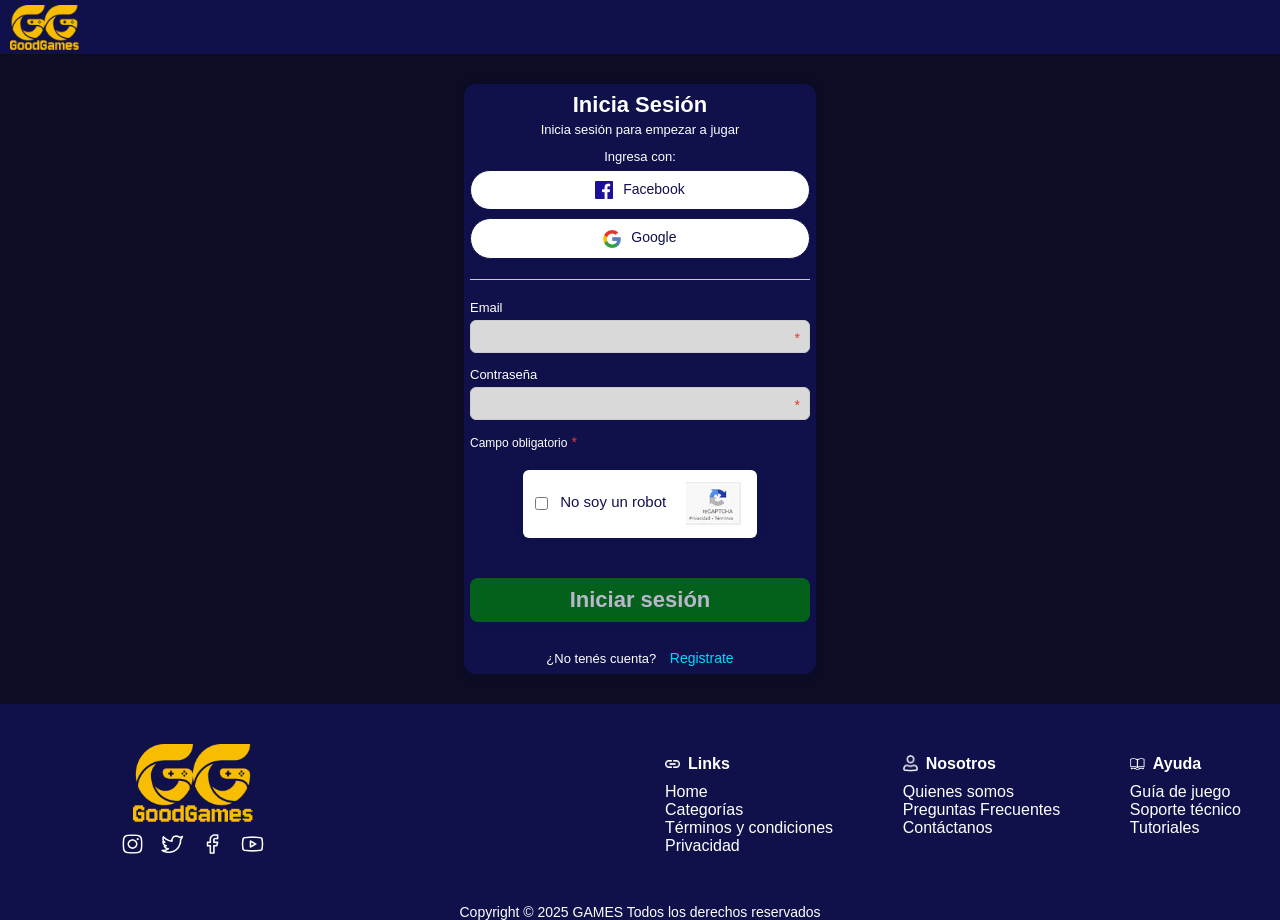
<file: entregable3/index.html>
<!DOCTYPE html>
<html lang="es">

<head>
  <meta charset="UTF-8">
  <meta name="viewport" content="width=device-width, initial-scale=1.0">
  <title>Iniciar sesión - GoodGames</title>
  <link rel="stylesheet" href="css/styles.css">
</head>

<body>
  <header class="header">
    <div class="inicio">
      <div>
        <a href="index.html"><img class="imagenLogo" src="images/logo.png" alt="Mi marca"></a>
      </div>
    </div>
  </header>

  <main>
    <div class="registro">
      <h2 class="titulo-registro">Inicia Sesión</h2>
      <p class="subtitulo-registro">Inicia sesión para empezar a jugar</p>

      <p class="texto-redes">Ingresa con:</p>
      <div class="botones-redes">
        <button type="button" class="btn-small btn-red-social">
          <img src="images/Icono-Facebook.png" alt="Icono-Facebook" class="icono-red-social">
          Facebook
        </button>
        <button type="button" class="btn-small btn-red-social">
          <img src="images/Icono-google.png" alt="Icono-google" class="icono-red-social">
          Google
        </button>
      </div>

      <div class="linea-separadora"></div>

      <form class="form-registro-login">
        <label for="email">Email</label>
        <div class="input-container">
          <input type="email" id="email" name="email" class="input-text" required>
        </div>
        <label for="password">Contraseña</label>
        <div class="input-container">
          <input type="password" id="password" name="password" class="input-text" required>
        </div>
        <div class="campo-obligatorio">Campo obligatorio</div>
        <div class="captcha-fake">
          <input type="checkbox" id="captcha-login" name="captcha" required>
          <label for="captcha-login">No soy un robot</label>
          <img src="images/recaptcha.png" alt="reCAPTCHA" class="img-recaptcha">
        </div>

        <button type="submit" class="btn-large btn-login btn-registrar" disabled>Iniciar sesión</button>
      </form>

      <p class="texto-login">¿No tenés cuenta? <a href="singup.html">Registrate</a></p>

    </div>
  </main>

  <footer>
    <div class="footer-container">
      <div class="footer-logo">
        <a href="#">
          <img src="images/logo.png" alt="GoodGames Logo" />
        </a>
        <div class="footer-social">
          <a href="https://www.instagram.com" target="_blank" rel="noopener noreferrer"><img
              src="images/instagram-icon.png" alt="Instagram"></a>
          <a href="https://www.twitter.com" target="_blank" rel="noopener noreferrer"><img src="images/twitter-icon.png"
              alt="Twitter"></a>
          <a href="https://www.facebook.com" target="_blank" rel="noopener noreferrer"><img
              src="images/facebook-icon.png" alt="Facebook"></a>
          <a href="https://www.youtube.com" target="_blank" rel="noopener noreferrer"><img src="images/youtube-icon.png"
              alt="YouTube"></a>
        </div>
      </div>

      <div class="footer-links">

        <div class="links">
          <div class="title-icon">
            <img src="images/links-icon.png" class="footer-icon">
            <h3>Links</h3>
          </div>
          <ul>
            <li><a href="home.html">Home</a></li>
            <li><a href="#">Categorías</a></li>
            <li><a href="#">Términos y condiciones</a></li>
            <li><a href="#">Privacidad</a></li>
          </ul>
        </div>

        <div class="nosotros">
          <div class="title-icon">
            <img src="images/icon2.png" class="footer-icon">
            <h3>Nosotros</h3>
          </div>
          <ul>
            <li><a href="#">Quienes somos</a></li>
            <li><a href="#">Preguntas Frecuentes</a></li>
            <li><a href="#">Contáctanos</a></li>
          </ul>
        </div>

        <div class="ayuda">
          <div class="title-icon">
            <img src="images/ayuda-icon.png" class="footer-icon">
            <h3>Ayuda</h3>
          </div>
          <ul>
            <li><a href="#">Guía de juego</a></li>
            <li><a href="#">Soporte técnico</a></li>
            <li><a href="#">Tutoriales</a></li>
          </ul>
        </div>
      </div>


    </div>

    <div class="footer-copy">
      <p>Copyright © 2025 GAMES Todos los derechos reservados</p>
    </div>
  </footer>
  <script src="js/scripts.js"></script>

</body>

</html>
</file>
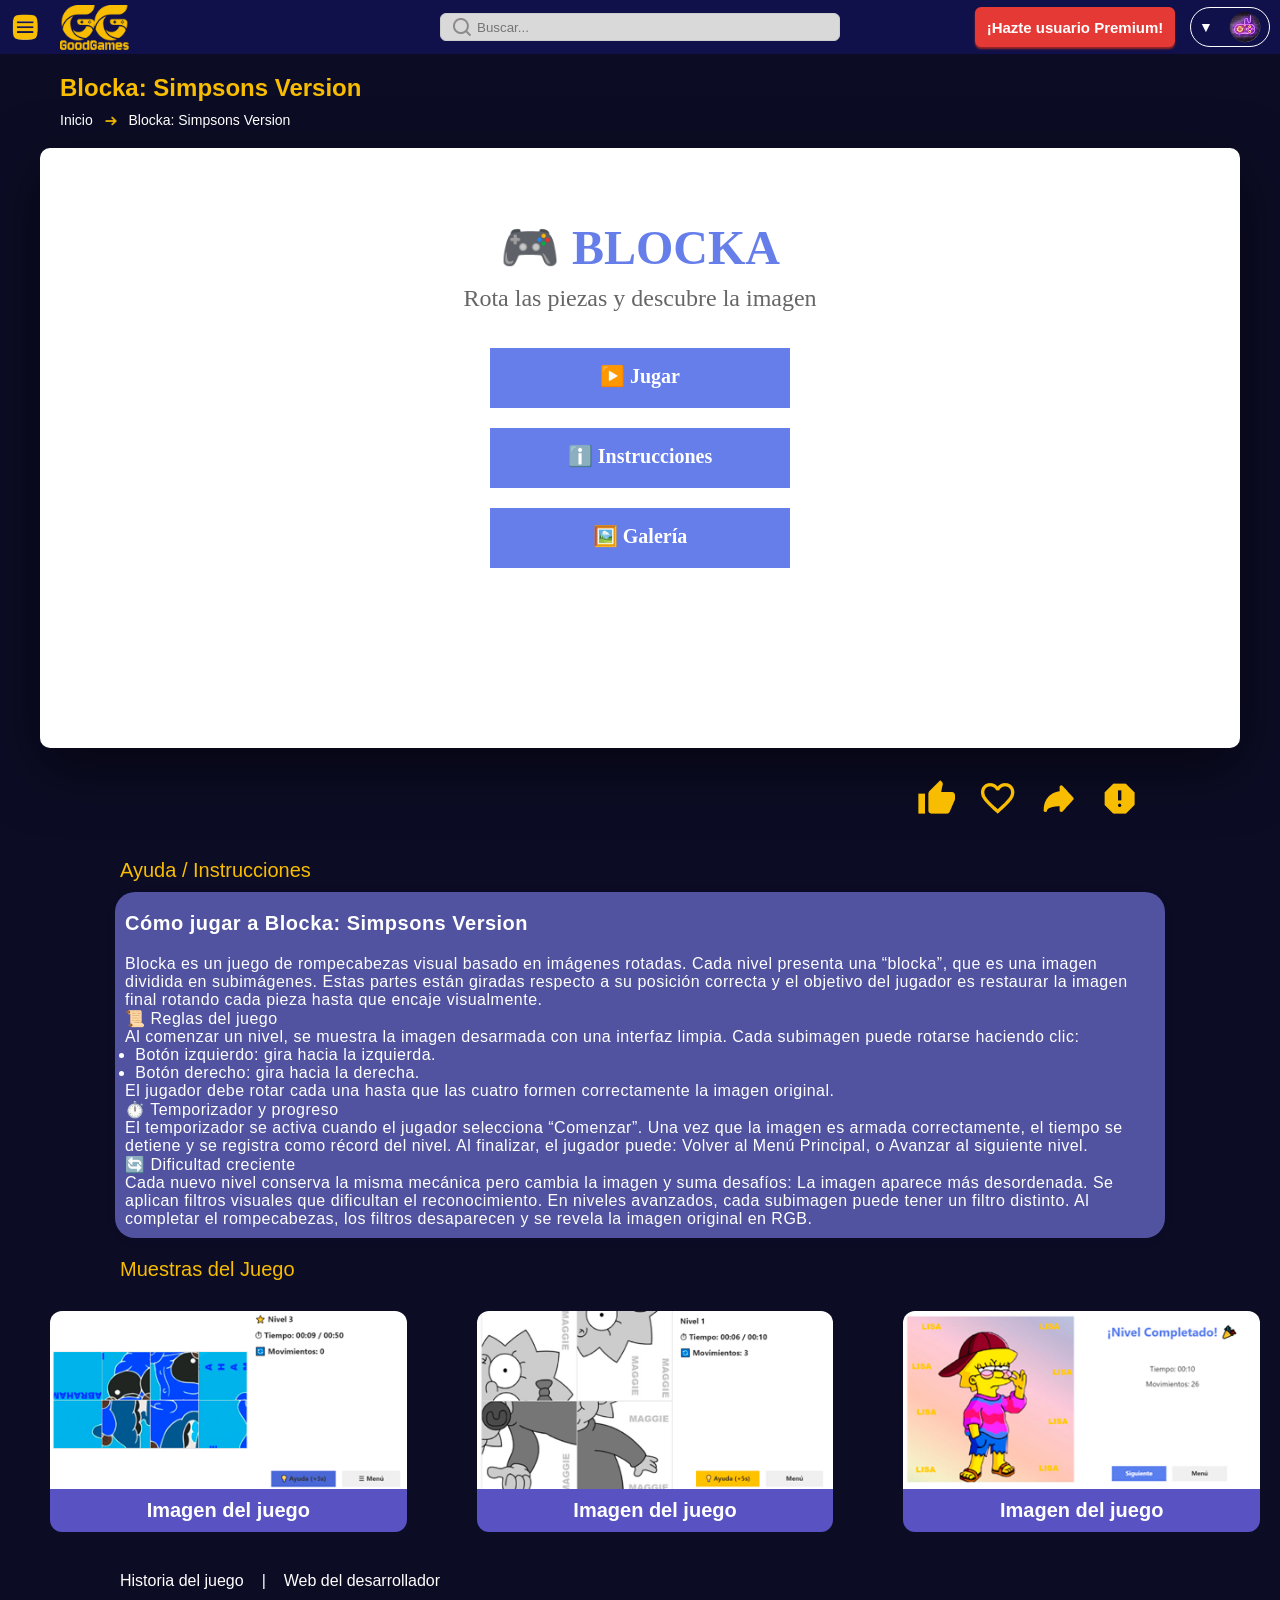
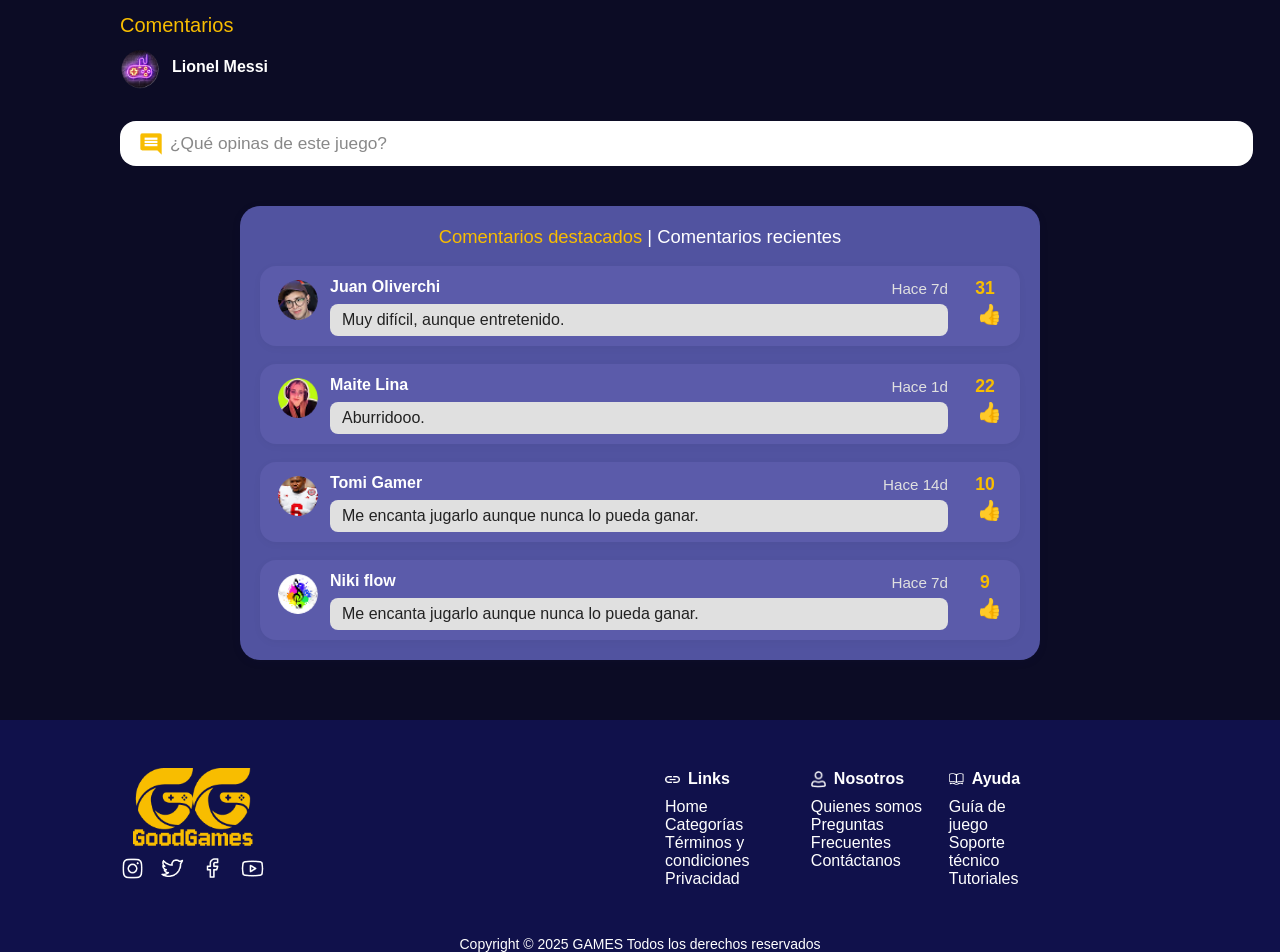
<file: entregable3/blocka.html>
<!DOCTYPE html>
<html lang="en">

<head>
    <meta charset="UTF-8">
    <meta name="viewport" content="width=device-width, initial-scale=1.0">
    <title>Good Games</title>
    <link rel="stylesheet" href="css/styles2.css">
</head>

<body>
    <header class="header">
        <div class="inicio">
            <div class="logo-menu-container">
                <img id="menuToggle" src="images/menuhambur.png" alt="Menú" class="menu-icon">

                <nav class="menu-hamburguesa" id="menu">
                    <ul>
                        <hr>
                        <li><a href="home.html"><img src="images/home-icon.png" alt="">Inicio</a></li>
                        <li><a href="home.html"><img src="images/destacados-icon.png" alt="">Juegos Destacados</a></li>
                        <li><a href="home.html"><img src="images/recientes-icon.png" alt="">Juegos Recientes</a></li>
                        <hr>
                        <span class="menu-categorias">Categorías</span>
                        <li><a href="home.html"><img src="images/accion-icon.png" alt="">Acción</a></li>
                        <li><a href="home.html"><img src="images/arcade-icon.png" alt="">Arcade</a></li>
                        <li><a href="home.html"><img src="images/deporte-icon.png" alt="">Deportes</a></li>
                        <li><a href="home.html"><img src="images/multijugador-icon.png" alt="">Multijugador</a></li>
                        <li><a href="home.html"><img src="images/mas-icon.png" alt="">Más...</a></li>
                    </ul>
                </nav>
            </div>

            <div>
                <a href="home.html"><img class="imagenLogo" src="images/logo.png" alt="Mi marca"></a>
            </div>
        </div>
        </div>
        <div class="buscador">
            <img src="images/search-icon.png" alt="" class="icon">
            <input type="search" id="q" name="q" placeholder="Buscar..." />
        </div>
        <div class="botones-derecha">
            <div class="btn-premium">
                <button class="btn-premium-mobile"> <img src="images/corona-icon.png" alt=""></button>
                <button class="btn-premium-desktop">¡Hazte usuario Premium!</button>
            </div>
            <div class="user">
                <button class="user-button" id="user-menu">
                    <span class="arrowUser">▼</span>
                    <img class="user-photo" src="images/user.png" alt="Usuario">
                </button>
                <div class="menu-user">
                    <span class="user-name">Lionel Messi</span>
                    <a href="home.html">
                        <div class="link-content">
                            <img src="images/perfil-icon.png" alt="">
                            <span>Mi perfil</span>
                        </div>
                    </a>
                    <a href="home.html">
                        <div class="link-content">
                            <img src="images/misjuegos-icon.png" alt="">
                            <span>Mis Juegos</span>
                        </div>
                    </a>
                    <a href="home.html">
                        <div class="link-content">
                            <img src="images/config-icon.png" alt="">
                            <span>Configuración</span>
                        </div>
                    </a>
                    <a href="home.html">
                        <div class="link-content">
                            <img src="images/ayuda.icon.png" alt="">
                            <span>Ayuda</span>
                        </div>
                    </a>
                    <div class="logout-section">
                        <button type="button" class="btn-logout">Cerrar sesión</button>
                    </div>
                </div>
            </div>
        </div>
    </header>

    <main class="juego-container">
        <h1 class="tituloJuego">Blocka: Simpsons Version</h1>

        <p class="textoJuego"><a href="home.html" class="breadcrums">Inicio</a> <img src="images/arrow-icon.png" alt=""
                class="arrowJuego"> Blocka: Simpsons Version</p>
        <canvas id="gameCanvas" width="1200" height="600"></canvas>
        <div class="btn-feedback">
            <img src="images/like-icon.png" alt="">
            <img src="images/fav-icon.png" alt="">
            <img src="images/share-icon.png" alt="">
            <img src="images/report-icon.png" alt="">
        </div>
        <p class="textoAyuda">Ayuda / Instrucciones</p>
        <div class="contenedor-ayuda">
            <h2 class="subtituloAyuda">Cómo jugar a Blocka: Simpsons Version</h2>
            <p>Blocka es un juego de rompecabezas visual basado en imágenes rotadas. Cada nivel presenta una “blocka”,
                que es
                una imagen dividida en subimágenes. Estas partes están giradas respecto a su posición correcta y el
                objetivo del
                jugador es restaurar la imagen final rotando cada pieza hasta que encaje visualmente.
            <p>📜 Reglas del juego</p>
            <p>Al comenzar un nivel, se muestra la imagen desarmada con una interfaz limpia. Cada subimagen puede
                rotarse
                haciendo clic:
                <ul>
                    <li>Botón izquierdo: gira hacia la izquierda.</li>
                    <li>Botón derecho: gira hacia la derecha.</li>
                </ul>
            <p>El jugador debe rotar cada una hasta que las cuatro formen correctamente la imagen original. </p>
            <p></p>
            <p>⏱️ Temporizador y progreso</p>
            <p>El temporizador se activa cuando el jugador selecciona “Comenzar”. Una vez que la imagen es armada
                correctamente, el tiempo se detiene y se registra como récord del nivel.
                Al finalizar, el jugador puede: Volver al Menú Principal, o Avanzar al siguiente nivel.</p>
            <p>🔄 Dificultad creciente</p>
            <p>Cada nuevo nivel conserva la misma mecánica pero cambia la imagen y suma desafíos:
                La imagen aparece más desordenada.
                Se aplican filtros visuales que dificultan el reconocimiento.
                En niveles avanzados, cada subimagen puede tener un filtro distinto.
                Al completar el rompecabezas, los filtros desaparecen y se revela la imagen original en RGB.</p>
        </div>

        <p class="textoAyuda">Muestras del Juego</p>
        <div class="contenedor-muestra">

            <div class="card-muestra">
                <a href=""><img src="images/cap1-blocka.png" alt="Imagen del juego"></a>
                <div class="texto">Imagen del juego</div>
            </div>
            <div class="card-muestra">
                <a href=""><img src="images/cap2-blocka.png" alt="Imagen del juego"></a>
                <div class="texto">Imagen del juego</div>
            </div>
            <div class="card-muestra">
                <a href=""><img src="images/cap3-blocka.png" alt="Imagen del juego"></a>
                <div class="texto">Imagen del juego</div>
            </div>

        </div>

        <div class="game-links">
            <a class="game-link" href="https://es.wikipedia.org/wiki/Rompecabezas" target="_blank"
                rel="noopener noreferrer">Historia del juego</a>
            <p>|</p>
            <a class="game-link" href="" target="_blank" rel="noopener noreferrer">Web del desarrollador</a>
        </div>

        <p class="textoAyuda">Comentarios</p>
        <div class="contenedor-comentador">
            <div class="comentario-user-row">
                <img src="images/user.png" alt="" class="imagenUsuario">
                <span class="nombreUsuario">Lionel Messi</span>
            </div>
            <div class="input-comentario-row">
                <span class="icono-comentario"><img src="images/coment-icon.png" alt=""></span>
                <input type="text" placeholder="¿Qué opinas de este juego?" class="input-comentario">
            </div>
        </div>
        <div class="contenedor-comentarios">
            <div class="comentarios-switch">
                <span id="destacados-tab" class="tab-comentario active">Comentarios destacados</span> |
                <span id="recientes-tab" class="tab-comentario">Comentarios recientes</span>
            </div>
            <div id="comentarios-destacados" class="comentarios-lista">
                <div class="comentario">
                    <img src="images/user1.png" alt="" class="imagenUsuario">
                    <div class="comentario-info">
                        <div class="comentario-header">
                            <span class="nombreUsuario">Juan Oliverchi</span>
                            <span class="fechaComentario">Hace 7d</span>
                        </div>
                        <p>Muy difícil, aunque entretenido.</p>
                    </div>
                    <div class="likes-comentario">
                        <span class="cantidad-likes">31</span>
                        <button class="btn-like">👍</button>
                    </div>
                </div>
                <div class="comentario">
                    <img src="images/user2.png" alt="" class="imagenUsuario">
                    <div class="comentario-info">
                        <div class="comentario-header">
                            <span class="nombreUsuario">Maite Lina</span>
                            <span class="fechaComentario">Hace 1d</span>
                        </div>
                        <p>Aburridooo.</p>
                    </div>
                    <div class="likes-comentario">
                        <span class="cantidad-likes">22</span>
                        <button class="btn-like">👍</button>
                    </div>
                </div>
                <div class="comentario">
                    <img src="images/user3.png" alt="" class="imagenUsuario">
                    <div class="comentario-info">
                        <div class="comentario-header">
                            <span class="nombreUsuario">Tomi Gamer</span>
                            <span class="fechaComentario">Hace 14d</span>
                        </div>
                        <p>Me encanta jugarlo aunque nunca lo pueda ganar.</p>
                    </div>
                    <div class="likes-comentario">
                        <span class="cantidad-likes">10</span>
                        <button class="btn-like">👍</button>
                    </div>
                </div>
                <div class="comentario">
                    <img src="images/user4.png" alt="" class="imagenUsuario">
                    <div class="comentario-info">
                        <div class="comentario-header">
                            <span class="nombreUsuario">Niki flow</span>
                            <span class="fechaComentario">Hace 7d</span>
                        </div>
                        <p>Me encanta jugarlo aunque nunca lo pueda ganar.</p>
                    </div>
                    <div class="likes-comentario">
                        <span class="cantidad-likes">9</span>
                        <button class="btn-like">👍</button>
                    </div>
                </div>
            </div>
            <div id="comentarios-recientes" class="comentarios-lista" style="display:none;">
                <div class="comentario">
                    <img src="images/user5.png" alt="" class="imagenUsuario">
                    <div class="comentario-info">
                        <div class="comentario-header">
                            <span class="nombreUsuario">Sofi Gamer</span>
                            <span class="fechaComentario">Hace 2h</span>
                        </div>
                        <p>¡Está buenísimo, lo jugué con mi hermano!</p>
                    </div>
                    <div class="likes-comentario">
                        <span class="cantidad-likes">5</span>
                        <button class="btn-like">👍</button>
                    </div>
                </div>
                <div class="comentario">
                    <img src="images/user6.png" alt="" class="imagenUsuario">
                    <div class="comentario-info">
                        <div class="comentario-header">
                            <span class="nombreUsuario">Lucas Pro</span>
                            <span class="fechaComentario">Hace 5h</span>
                        </div>
                        <p>No entendí las reglas al principio pero después me divertí.</p>
                    </div>
                    <div class="likes-comentario">
                        <span class="cantidad-likes">3</span>
                        <button class="btn-like">👍</button>
                    </div>
                </div>
                <div class="comentario">
                    <img src="images/user7.png" alt="" class="imagenUsuario">
                    <div class="comentario-info">
                        <div class="comentario-header">
                            <span class="nombreUsuario">Vale Simp</span>
                            <span class="fechaComentario">Hace 7h</span>
                        </div>
                        <p>Me gustaría que tenga más niveles.</p>
                    </div>
                    <div class="likes-comentario">
                        <span class="cantidad-likes">2</span>
                        <button class="btn-like">👍</button>
                    </div>
                </div>
                <div class="comentario">
                    <img src="images/user8.png" alt="" class="imagenUsuario">
                    <div class="comentario-info">
                        <div class="comentario-header">
                            <span class="nombreUsuario">Mati Dev</span>
                            <span class="fechaComentario">Hace 12h</span>
                        </div>
                        <p>Está bueno pero se traba a veces.</p>
                    </div>
                    <div class="likes-comentario">
                        <span class="cantidad-likes">1</span>
                        <button class="btn-like">👍</button>
                    </div>
                </div>
            </div>
        </div>

    </main>



    <footer>
        <div class="footer-container">
            <div class="footer-logo">
                <a href="#">
                    <img src="images/logo.png" alt="GoodGames Logo" />
                </a>
                <div class="footer-social">
                    <a href="https://www.instagram.com" target="_blank" rel="noopener noreferrer"><img
                            src="images/instagram-icon.png" alt="Instagram"></a>
                    <a href="https://www.twitter.com" target="_blank" rel="noopener noreferrer"><img
                            src="images/twitter-icon.png" alt="Twitter"></a>
                    <a href="https://www.facebook.com" target="_blank" rel="noopener noreferrer"><img
                            src="images/facebook-icon.png" alt="Facebook"></a>
                    <a href="https://www.youtube.com" target="_blank" rel="noopener noreferrer"><img
                            src="images/youtube-icon.png" alt="YouTube"></a>
                </div>
            </div>

            <div class="footer-links">

                <div class="links">
                    <div class="title-icon">
                        <img src="images/links-icon.png" class="footer-icon">
                        <h3>Links</h3>
                    </div>
                    <ul>
                        <li><a href="home.html">Home</a></li>
                        <li><a href="#">Categorías</a></li>
                        <li><a href="#">Términos y condiciones</a></li>
                        <li><a href="#">Privacidad</a></li>
                    </ul>
                </div>

                <div class="nosotros">
                    <div class="title-icon">
                        <img src="images/icon2.png" class="footer-icon">
                        <h3>Nosotros</h3>
                    </div>
                    <ul>
                        <li><a href="#">Quienes somos</a></li>
                        <li><a href="#">Preguntas Frecuentes</a></li>
                        <li><a href="#">Contáctanos</a></li>
                    </ul>
                </div>

                <div class="ayuda">
                    <div class="title-icon">
                        <img src="images/ayuda-icon.png" class="footer-icon">
                        <h3>Ayuda</h3>
                    </div>
                    <ul>
                        <li><a href="#">Guía de juego</a></li>
                        <li><a href="#">Soporte técnico</a></li>
                        <li><a href="#">Tutoriales</a></li>
                    </ul>
                </div>
            </div>


        </div>

        <div class="footer-copy">
            <p>Copyright © 2025 GAMES Todos los derechos reservados</p>
        </div>
    </footer>

    <script src="js/scripts.js"></script>
    <script src="js/scripts2.js"></script>
</body>

</html>
</file>
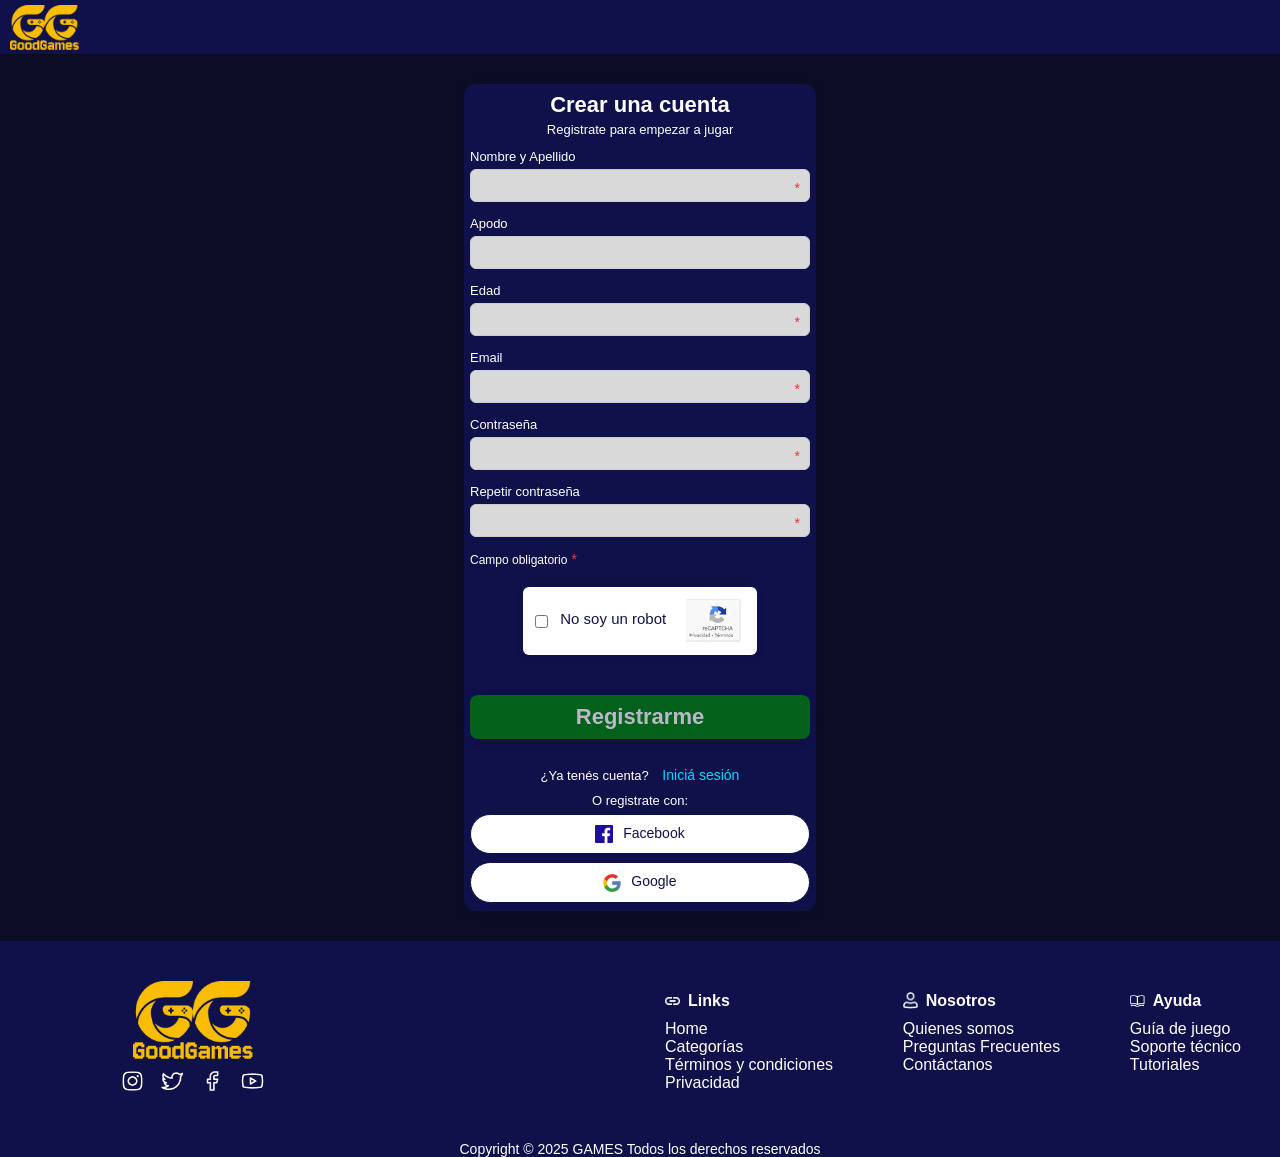
<file: entregable3/singup.html>
<!DOCTYPE html>
<html lang="en">

<head>
  <meta charset="UTF-8">
  <meta name="viewport" content="width=device-width, initial-scale=1.0">
  <title>Registrate - GoodGames</title>
  <link rel="stylesheet" href="css/styles.css">
</head>


<body>
  <header class="header">
        <div class="inicio">
            <div>
                <a href="index.html"><img class="imagenLogo" src="images/logo.png" alt="Mi marca"></a>
            </div>
        </div>
    </header>


  <main>
    <div class="registro">
      <h2 class="titulo-registro">Crear una cuenta</h2>
      <p class="subtitulo-registro">Registrate para empezar a jugar</p>

      <form class="form-registro">
        <label for="nombre">Nombre y Apellido</label>
        <div class="input-container">
          <input type="text" id="nombre" name="nombre" class="input-text" required>
        </div>
        <label for="apodo">Apodo</label>
          <input type="text" id="apodo" name="apodo" class="input-text">
        <label for="edad">Edad</label>
        <div class="input-container">
          <input type="number" id="edad" name="edad" class="input-text" required min="0">
        </div>
        <label for="email">Email</label>
        <div class="input-container">
          <input type="email" id="email" name="email" class="input-text" required>
        </div>
        <label for="password">Contraseña</label>
        <div class="input-container">
          <input type="password" id="password" name="password" class="input-text" required>
        </div>
        <label for="password2">Repetir contraseña</label>
        <div class="input-container">
          <input type="password" id="password2" name="password2" class="input-text" required>
        </div>
        <div class="campo-obligatorio">Campo obligatorio</div>
        <div class="captcha-fake">
          <input type="checkbox" id="captcha" name="captcha">
          <label for="captcha">No soy un robot</label>
          <img src="images/recaptcha.png" alt="reCAPTCHA" class="img-recaptcha">
        </div>

        <button type="submit" class="btn-registrar btn-large btn-verde" disabled>Registrarme
        </button>
        <div class="like-overlay">
          <span class="like">👍</span>
          <span class="welcome-text">Bienvenido a "GoodGames"</span>
        </div>
      </form>

      <p class="texto-login">¿Ya tenés cuenta? <a href="index.html">Iniciá sesión</a></p>

      <p class="texto-redes">O registrate con:</p>
      <div class="botones-redes">
        <button type="button" class="btn-small btn-red-social">
          <img src="images/Icono-Facebook.png" alt="Icono-Facebook" class="icono-red-social">
          Facebook
        </button>
        <button type="button" class="btn-small btn-red-social">
          <img src="images/Icono-google.png" alt="Icono-google" class="icono-red-social">
          Google
        </button>
      </div>
    </div>
  </main>

  <footer>
    <div class="footer-container">
      <div class="footer-logo">
        <a href="#">
          <img src="images/logo.png" alt="GoodGames Logo" />
        </a>
        <div class="footer-social">
          <a href="https://www.instagram.com" target="_blank" rel="noopener noreferrer"><img
              src="images/instagram-icon.png" alt="Instagram"></a>
          <a href="https://www.twitter.com" target="_blank" rel="noopener noreferrer"><img src="images/twitter-icon.png"
              alt="Twitter"></a>
          <a href="https://www.facebook.com" target="_blank" rel="noopener noreferrer"><img src="images/facebook-icon.png"
              alt="Facebook"></a>
          <a href="https://www.youtube.com" target="_blank" rel="noopener noreferrer"><img src="images/youtube-icon.png"
              alt="YouTube"></a>
        </div>
      </div>
  
      <div class="footer-links">
  
        <div class="links">
          <div class="title-icon">
            <img src="images/links-icon.png" class="footer-icon">
            <h3>Links</h3>
          </div>
          <ul>
            <li><a href="home.html">Home</a></li>
            <li><a href="#">Categorías</a></li>
            <li><a href="#">Términos y condiciones</a></li>
            <li><a href="#">Privacidad</a></li>
          </ul>
        </div>
  
        <div class="nosotros">
          <div class="title-icon">
            <img src="images/icon2.png" class="footer-icon">
            <h3>Nosotros</h3>
          </div>
          <ul>
            <li><a href="#">Quienes somos</a></li>
            <li><a href="#">Preguntas Frecuentes</a></li>
            <li><a href="#">Contáctanos</a></li>
          </ul>
        </div>
  
        <div class="ayuda">
          <div class="title-icon">
            <img src="images/ayuda-icon.png" class="footer-icon">
            <h3>Ayuda</h3>
          </div>
          <ul>
            <li><a href="#">Guía de juego</a></li>
            <li><a href="#">Soporte técnico</a></li>
            <li><a href="#">Tutoriales</a></li>
          </ul>
        </div>
      </div>
  
  
    </div>
  
    <div class="footer-copy">
      <p>Copyright © 2025 GAMES Todos los derechos reservados</p>
    </div>
  </footer>
  <script src="js/scripts.js"></script>

</body>

</html>
</file>
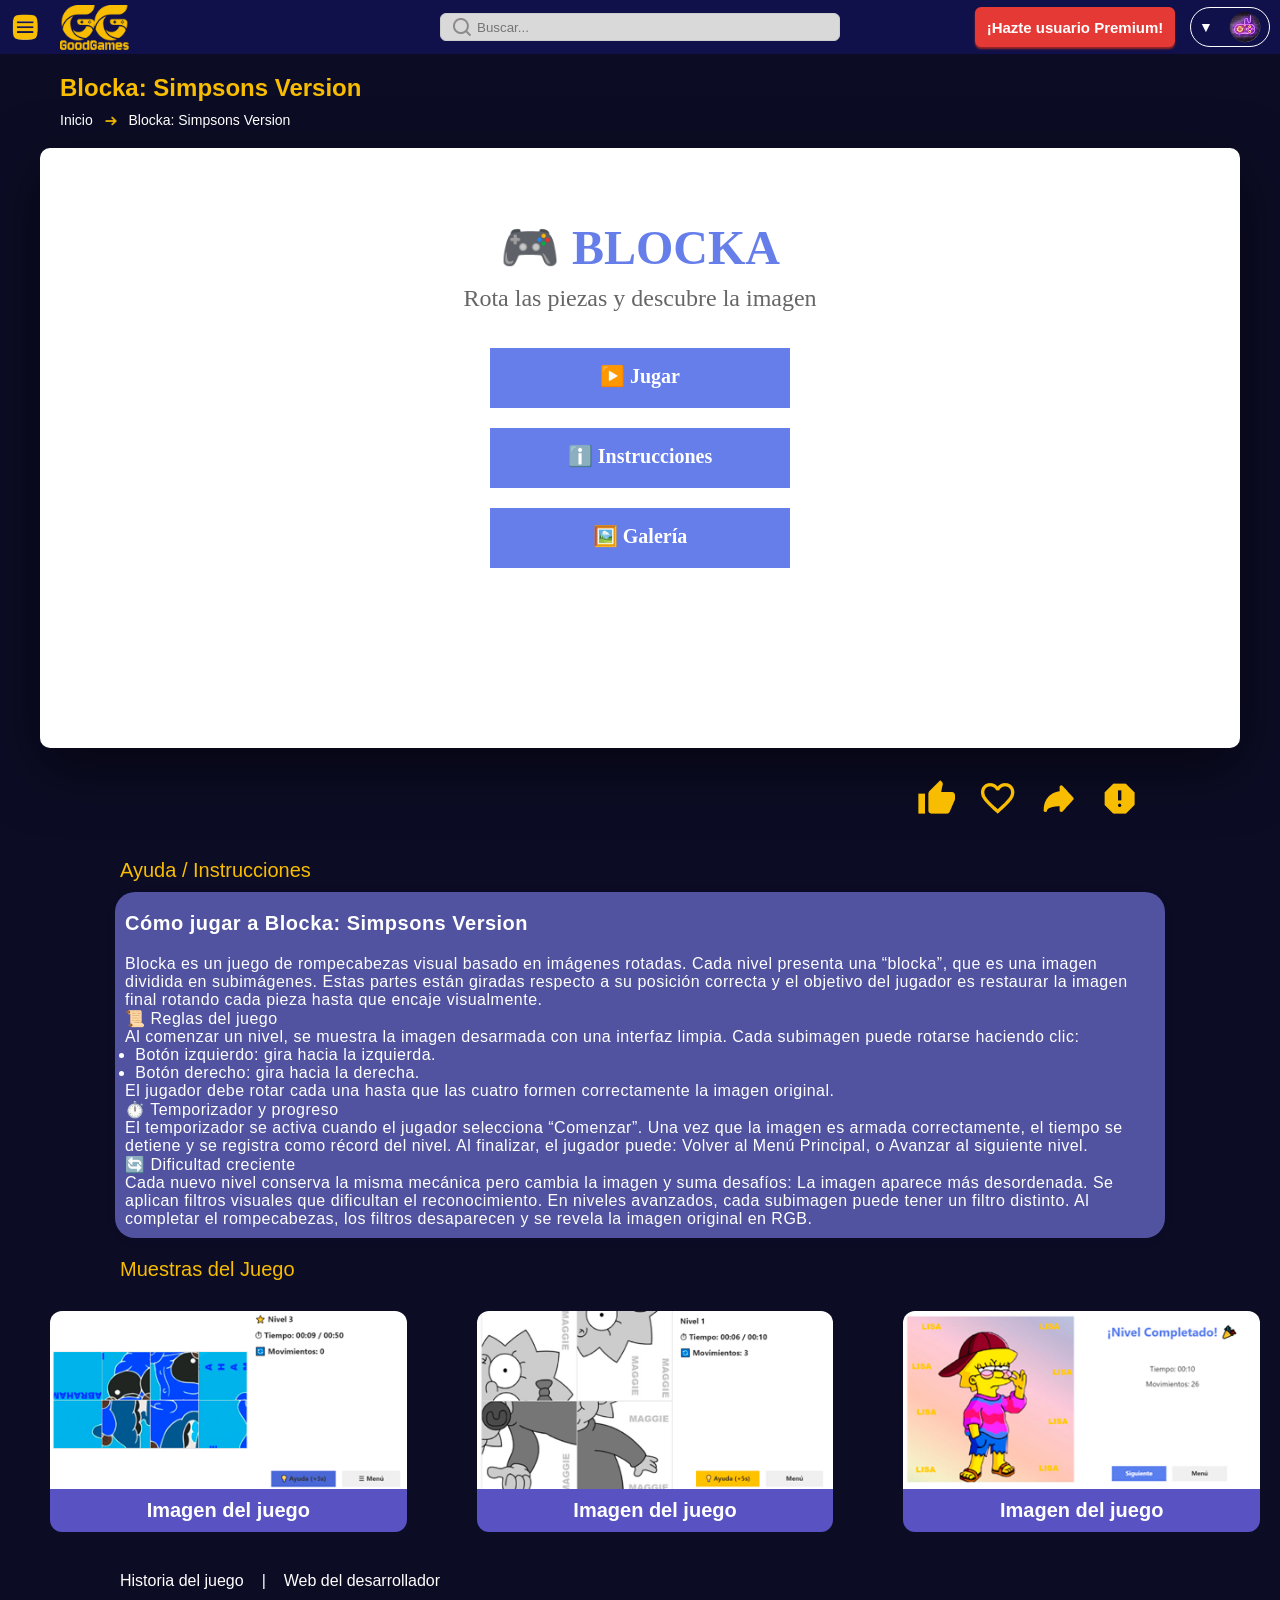
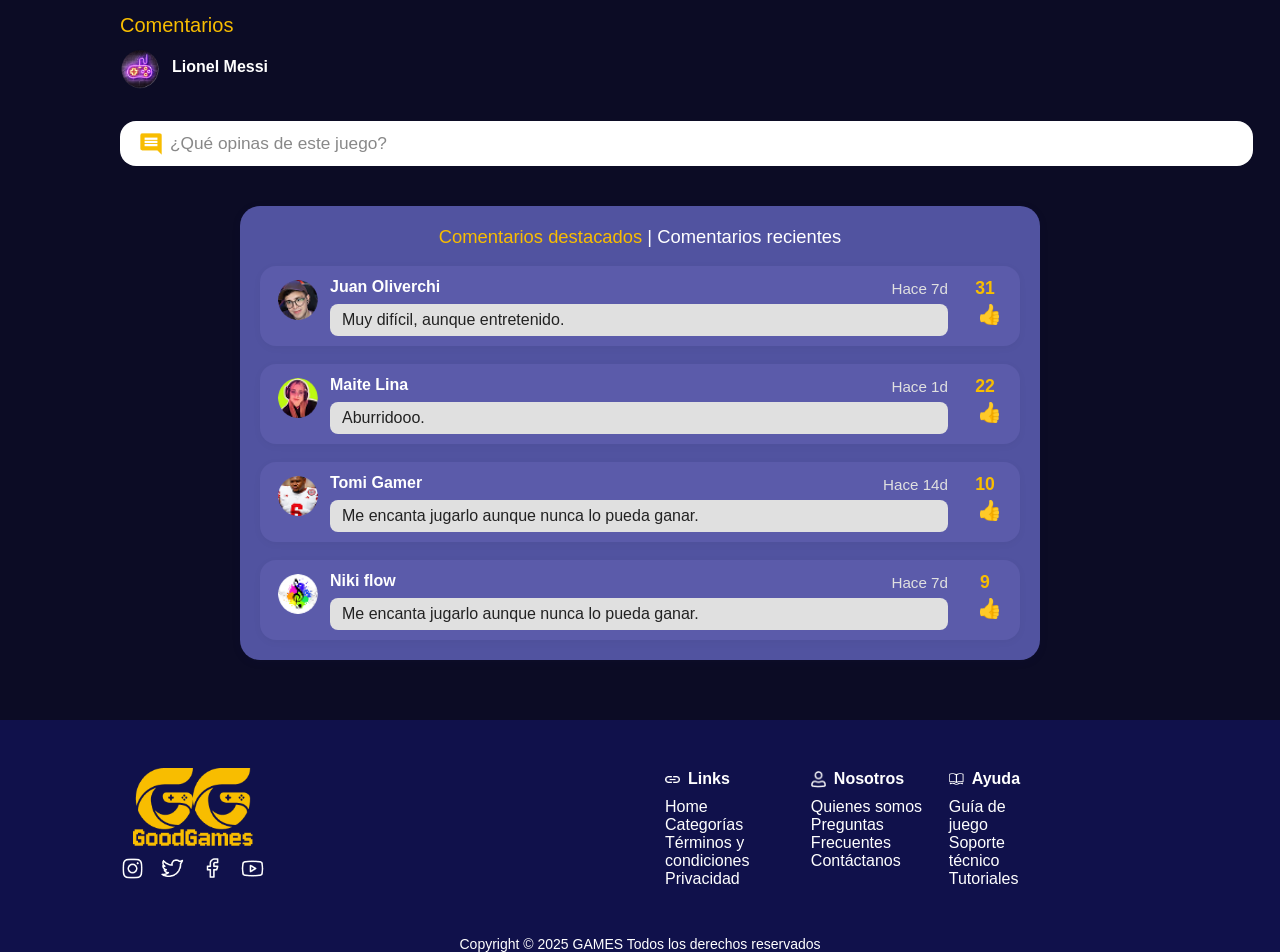
<file: entregable4/blocka.html>
<!DOCTYPE html>
<html lang="en">

<head>
    <meta charset="UTF-8">
    <meta name="viewport" content="width=device-width, initial-scale=1.0">
    <title>Good Games</title>
    <link rel="stylesheet" href="css/styles2.css">
</head>

<body>
    <header class="header">
        <div class="inicio">
            <div class="logo-menu-container">
                <img id="menuToggle" src="images/menuhambur.png" alt="Menú" class="menu-icon">

                <nav class="menu-hamburguesa" id="menu">
                    <ul>
                        <hr>
                        <li><a href="home.html"><img src="images/home-icon.png" alt="">Inicio</a></li>
                        <li><a href="home.html"><img src="images/destacados-icon.png" alt="">Juegos Destacados</a></li>
                        <li><a href="home.html"><img src="images/recientes-icon.png" alt="">Juegos Recientes</a></li>
                        <hr>
                        <span class="menu-categorias">Categorías</span>
                        <li><a href="home.html"><img src="images/accion-icon.png" alt="">Acción</a></li>
                        <li><a href="home.html"><img src="images/arcade-icon.png" alt="">Arcade</a></li>
                        <li><a href="home.html"><img src="images/deporte-icon.png" alt="">Deportes</a></li>
                        <li><a href="home.html"><img src="images/multijugador-icon.png" alt="">Multijugador</a></li>
                        <li><a href="home.html"><img src="images/mas-icon.png" alt="">Más...</a></li>
                    </ul>
                </nav>
            </div>

            <div>
                <a href="home.html"><img class="imagenLogo" src="images/logo.png" alt="Mi marca"></a>
            </div>
        </div>
        </div>
        <div class="buscador">
            <img src="images/search-icon.png" alt="" class="icon">
            <input type="search" id="q" name="q" placeholder="Buscar..." />
        </div>
        <div class="botones-derecha">
            <div class="btn-premium">
                <button class="btn-premium-mobile"> <img src="images/corona-icon.png" alt=""></button>
                <button class="btn-premium-desktop">¡Hazte usuario Premium!</button>
            </div>
            <div class="user">
                <button class="user-button" id="user-menu">
                    <span class="arrowUser">▼</span>
                    <img class="user-photo" src="images/user.png" alt="Usuario">
                </button>
                <div class="menu-user">
                    <span class="user-name">Lionel Messi</span>
                    <a href="home.html">
                        <div class="link-content">
                            <img src="images/perfil-icon.png" alt="">
                            <span>Mi perfil</span>
                        </div>
                    </a>
                    <a href="home.html">
                        <div class="link-content">
                            <img src="images/misjuegos-icon.png" alt="">
                            <span>Mis Juegos</span>
                        </div>
                    </a>
                    <a href="home.html">
                        <div class="link-content">
                            <img src="images/config-icon.png" alt="">
                            <span>Configuración</span>
                        </div>
                    </a>
                    <a href="home.html">
                        <div class="link-content">
                            <img src="images/ayuda.icon.png" alt="">
                            <span>Ayuda</span>
                        </div>
                    </a>
                    <div class="logout-section">
                        <button type="button" class="btn-logout">Cerrar sesión</button>
                    </div>
                </div>
            </div>
        </div>
    </header>

    <main class="juego-container">
        <h1 class="tituloJuego">Blocka: Simpsons Version</h1>

        <p class="textoJuego"><a href="home.html" class="breadcrums">Inicio</a> <img src="images/arrow-icon.png" alt=""
                class="arrowJuego"> Blocka: Simpsons Version</p>
        <canvas id="gameCanvas" width="1200" height="600"></canvas>
        <div class="btn-feedback">
            <img src="images/like-icon.png" alt="">
            <img src="images/fav-icon.png" alt="">
            <img src="images/share-icon.png" alt="">
            <img src="images/report-icon.png" alt="">
        </div>
        <p class="textoAyuda">Ayuda / Instrucciones</p>
        <div class="contenedor-ayuda">
            <h2 class="subtituloAyuda">Cómo jugar a Blocka: Simpsons Version</h2>
            <p>Blocka es un juego de rompecabezas visual basado en imágenes rotadas. Cada nivel presenta una “blocka”,
                que es
                una imagen dividida en subimágenes. Estas partes están giradas respecto a su posición correcta y el
                objetivo del
                jugador es restaurar la imagen final rotando cada pieza hasta que encaje visualmente.
            <p>📜 Reglas del juego</p>
            <p>Al comenzar un nivel, se muestra la imagen desarmada con una interfaz limpia. Cada subimagen puede
                rotarse
                haciendo clic:
                <ul>
                    <li>Botón izquierdo: gira hacia la izquierda.</li>
                    <li>Botón derecho: gira hacia la derecha.</li>
                </ul>
            <p>El jugador debe rotar cada una hasta que las cuatro formen correctamente la imagen original. </p>
            <p></p>
            <p>⏱️ Temporizador y progreso</p>
            <p>El temporizador se activa cuando el jugador selecciona “Comenzar”. Una vez que la imagen es armada
                correctamente, el tiempo se detiene y se registra como récord del nivel.
                Al finalizar, el jugador puede: Volver al Menú Principal, o Avanzar al siguiente nivel.</p>
            <p>🔄 Dificultad creciente</p>
            <p>Cada nuevo nivel conserva la misma mecánica pero cambia la imagen y suma desafíos:
                La imagen aparece más desordenada.
                Se aplican filtros visuales que dificultan el reconocimiento.
                En niveles avanzados, cada subimagen puede tener un filtro distinto.
                Al completar el rompecabezas, los filtros desaparecen y se revela la imagen original en RGB.</p>
        </div>

        <p class="textoAyuda">Muestras del Juego</p>
        <div class="contenedor-muestra">

            <div class="card-muestra">
                <a href=""><img src="images/cap1-blocka.png" alt="Imagen del juego"></a>
                <div class="texto">Imagen del juego</div>
            </div>
            <div class="card-muestra">
                <a href=""><img src="images/cap2-blocka.png" alt="Imagen del juego"></a>
                <div class="texto">Imagen del juego</div>
            </div>
            <div class="card-muestra">
                <a href=""><img src="images/cap3-blocka.png" alt="Imagen del juego"></a>
                <div class="texto">Imagen del juego</div>
            </div>

        </div>

        <div class="game-links">
            <a class="game-link" href="https://es.wikipedia.org/wiki/Rompecabezas" target="_blank"
                rel="noopener noreferrer">Historia del juego</a>
            <p>|</p>
            <a class="game-link" href="" target="_blank" rel="noopener noreferrer">Web del desarrollador</a>
        </div>

        <p class="textoAyuda">Comentarios</p>
        <div class="contenedor-comentador">
            <div class="comentario-user-row">
                <img src="images/user.png" alt="" class="imagenUsuario">
                <span class="nombreUsuario">Lionel Messi</span>
            </div>
            <div class="input-comentario-row">
                <span class="icono-comentario"><img src="images/coment-icon.png" alt=""></span>
                <input type="text" placeholder="¿Qué opinas de este juego?" class="input-comentario">
            </div>
        </div>
        <div class="contenedor-comentarios">
            <div class="comentarios-switch">
                <span id="destacados-tab" class="tab-comentario active">Comentarios destacados</span> |
                <span id="recientes-tab" class="tab-comentario">Comentarios recientes</span>
            </div>
            <div id="comentarios-destacados" class="comentarios-lista">
                <div class="comentario">
                    <img src="images/user1.png" alt="" class="imagenUsuario">
                    <div class="comentario-info">
                        <div class="comentario-header">
                            <span class="nombreUsuario">Juan Oliverchi</span>
                            <span class="fechaComentario">Hace 7d</span>
                        </div>
                        <p>Muy difícil, aunque entretenido.</p>
                    </div>
                    <div class="likes-comentario">
                        <span class="cantidad-likes">31</span>
                        <button class="btn-like">👍</button>
                    </div>
                </div>
                <div class="comentario">
                    <img src="images/user2.png" alt="" class="imagenUsuario">
                    <div class="comentario-info">
                        <div class="comentario-header">
                            <span class="nombreUsuario">Maite Lina</span>
                            <span class="fechaComentario">Hace 1d</span>
                        </div>
                        <p>Aburridooo.</p>
                    </div>
                    <div class="likes-comentario">
                        <span class="cantidad-likes">22</span>
                        <button class="btn-like">👍</button>
                    </div>
                </div>
                <div class="comentario">
                    <img src="images/user3.png" alt="" class="imagenUsuario">
                    <div class="comentario-info">
                        <div class="comentario-header">
                            <span class="nombreUsuario">Tomi Gamer</span>
                            <span class="fechaComentario">Hace 14d</span>
                        </div>
                        <p>Me encanta jugarlo aunque nunca lo pueda ganar.</p>
                    </div>
                    <div class="likes-comentario">
                        <span class="cantidad-likes">10</span>
                        <button class="btn-like">👍</button>
                    </div>
                </div>
                <div class="comentario">
                    <img src="images/user4.png" alt="" class="imagenUsuario">
                    <div class="comentario-info">
                        <div class="comentario-header">
                            <span class="nombreUsuario">Niki flow</span>
                            <span class="fechaComentario">Hace 7d</span>
                        </div>
                        <p>Me encanta jugarlo aunque nunca lo pueda ganar.</p>
                    </div>
                    <div class="likes-comentario">
                        <span class="cantidad-likes">9</span>
                        <button class="btn-like">👍</button>
                    </div>
                </div>
            </div>
            <div id="comentarios-recientes" class="comentarios-lista" style="display:none;">
                <div class="comentario">
                    <img src="images/user5.png" alt="" class="imagenUsuario">
                    <div class="comentario-info">
                        <div class="comentario-header">
                            <span class="nombreUsuario">Sofi Gamer</span>
                            <span class="fechaComentario">Hace 2h</span>
                        </div>
                        <p>¡Está buenísimo, lo jugué con mi hermano!</p>
                    </div>
                    <div class="likes-comentario">
                        <span class="cantidad-likes">5</span>
                        <button class="btn-like">👍</button>
                    </div>
                </div>
                <div class="comentario">
                    <img src="images/user6.png" alt="" class="imagenUsuario">
                    <div class="comentario-info">
                        <div class="comentario-header">
                            <span class="nombreUsuario">Lucas Pro</span>
                            <span class="fechaComentario">Hace 5h</span>
                        </div>
                        <p>No entendí las reglas al principio pero después me divertí.</p>
                    </div>
                    <div class="likes-comentario">
                        <span class="cantidad-likes">3</span>
                        <button class="btn-like">👍</button>
                    </div>
                </div>
                <div class="comentario">
                    <img src="images/user7.png" alt="" class="imagenUsuario">
                    <div class="comentario-info">
                        <div class="comentario-header">
                            <span class="nombreUsuario">Vale Simp</span>
                            <span class="fechaComentario">Hace 7h</span>
                        </div>
                        <p>Me gustaría que tenga más niveles.</p>
                    </div>
                    <div class="likes-comentario">
                        <span class="cantidad-likes">2</span>
                        <button class="btn-like">👍</button>
                    </div>
                </div>
                <div class="comentario">
                    <img src="images/user8.png" alt="" class="imagenUsuario">
                    <div class="comentario-info">
                        <div class="comentario-header">
                            <span class="nombreUsuario">Mati Dev</span>
                            <span class="fechaComentario">Hace 12h</span>
                        </div>
                        <p>Está bueno pero se traba a veces.</p>
                    </div>
                    <div class="likes-comentario">
                        <span class="cantidad-likes">1</span>
                        <button class="btn-like">👍</button>
                    </div>
                </div>
            </div>
        </div>

    </main>



    <footer>
        <div class="footer-container">
            <div class="footer-logo">
                <a href="#">
                    <img src="images/logo.png" alt="GoodGames Logo" />
                </a>
                <div class="footer-social">
                    <a href="https://www.instagram.com" target="_blank" rel="noopener noreferrer"><img
                            src="images/instagram-icon.png" alt="Instagram"></a>
                    <a href="https://www.twitter.com" target="_blank" rel="noopener noreferrer"><img
                            src="images/twitter-icon.png" alt="Twitter"></a>
                    <a href="https://www.facebook.com" target="_blank" rel="noopener noreferrer"><img
                            src="images/facebook-icon.png" alt="Facebook"></a>
                    <a href="https://www.youtube.com" target="_blank" rel="noopener noreferrer"><img
                            src="images/youtube-icon.png" alt="YouTube"></a>
                </div>
            </div>

            <div class="footer-links">

                <div class="links">
                    <div class="title-icon">
                        <img src="images/links-icon.png" class="footer-icon">
                        <h3>Links</h3>
                    </div>
                    <ul>
                        <li><a href="home.html">Home</a></li>
                        <li><a href="#">Categorías</a></li>
                        <li><a href="#">Términos y condiciones</a></li>
                        <li><a href="#">Privacidad</a></li>
                    </ul>
                </div>

                <div class="nosotros">
                    <div class="title-icon">
                        <img src="images/icon2.png" class="footer-icon">
                        <h3>Nosotros</h3>
                    </div>
                    <ul>
                        <li><a href="#">Quienes somos</a></li>
                        <li><a href="#">Preguntas Frecuentes</a></li>
                        <li><a href="#">Contáctanos</a></li>
                    </ul>
                </div>

                <div class="ayuda">
                    <div class="title-icon">
                        <img src="images/ayuda-icon.png" class="footer-icon">
                        <h3>Ayuda</h3>
                    </div>
                    <ul>
                        <li><a href="#">Guía de juego</a></li>
                        <li><a href="#">Soporte técnico</a></li>
                        <li><a href="#">Tutoriales</a></li>
                    </ul>
                </div>
            </div>


        </div>

        <div class="footer-copy">
            <p>Copyright © 2025 GAMES Todos los derechos reservados</p>
        </div>
    </footer>

    <script src="js/scripts.js"></script>
    <script src="js/blocka.js"></script>
</body>

</html>
</file>
<file: entregable3/css/styles.css>
/* Estilo del navbar */
body,
form,
input {
    box-sizing: border-box;
    color: #fff
}

p,
h1 {
    font-family: "Inter", sans-serif;
}

* {
    margin: 0;
    padding: 0
}

body {
    background: #0c0c25;
    font-family: "Inter", sans-serif;
    color: white;
}

.header {
    display: flex;
    justify-content: space-between;
    align-items: center;
    height: auto;
    /* altura recomendada */
    padding: 0 10px;
    /* espacio lateral */
    background-color: #10114B;
    /* opcional */
    /*border-bottom: 1px solid #ddd;  /* opcional */
    gap: 10px;
    flex-wrap: wrap;
    box-sizing: border-box;
    width: 100%;
    overflow: visible;
}

/* Contenedor de la izquierda (menú y logo) */
.inicio {
    display: flex;
    align-items: center;
}

/* Logo y botón de logo */
.imagenLogo {
    margin-top: 5px;
    height: 30px;
    /* ocupa el 80% de la altura del header */
    max-height: 45px;
    /* opcional, para limitar el tamaño máximo */
    width: auto;
    /* mantiene la proporción */
    /* ajusta según tu gusto */
}

.logo-menu-container {
    position: relative;
    /* referencia para el menú interno */
    display: flex;
    align-items: center;
    gap: 8px;
}

.menu-hamburguesa {
    display: none;
    position: absolute;
    top: 56px;
    /* justo debajo del header */
    width: 300px;
    border-radius: 6px;
    background-color: #5153A0;
    ;
    flex-direction: column;
    align-items: flex-start;
    padding: 10px 0;
    z-index: 999;
    box-shadow: 0 4px 8px rgba(0, 0, 0, 0.2);
    border-top: 1px solid rgba(255, 255, 255, 0.2);
    animation: slideDown 0.3s ease;
}

hr {
    border: 0;
    height: 1px;
    background: white;
    margin-top: 1px;
    margin-left: 8px;
    margin-bottom: 1px;
    width: 90%;
}

/* Links dentro del menú */
.menu-hamburguesa ul {
    list-style: none;
    width: 100%;
    padding: 0;
    margin: 0;
}

.menu-hamburguesa li {
    width: 100%;
}

.menu-hamburguesa a {
    display: flex;
    align-items: center;
    gap: 10px;
    padding: 12px 20px;
    color: #fff;
    text-decoration: none;
    width: 100%;
}

.menu-hamburguesa a:hover {
    background-color: rgba(255, 255, 255, 0.1);
}

/* Categorías */
.menu-categorias {
    display: block;
    padding: 10px 20px 5px;
    font-weight: 600;
    font-size: 15px;
    color: #fff;
}

/* Pequeña animación al desplegar */
@keyframes slideDown {
    from {
        opacity: 0;
        transform: translateY(-10px);
    }

    to {
        opacity: 1;
        transform: translateY(0);
    }
}

.menu-icon {
    display: block;
    width: 30px;
    height: 28px;
    cursor: pointer;
    z-index: 1001;
}

.menu-hamburguesa.active {
    display: flex;
}


/* Contenedor de búsqueda */
.buscador {
    display: flex;
    align-items: center;
    justify-content: center;
    flex: 1;
    /* ocupa el espacio restante */
    position: relative;
    max-width: 400px;
    margin: 0 auto;
    /* centra horizontalmente */
}

.buscador input[type="search"] {
    width: 100%;
    max-width: 400px;
    height: 28px;
    padding: 0 12px 0 36px;
    border-radius: 6px;
    color: black;
    border: 1px solid #ccc;
    background-color: #D9D9D9;
}

.buscador .icon {
    position: absolute;
    left: 12px;
    color: #666;
}

.botones-derecha {
    display: flex;
    justify-content: center;
    gap: 15px;
    flex: 0 0 auto;
}

.btn-premium-mobile {
    display: block;
    margin-left: auto;
    margin-right: auto;
    background-color: #E53935;
    border: 2px solid #E53935;
    /* Centrado horizontal solo en mobile */
}


.btn-premium {
    display: flex;
    flex-direction: column;
    align-items: center;
    justify-content: center;
}




.btn-premium .btn-premium-desktop {
    flex: 1 1 auto;
    /* puede crecer y encogerse según el contenedor */
    min-width: 120px;
    /* ancho mínimo del botón en móviles */
    max-width: 301px;
    border-radius: 6px;
    border: 2px solid #E53935;
    /* borde más marcado */
    background-color: #E53935;
    /* sombra difusa debajo */
    box-shadow: 0 2px 2px #9e2624;
    color: white;
    cursor: pointer;
    align-items: center;
    font-size: 15px;
    font-weight: 600;
    justify-content: center;
}

.btn-premium-desktop {
    display: none;
}

/* Botón 2 */

.user-button {
    display: flex;
    align-items: center;
    justify-content: center;
    flex: 0 1 auto;
    /* permite que se reduzca según el contenedor */
    min-width: 50px;
    /* ancho mínimo en pantallas pequeñas */
    max-width: 80px;
    width: 40px;
    /* ancho del botón */
    height: 40px;
    border-radius: 962.17px;
    border: 1px solid white;
    background-color: #10114B;
    color: white;
    cursor: pointer;

}

.user-button .arrowUser {
    display: none;
}

.user-button .user-photo {
    width: 32px;
    /* más grande */
    height: 32px;
    /* más grande */
    border-radius: 50%;
    object-fit: cover;
}

/* Menu usuario*/
.user {
    position: relative;
    display: inline-block;
}

.foto-usuario {
    width: 20px;
    height: 20px;
    border-radius: 50%;
}

.menu-user {
    display: none;
    /* oculto por defecto */
    position: absolute;
    top: 150%;
    /* debajo del botón */
    right: 0;
    /* alineado a la derecha */
    width: 300px;
    background-color: #5153A0;
    min-width: 160px;
    box-shadow: 0 4px 8px rgba(0, 0, 0, 0.2);
    border-radius: 6px;
    z-index: 1000;
    /* se superpone */
    overflow: hidden;
    /* evita que algo se desborde */
    flex-direction: column;

    font-family: "Poppins", sans-serif;
    /* tipo de letra */
    font-size: 18px;
    color: white;
    /* color normal */
}

.menu-user.active {
    display: flex;
    animation: slideDown 0.3s ease;
}

/* Animación suave */
@keyframes fadeIn {
    from {
        opacity: 0;
        transform: translateY(-10px);
    }

    to {
        opacity: 1;
        transform: translateY(0);
    }
}


.menu-user a {
    display: flex;
    align-items: center;
    gap: 12px;
    padding: 10px 16px;
    text-decoration: none;
    color: #fff;
    font-size: 16px;
}

.menu-user a:hover {
    background-color: rgba(255, 255, 255, 0.1);
}

.user-name {
    display: block;
    font-weight: 600;
    padding: 14px 16px;
    border-bottom: 1px solid rgba(255, 255, 255, 0.2);
}

/* Botón de cerrar sesión */
.logout-section {
    margin-top: auto;
    padding: 12px;
    border-top: 1px solid rgba(255, 255, 255, 0.2);
}

.btn-logout {
    background-color: #E53935;
    border: none;
    border-radius: 6px;
    color: #fff;
    padding: 8px 14px;
    cursor: pointer;
    transition: background 0.2s ease;
}

.btn-logout:hover {
    background-color: #9F2724;
}

h1 {
    font-family: "Inter", sans-serif;
    font-weight: 600;
    /* Semibold */
    size: 48px;
}

/* Estilo del footer */

footer {
    background-color: #10114B;
    color: white;
}

/* Footer base (mobile) */
.footer-container {
    display: flex;
    flex-direction: column;
    align-items: center;
    text-align: center;
    padding: 20px;
    font-family: "Poppins", sans-serif;
}

/* Logo centrado */
.footer-logo img {
    width: 100px;
    display: block;
    margin: 0 auto;
}

/* Redes sociales en fila centradas */
.footer-social {
    display: flex;
    justify-content: center;
    align-items: center;
    gap: 15px;
    margin-top: 10px;
}

.footer-social img {
    width: 25px;
}

/* Links apilados en mobile */


.footer-links {
    display: flex;
    flex-direction: column;
    align-items: center;
    width: 100%;
    gap: 20px;
    margin-top: 20px;
}

.footer-links h3 {
    font-size: 16px;
    margin-bottom: 8px;
}

.footer-links ul {
    list-style: none;
    padding: 0;
}

.footer-links ul li a {
    color: white;
    text-decoration: none;
}

/* Copyright */
.footer-copy {
    text-align: center;
    margin-top: 15px;
}

.footer-copy p {
    font-size: 13px;
}


/* Evita scroll horizontal en todo el documento en mobile */
html,
body {
    max-width: 100vw;
    overflow-x: hidden;
}



/* Categorias: asegurarnos que no haya left/right que provoquen overflow */
.categoria-carrousel {
    width: 100%;
    box-sizing: border-box;
    overflow: hidden;
    /* oculta cualquier desplazamiento lateral */
    padding: 0 6px;
}

/* Forzar que las tarjetas no usen desplazamientos absolutos en mobile */
.categoria-juegos {
    display: flex;
    gap: 12px;
    justify-content: center;
    align-items: flex-start;
    flex-wrap: nowrap;
    overflow: hidden;
}

.categoria-card {
    position: relative !important;
    left: auto !important;
    right: auto !important;
    transform: none !important;
    opacity: 1 !important;
}

.categoria-card.prev,
.categoria-card.next {
    left: auto !important;
    right: auto !important;
    opacity: 0.5 !important;
    transform: scale(0.95) !important;
}

/* Ajuste de tamaño: 3 tarjetas visibles, centradas verticalmente */
.categoria-card {
    /* Ajuste secundario (otro bloque mobile) — también hacerlas un poco más pequeñas */
    flex: 0 0 calc((100% - 24px) / 3 - 6px);
    width: calc((100% - 24px) / 3 - 6px);
}

.categoria-card img {
    aspect-ratio: 1 / 1;
    height: auto;
}

/* Flechas se mantienen dentro del contenedor y no generan overflow */
.categoria-carrousel .arrow {
    position: absolute;
    top: 50%;
    transform: translateY(-50%);
    z-index: 10;
}

.premium-label {
    font-size: 0.7rem;
    padding: 2px 8px;
    top: -6px;
    right: -8px;
    border-radius: 6px;
    box-shadow: 0 1px 6px rgba(0, 0, 0, 0.12);
}

/* ================= Preloader ================= */
#preloader {
    position: fixed;
    top: 0;
    left: 0;
    width: 100%;
    height: 100%;
    background: #fff;
    display: flex;
    flex-direction: column;
    justify-content: center;
    align-items: center;
    z-index: 9999;
    opacity: 1;
    transition: opacity 0.5s ease;
}

.loader-overlay p {
    margin: 0;
    padding: 0;
    text-align: center;
}

#preloader.oculto {
    opacity: 0;
    pointer-events: none;
}

#logo-preloader {
    width: 200px;
    filter: brightness(0) invert(1);
    margin-bottom: 20px;
    opacity: 0;
    animation: fadeIn 0.7s forwards;
}

#barra-carga {
    width: 200px;
    height: 20px;
    border: 2px solid #ffd700;
    border-radius: 10px;
    overflow: hidden;
    background: #fff;
}

#barra-llenado {
    width: 0%;
    height: 100%;
    background: #F8BD00;
    transition: width 0.3s linear;
}

/* Animación de fadeIn */
@keyframes fadeIn {
    to {
        opacity: 1;
    }
}



/* ===== ANIMACIÓN DE CARGA =====*/
.loader-overlay {
    position: fixed;
    top: 0;
    left: 0;
    width: 100%;
    height: 100%;
    background: rgba(6, 6, 31, 0.95);
    display: flex;
    flex-direction: column;
    justify-content: center;
    align-items: center;
    color: #fff;
    z-index: 9999;
    opacity: 0;
    visibility: hidden;
    transition: opacity 0.7s ease;
}

.loader-overlay.active {
    opacity: 1;
    visibility: visible;
}

.spinner {
    border: 5px solid rgba(255, 255, 255, 0.2);
    border-top: 5px solid #F8BD00;
    border-radius: 50%;
    width: 60px;
    height: 60px;
    animation: spin 1s linear infinite;
    margin-bottom: 15px;
}

.loader-text {
    font-size: 1.2em;
    color: #F8BD00;
}

@keyframes spin {
    to {
        transform: rotate(360deg);
    }
}

.loader-percentage {
    font-size: 2em;
    color: #F8BD00;
    margin-top: 10px;
}


.categorias-container {
    padding: 0 12px;
}

/* Hacemos que el contenedor no muestre más que el ancho disponible (solo 3 visibles) */
.categoria-juegos {
    overflow: hidden;
    gap: 18px;
    /* coincidir con el gap definido */
    display: flex;
    align-items: center;
    justify-content: flex-start;
}

/* Cada tarjeta ocupará un tercio del ancho disponible menos los gaps (3 tarjetas visibles) */
.categoria-card {
    /* Hacemos las tarjetas un poco más pequeñas en mobile para dar espacio */
    flex: 0 0 calc((100% - 36px) / 3 - 8px);
    width: calc((100% - 36px) / 3 - 8px);
    max-width: none;
    height: auto;
    /* permitir que la tarjeta ajuste su alto */
    display: flex;
    flex-direction: column;
    align-items: center;
    justify-content: center;
}

/* Mantener la imagen centrada y con buen recorte dentro de la tarjeta */
.categoria-card img {
    width: 100%;
    height: auto;
    aspect-ratio: 1 / 1;
    /* mantener cuadrada */
    object-fit: cover;
    border-radius: 10px;
    background: #222;
}

/* Texto debajo de la tarjeta mantiene tamaño legible en mobile */
.categoria-card .game-name {
    bottom: 0px;
    margin-top: 6px;
    font-size: 0.5rem;
    display: block;
    width: 100%;
    box-sizing: border-box;
    overflow: hidden;
    text-overflow: ellipsis;
    white-space: nowrap;
    /* truncar con '...' cuando no cabe */
}


.categoria-card .premium-label {
    position: absolute;
    top: -10px;
    right: -4px;
    font-size: 0.55rem;
    padding: 1px 6px;
    border-radius: 5px;
    z-index: 4;
    box-shadow: 0 1px 6px rgba(0, 0, 0, 0.12);
    line-height: 1;
    white-space: nowrap;
    transform: none;
    max-width: 70%;
}


#peg-carrou {
    object-position: 100% 6%;
}

.premium-label {
    position: absolute;
    top: 8px;
    right: 8px;
    background: #e53935;
    color: #fff;
    font-size: 0.85em;
    font-weight: bold;
    padding: 2px 10px;
    border-radius: 8px;
    z-index: 3;
}

.game-name {
    position: absolute;
    bottom: 0.4px;
    background: #5153A0;
    color: #fff;
    font-weight: bold;
    padding: 2px 10px;
    border-radius: 0 0 8px 8px;
    z-index: 3;
    width: 90%;
}

.game-name {
    text-align: center;
}

/* Carrusel PRINCIPAL */

.tituloPrincipal {
    color: #FFD700;
    /* amarillo */
    margin: 20px 0 0 0;
    text-align: center;
}

.carousel-container {
    position: relative;
    width: 250px;
    height: 200px;
    max-width: 250px;
    margin: auto;
    overflow: visible;
    /* Cambiado para que se vean los costados */
    display: flex;
    align-items: center;
    justify-content: center;
}

.carousel {
    position: relative;
    width: 250px;
    height: 150px;
    display: flex;
    align-items: center;
    justify-content: center;
    overflow: visible;
}

.carousel .card {
    position: absolute;
    width: 250px;
    height: 150px;
    transition: all 0.5s ease-in-out;
    opacity: 0;
    transform: scale(0.8);
    display: flex;
    align-items: center;
    justify-content: center;
    left: 0;
    top: 0;
}

.carousel .card img {
    width: 100%;
    height: 100%;
    object-fit: cover;
    /* rellena y recorta la imagen */
    border-radius: 15px;
    background: #222;
    object-position: top center;  /* enfoca la parte superior de la imagen */
}

/* Tarjeta activa */
.carousel .card.active {
    position: center;
    left: 0;
    top: 0;
    opacity: 1 !important;
    transform: scale(1);
    z-index: 2;
}

/* Tarjetas laterales */
.carousel .card.prev {
    position: absolute;
    left: -55px;
    /* Más afuera para que se vean bien */
    top: 0;
    opacity: 0.5;
    transform: scale(0.8);
    z-index: 1;
}

.carousel .card.next {
    position: absolute;
    left: 55px;
    /* Más afuera para que se vean bien */
    top: 0;
    opacity: 0.5;
    transform: scale(0.8);
    z-index: 1;
}

.carousel-container .arrow {
    position: absolute;
    top: 50%;
    transform: translateY(-50%);
    font-size: 2rem;
    color: #F8BD00;
    border-radius: 50%;
    width: 40px;
    height: 40px;
    display: flex;
    align-items: center;
    justify-content: center;
    cursor: pointer;
    user-select: none;
    z-index: 5;
}

.carousel-container .arrow.left {
    left: -10px;
}

.carousel-container .arrow.right {
    right: -10px;
}

/* Play button (scoped) */
/* El selector adyacente se encarga de posicionar/centrar el botón en el flujo
       del documento; `.play-btn` controla la apariencia interna. */
.carousel-container+.play-btn {
    display: block;
    /* block para que margin: 0 auto centre el elemento */
    margin: 1px auto 0;
    /* separacion bajo el carousel */
    text-align: center;
}

.play-btn {
    position: relative;
    background: #E53935;
    color: white;
    /* mantener altura fija para evitar reflow al hacer hover */
    height: 26px;
    padding: 0 20px;
    border-radius: 28px;
    border: none;
    font-weight: bold;
    cursor: pointer;
    z-index: 3;
    display: inline-flex;
    /* alinea icono/texto internamente */
    align-items: center;
    justify-content: center;
}

/* Hover effect: al pasar el mouse el botón se hace más grande y se transforma
       en un círculo con un icono de play dentro. Mantiene texto para lectores de
       pantalla (accesible via aria-label). */
.play-btn {
    position: relative;
    /* necesario para centrar el pseudo-elemento */
    transition: transform 0.2s ease, width 0.2s ease, height 0.2s ease, border-radius 0.2s ease, background 0.2s;
    display: inline-flex;
    align-items: center;
    justify-content: center;
    overflow: hidden;

    box-sizing: border-box;
}

.play-btn .play-text {
    display: inline-block;
    transition: opacity 0.2s ease, transform 0.2s ease;
}

.play-btn::after {
    /* Triángulo (play) centrado y oculto por defecto; se mostrará al hacer hover */
    content: '';
    position: absolute;
    left: 50%;
    top: 50%;
    transform: translate(-50%, -50%) scale(0.9);
    display: block;
    width: 0;
    height: 0;
    border-left: 12px solid white;
    border-top: 8px solid transparent;
    border-bottom: 8px solid transparent;
    opacity: 0;
    transition: opacity 0.18s ease, transform 0.18s ease;
    pointer-events: none;
    z-index: 2;
}

.play-btn:hover {
    /* Sólo transformación visual: escala y color. No cambiar ancho/alto/padding
           para evitar reflow de elementos siguientes. */
    transform: scale(1.06);
    background: #E53935;
    /* un poco más brillante */
    /* Mantener tamaño y padding para que la posición de los elementos
           inferiores no cambie. */
    border: 0.5px solid rgba(255, 255, 255, 0.95);
    /* borde blanco fino */
}

.play-btn:hover .play-text {
    opacity: 0;
    transform: scale(0.9);
}

.play-btn:hover::after {
    opacity: 1;
    transform: translate(-50%, -50%) scale(1);
}

/* Asegurar buen comportamiento en dispositivos táctiles: usar :active como fallback */
.play-btn:active {
    transform: scale(0.98);
}

/* Estilos para las categorías */
.categorias-container {
    max-width: 300px;
    margin: 50px auto;
    padding: 0 20px;
    box-shadow: 0 4px 8px rgba(0, 0, 0, 0.2);
}

.categoria-carrousel {
    position: relative;
    margin-bottom: 40px;
}

/* Flechas para los carruseles de categoría (mismo estilo que el carrusel principal) */
.categoria-carrousel .arrow {
    position: absolute;
    top: 70%;
    transform: translateY(-50%);
    font-size: 2rem;
    color: #F8BD00;
    border-radius: 50%;
    width: 40px;
    height: 40px;
    display: flex;
    align-items: center;
    justify-content: center;
    cursor: pointer;
    user-select: none;
    z-index: 5;
}

.categoria-carrousel .arrow.left {
    left: 10px;
}

.categoria-carrousel .arrow,
.right {
    right: 5px;
}

.categoria-titulo {
    color: #FFD700;
    margin: 20px 0;
    text-align: left;
    padding-left: 10px;
}

.categoria-juegos {
    display: flex;
    align-items: center;
    justify-content: flex-start;
    gap: 18px;
    overflow: visible;
    position: relative;
    height: auto;
}

.categoria-carrousel .arrow img {
    height: 70px;
}

.carousel-container .arrow img {
    height: 70px;
}

.premium-label {
    position: absolute;
    top: -12px;
    right: -18px;
    background: #E53935;
    color: #fff;
    font-size: 0.85em;
    font-weight: bold;
    padding: 2px 14px;
    border-radius: 8px;
    z-index: 3;
    box-shadow: 0 2px 8px rgba(0, 0, 0, 0.12);
}

.categoria-card {
    position: relative;
    width: 100px;
    height: 80px;
    flex-shrink: 0;
    /* evita que se achiquen al hacer scroll */
    transition: transform 0.5s ease;
    opacity: 1;
    display: flex;
    align-items: center;
    justify-content: center;
    flex-direction: column;
    cursor: pointer;
}

.categoria-card img {
    width: 100%;
    height: 100%;
    object-fit: cover;
    /* Mostrar preferentemente la parte superior de la imagen
           para que el texto que esté en la zona superior sea visible */
    object-position: 50% 20%;
    border-radius: 10px;
    background: #222;
}

.categoria-card span {
    margin-top: 5px;
    font-size: 1rem;
    color: white;
}

/* Evitar que nombres largos rompan la tarjeta en 2 líneas.
       Forzar una sola línea y mostrar '...' cuando no quepa. Esto
       aplica en desktop y mobile; mobile ya tenía reglas similares pero
       las hacemos explícitas globalmente para evitar reflows. */
.categoria-card p {
    display: block;
    /* ocupar todo el ancho de la tarjeta */
    width: 100%;
    box-sizing: border-box;
    overflow: hidden;
    text-overflow: ellipsis;
    white-space: nowrap;
}

.categoria-card.active {
    opacity: 1;
    transform: scale(1);
    z-index: 2;
}

.categoria-card.prev {
    left: -160px;
    opacity: 0.5;
    transform: scale(0.8);
    z-index: 1;
}

.categoria-card.next {
    right: -160px;
    opacity: 0.5;
    transform: scale(0.8);
    z-index: 1;
}

@media (min-width: 768px) {

    .botones-derecha {
        display: flex;
        justify-content: right;
        gap: 15px;
        flex: 1;
        right: 0;
    }

    /* Contenedor de la izquierda (menú y logo) */
    .inicio {
        display: flex;
        align-items: center;
        flex: 1;
        gap: 20px;
    }

    .categoria-carrousel .arrow img {
        height: 90px;
    }

    .carousel-container .arrow img {
        height: 130px;
    }


    .categoria-card {
        /* que se muestren todas las cards */
        flex: 1;
        width: auto;

    }

    .buscador {
        flex: 1;
        /* ocupa el espacio restante */
        position: relative;
        max-width: 400px;
        /* centra horizontalmente */
    }

    .buscador input[type="search"] {
        width: 100%;
        max-width: 400px;
        height: 28px;
        padding: 0 12px 0 36px;
        border-radius: 6px;
        border: 1px solid #ccc;
        background-color: #D9D9D9;

    }

    .buscador .icon {
        position: absolute;
        left: 12px;
        color: #666;
    }


    /* Efecto brillo y forzar visibilidad del botón mobile temporalmente */
    /* container remains normal; shine is applied only to the desktop button */

    /* Aplicar brillo únicamente al botón desktop para que no alcance al botón de usuario */
    .btn-premium-desktop {
        position: relative;
        overflow: hidden;
    }

    .btn-premium-desktop.shine::after {
        /* barra brillante que se desplaza dentro del botón desktop */
        content: '';
        position: absolute;
        top: 0;
        left: -60%;
        width: 40%;
        height: 100%;
        background: linear-gradient(90deg, rgba(255, 255, 255, 0) 0%, rgba(255, 255, 255, 0.6) 50%, rgba(255, 255, 255, 0) 100%);
        transform: skewX(-20deg);
        pointer-events: none;
        z-index: 20;
        animation: premium-shine 1s ease forwards;
    }

    @keyframes premium-shine {
        to {
            left: 120%;
        }
    }

    .imagenLogo {
        height: 80%;
        /* ocupa el 80% de la altura del header */
        max-height: 45px;
        /* opcional, para limitar el tamaño máximo */
        width: auto;
        /* mantiene la proporción */
        /* ajusta según tu gusto */
    }

    #logoMenu {
        width: 33px;
        height: 30px;
        cursor: pointer;
        margin-right: 10px;
    }

    .logo-menu-container {
        gap: 16px;
    }

    .menu-hamburguesa {
        display: none;
        position: absolute;
        top: 100%;
        left: 0;
        width: 302px;
        height: 529px;
        background-color: #5153A0;
        min-width: 160px;
        box-shadow: 0 4px 8px rgba(0, 0, 0, 0.2);
        border-radius: 6px;
        z-index: 1000;
        /* se superpone */
        overflow: hidden;
        /* evita que algo se desborde */

        font-family: "Poppins", sans-serif;
        font-size: 18px;
        color: white;
    }

    .menu-hamburguesa a {
        display: block;
        padding: 8px 12px;
        background: none;
        border: none;
        text-align: left;
        cursor: pointer;
    }

    .menu-hamburguesa li {
        margin-bottom: 10px;
        margin-left: 10px;
    }

    hr {
        border: 0;
        height: 1px;
        background: white;
        margin-top: 30px;
        margin-left: 20px;
        margin-bottom: 10px;
        width: 80%;
    }

    .menu-categorias {
        display: block;
        /* Semibold */
        margin-left: 18px;
        margin-bottom: 15px;
        margin-top: 15px;
        /* separa un poco del primer enlace */
    }

    /* Menu hamburguesa desktop */
    .menu-hamburguesa a:hover {
        background-color: #44479e;
    }

    /* Menu user desktop */
    .menu-user a:hover {
        background-color: #44479e;
    }


    .user-button {
        display: flex;
        align-items: center;
        justify-content: space-between;
        gap: 4px;
        /* Menor separación entre flecha e imagen */
        flex: 0 1 auto;
        /* permite que se reduzca según el contenedor */
        min-width: 60px;
        /* ancho mínimo en pantallas pequeñas */
        max-width: 80px;
        width: 80px;
        /* ancho del botón */
        height: 40px;
        /* alto del botón */
        padding: 0 8px;
        border-radius: 962.17px;
        border: 1px solid white;
        background-color: #10114B;
        color: white;
        cursor: pointer;
    }

    /* Flecha a la izquierda */
    .user-button .arrowUser {
        display: block;
        font-size: 14px;
    }

    .menu-user .user-name {
        display: block;
        margin: 10px auto 2px;
        /* lo baja un poco del borde superior */
        /* espacio entre texto y línea */
        border-bottom: 1px solid white;
        width: 80%;
        /* línea más corta (no toca bordes) */
        color: white;
    }

    /* --- Contenedor de logout con borde arriba --- */
    .menu-user .logout-section {
        border-top: 1px solid white;
        /* línea blanca arriba */
        margin: auto;
        /* separa el borde del botón */
        width: 80%;
        /* línea más corta (no toca bordes) */
    }

    /* --- Botón logout --- */
    .menu-user .btn-logout {
        width: 134px;
        height: 45px;
        background-color: #E53935;
        color: white;
        border: none;
        border-radius: 11px;
        border: 1px solid black;
        cursor: pointer;
        font-family: "Poppins", sans-serif;
        font-size: 14px;
        line-height: 45px;
        padding: 0;
    }

    .menu-user .btn-logout:hover {
        background-color: darkred;
    }

    .menu-user img {
        width: 18px;
        height: 18px;
    }

    .link-content {
        display: flex;
        flex-direction: row;
        /* apila verticalmente */
        align-items: left;
        /* opcional, centra horizontalmente */
        gap: 4px;
        /* espacio entre imagen y texto */
        margin-left: 16px;
    }

    .btn-premium-desktop {
        display: flex;
        width: 200px;
    }

    .btn-premium-mobile {
        display: none;
    }

    .title-icon {
        display: flex;
        align-items: center;
        gap: 8px;

    }

    .title-icon img {
        width: 15px;
        height: auto;
    }

    .title-icon h3 {
        margin-top: 10px;
    }


    .footer-container {
        flex-direction: row;
        justify-content: space-between;
        text-align: left;
        padding: 40px 120px;
    }

    .footer-links {
        flex-direction: row;
        justify-content: space-between;
        width: 60%;
        align-items: flex-start;
        margin-top: 0;
    }

    .footer-logo img {
        width: 120px;
    }

    .footer-logo img {
        width: 120px;
        display: block;
        margin: 0 auto;
    }

    .footer-links {
        display: flex;
        justify-content: space-between;
        width: 60%;
    }

    .footer-links h3 {
        font-size: 16px;
        margin-bottom: 10px;
    }

    .footer-links ul {
        list-style: none;
        padding: 0;
    }

    .footer-links ul li a {
        color: white;
        text-decoration: none;
    }

    .footer-social a {
        display: flex;
        flex-direction: row;
        gap: 10px;
    }

    .footer-social {
        display: flex;
        justify-content: center;
        align-items: center;
        gap: 15px;
        margin-top: 10px;
    }

    .footer-social img {
        width: 25px;
    }

    .footer-copy {
        text-align: center;
        margin-top: 8px;
        margin-bottom: 0;
    }

    .footer-copy p {
        font-size: 14px;
        display: flex;
        flex-direction: column;
        align-items: center;
    }

    .tituloJuego,
    .textoJuego,
    .textoAyuda {
        text-align: left;
        margin-left: 40px;
    }



    .premium-label {
        position: absolute;
        top: 8px;
        right: 8px;
        background: #e53935;
        color: #fff;
        font-size: 0.85em;
        font-weight: bold;
        padding: 2px 10px;
        border-radius: 8px;
        z-index: 3;
    }

    .game-name {
        position: absolute;
        bottom: 0.4px;
        background: #5153A0;
        color: #fff;
        font-size: 29px;
        font-weight: bold;
        padding: 2px 10px;
        border-radius: 0px 0px 8px 8px;
        z-index: 3;
        width: 45px;
    }

    .categoria-card .game-name {
        bottom: 0px;
        margin-top: 6px;
        font-size: 20px;
        display: block;
        width: 100%;
        box-sizing: border-box;
        overflow: hidden;
        text-overflow: ellipsis;
        white-space: nowrap;
        /* truncar con '...' cuando no cabe */
    }

    /* Área para comentar */
    .contenedor-formulario {
        background: none;
        padding: 0;
        border-radius: 0;
        margin-bottom: 10px;
        max-width: 1300px;
        width: 100%;
        display: flex;
        flex-direction: column;
        align-items: center;
        border-radius: 8px;
        display: flex;
        align-items: center;
        justify-content: center;
        width: 36px;
        height: 36px;
        min-width: 36px;
        min-height: 36px;
        margin-right: 8px;
    }

    .input-comentario-row {
        width: 100%;
        margin: 32px auto 0 auto;
        display: flex;
        justify-content: center;
        align-items: center;
        gap: 8px;
        position: relative;
        /* importante para que el icono absoluto quede relativo a este contenedor */
    }

    .comentario-user-row {
        display: flex;
        align-items: center;
        gap: 12px;
    }

    .input-comentario {
        width: 100%;
        padding: 12px 18px 12px 50px;
        /* espacio para el icono */
        border-radius: 16px;
        border: none;
        font-size: 1.08em;
        background: #fff;
        color: #222;
        box-sizing: border-box;
        outline: none;
        margin: 0 auto;
    }

    .input-comentario::placeholder {
        color: #888;
        font-size: 1em;
    }

    .contenedor-comentador {
        background: none;
        padding: 0;
        border-radius: 0;
        margin: 0 120px 20px 120px;
        width: 88.5%;
        display: block;
        flex-direction: column;
        align-items: center;
    }

    /* Estilos para los enlaces en la página de juego (Historia / Web del desarrollador) */
    .game-links {
        margin-left: 120px;
        /* alinear con la sección de comentarios */
        margin-top: 18px;
        margin-bottom: 24px;
        display: flex;
        gap: 18px;
        /* más espacio entre enlaces */
        align-items: center;
    }

    .game-links .game-link {
        color: #ffffff;
        /* blanco como el resto de enlaces globales */
        text-decoration: none;
        /* estilo consistente: sin subrayado */
        font-size: 1rem;
        /* mantener tamaño actual */
    }

    .game-links .game-link:hover {
        text-decoration: underline;
        /* pequeño feedback al pasar el mouse */
    }



    /* Comentarios tabs */
    .comentarios-switch {
        margin-bottom: 18px;
        font-size: 1.15em;
        text-align: center;
    }

    .tab-comentario {
        cursor: pointer;
        color: #fff;
        font-weight: 500;
        transition: color 0.2s;
    }

    .tab-comentario.active {
        color: #F8BD00;
    }

    /* Comentario card */
    .comentarios-lista {
        display: flex;
        flex-direction: column;
        gap: 18px;
    }

    .comentario {
        background: #5B5BAA;
        border-radius: 16px;
        padding: 12px 18px 10px 18px;
        display: flex;
        align-items: flex-start;
        gap: 12px;
        box-shadow: 0 2px 8px rgba(0, 0, 0, 0.04);
        position: relative;
    }

    .comentario-info {
        flex: 1;
        display: flex;
        flex-direction: column;
    }

    .comentario-header {
        display: flex;
        flex-direction: row;
        align-items: center;
        justify-content: space-between;
        margin-bottom: 4px;
    }

    .nombreUsuario {
        font-weight: 600;
        color: #fff;
        font-size: 1em;
        margin-bottom: 2px;
    }

    .fechaComentario {
        color: #e0e0e0;
        font-size: 0.95em;
        margin-left: 12px;
        margin-right: 0;
    }

    .comentario-info p {
        background: #e0e0e0;
        color: #222;
        border-radius: 8px;
        padding: 7px 12px;
        margin: 0;
        font-size: 1em;
        width: 100%;
        margin-top: 2px;
    }

    .imagenUsuario {
        width: 38px;
        height: 38px;
        border-radius: 50%;
        object-fit: cover;
        margin-top: 2px;
    }

    .likes-comentario {
        display: flex;
        flex-direction: column;
        align-items: center;
        justify-content: flex-start;
        margin-left: 8px;
        gap: 4px;
    }

    .cantidad-likes {
        font-weight: 600;
        color: #F8BD00;
        font-size: 1.1em;
    }

    .btn-like {
        background: none;
        border: none;
        font-size: 1.2em;
        cursor: pointer;
        color: #F8BD00;
        transition: transform 0.1s;
    }

    .btn-like:active {
        transform: scale(1.2);
    }

    /*================== Formulario de registro ================= */

    /* --- Estilos para el formulario de registro --- */
    .registro {
        width: 340px;
        margin: 0 auto;
        padding: 8px 6px;
        background-color: #10114B;
        border-radius: 12px;
        box-shadow: 0 2px 8px rgba(16, 17, 75, 0.10);
        font-family: "Poppins", sans-serif;
        text-align: center;
        margin-top: 30px;
        margin-bottom: 30px;
    }

    .titulo-registro {
        color: #fff;
        font-size: 22px;
        font-weight: 600;
        margin-bottom: 4px;
    }

    .subtitulo-registro {
        color: #fff;
        font-size: 13px;
        margin-bottom: 12px;
    }

    /* Estilo para las etiquetas de los formularios (login y registro) */
    .form-registro label,
    .form-registro-login label {
        display: block;
        text-align: left;
        /* Alinea el texto de las etiquetas a la izquierda */
        color: #fff;
        font-size: 13px;
        font-weight: 500;
        margin-bottom: 5px;
        /* Agrega un pequeño margen para separarlas del input */
    }


    .input-container {
        position: relative;
    }

    .input-container::after {
        content: "*";
        position: absolute;
        right: 10px;
        top: 40%;
        transform: translateY(-50%);
        color: #E53935;
        font-size: 14px;
        pointer-events: none;
    }



    .input-text {
        width: 100%;
        padding: 8px 10px;
        margin-bottom: 14px;
        border: 1px solid #ccc;
        border-radius: 6px;
        background-color: #D9D9D9;
        font-size: 13px;
        color: black;
    }

    .captcha {
        display: flex;
        align-items: center;
        gap: 8px;
        font-size: 13px;
        margin-bottom: 8px;
    }

    .btn-registrar {
        width: 100%;
        height: 44px;
        background-color: #008309;
        color: #fff;
        border: none;
        border-radius: 8px;
        font-size: 22px;
        font-weight: 700;
        cursor: pointer;
        margin-top: 20px;
        margin-bottom: 16px;
        transition: background 0.2s, transform 0.2s, box-shadow 0.2s;
        box-shadow: 0 2px 8px rgba(16, 17, 75, 0.10);
    }

    .btn-registrar:hover {
        background-color: #005005;
        /* Verde más oscuro al pasar el mouse */
        transform: scale(1.05);
        /* Ligeramente más grande */
        box-shadow: 0 4px 12px rgba(16, 17, 75, 0.25);
        /* Sombra más intensa */
    }

    /* Animación pulsante sutil */
    .btn-registrar:active {
        transform: scale(0.98);
        /* Pequeño “apretón” al hacer clic */
    }


    .btn-registrar:disabled,
    .btn-registrar:disabled:hover {
        background-color: #008309;
        color: #fff;
        cursor: not-allowed;
        opacity: 0.7;
    }

    .icono-red-social {
        height: 18px;
        width: 18px;
        margin-right: 6px;
        vertical-align: middle;
    }

    .texto-login {
        font-size: 13px;
        margin-top: 12px;
        color: #fff;
    }

    .texto-login a {
        color: #00D9FF;
        text-decoration: none;
        font-size: 14px;
        display: inline-block;
        margin-left: 10px;
    }

    .texto-login a:hover {
        color: #1f89e6;
        transform: scale(1.1);
    }

    .texto-redes {
        margin-top: 10px;
        font-size: 13px;
        color: #ffff;
        transition: color 0.5s;
    }

    .botones-redes {
        display: flex;
        flex-direction: column;
        align-items: center;
        gap: 8px;
        margin-top: 6px;
    }

    .btn-small {
        padding: 6px 12px;
        border-radius: 6px;
        border: 1px solid #10114B;
        background-color: #fff;
        color: #10114B;
        font-size: 13px;
        cursor: pointer;
        transition: background 0.2s;
    }


    .btn-small:hover {
        background-color: #D9D9D9;
    }

    /* Botones para login con redes sociales */
    .btn-facebook-login,
    .btn-google-login, .btn-red-social {
        padding: 10px 20px;
        /* Aumenté el padding */
        border-radius: 30px;
        /* Bordes redondeados */
        border: 1px solid #10114B;
        background-color: #fff;
        color: #10114B;
        font-size: 14px;
        /* Aumenté el tamaño de la fuente */
        cursor: pointer;
        width: 100%;
        /* Hace que el botón ocupe todo el ancho */
        box-shadow: 0 2px 4px rgba(16, 17, 75, 0.1);
        transition: background 0.2s, transform 0.2s, box-shadow 0.2s;


    }


    /* Animación pulsante al hacer clic en botones sociales */
    .btn-facebook-login:active,
    .btn-google-login:active {
        transform: scale(0.98);
    }


    .btn-facebook-login:hover,
    .btn-google-login:hover {
        background-color: #D9D9D9;
        transform: scale(1.03);
        box-shadow: 0 4px 12px rgba(16, 17, 75, 0.2);
    }


    /* Estilo para el texto "Campo obligatorio" */
    .campo-obligatorio {
        color: #fff;
        /* Color blanco */
        font-size: 12px;
        margin-top: 0px;
        /* Espacio entre el input y el texto */
        margin-bottom: 20px;
        text-align: left;
        /* Alineación a la izquierda */
        margin-left: 0px;
        /* Un pequeño margen a la izquierda */
    }

    .campo-obligatorio::after {
        content: "*";
        color: #E53935;
        /* Rojo */
        font-size: 14px;
        margin-left: 4px;
        /* Separar un poco el asterisco del texto */
    }

    /* Línea separadora entre botones de redes sociales y el formulario */
    .linea-separadora {
        width: 100%;
        border-top: 1px solid #ccc;
        margin: 20px 0;
        /* Espacio arriba y abajo de la línea */
    }


    .captcha-fake {
        display: flex;
        align-items: center;
        gap: 12px;
        background: #fff;
        border-radius: 6px;
        padding: 10px 12px;
        margin: 16px auto 20px auto;
        width: fit-content;
        box-shadow: 0 2px 8px rgba(16, 17, 75, 0.10);
        min-height: 38px;
    }

    .captcha-fake label {
        color: #10114B;
        font-size: 15px;
        margin-right: 8px;
    }

    .img-recaptcha {
        height: 48px;
        max-height: 48px;
        object-fit: contain;
    }


    /* Overlay que cubre el formulario */
    .like-overlay {
        position: absolute;
        top: 0;
        left: 0;
        width: 100%;
        height: 100%;
        background: rgba(16, 17, 75, 0.8);
        display: flex;
        flex-direction: column;
        justify-content: center;
        align-items: center;
        opacity: 0;
        pointer-events: none;
        transition: opacity 0.3s;
        z-index: 100;
    }

    .like-overlay.active {
        opacity: 1;
        pointer-events: all;
    }

    /* Pulgar animado */
    .like-overlay .like {
        font-size: 64px;
        opacity: 0;
    }

    .like-overlay.active .like {
        animation: pulgarOverlay 3s forwards;
    }

    /* Texto de bienvenida */
    .like-overlay .welcome-text {
        font-size: 24px;
        font-weight: 600;
        color: #F8BD00;
        opacity: 0;
        margin-top: 20px;
    }

    .like-overlay.active .welcome-text {
        animation: welcomeOverlay 3s forwards;
    }

    @keyframes pulgarOverlay {
        0% {
            opacity: 0;
            transform: translateY(0) scale(1);
        }

        30% {
            opacity: 1;
            transform: translateY(-20px) scale(1.5);
        }

        100% {
            opacity: 0;
            transform: translateY(-50px) scale(1);
        }
    }

    @keyframes welcomeOverlay {
        0% {
            opacity: 0;
            transform: translateY(0) scale(0.8);
        }

        30% {
            opacity: 1;
            transform: translateY(-5px) scale(1.2);
        }

        100% {
            opacity: 0;
            transform: translateY(-40px) scale(1);
        }
    }

    /*================== FIN Formulario de registro ================= */





    /* Carrusel PRINCIPAL */

    .tituloPrincipal {
        color: #F8BD00;
        /* amarillo */
        margin: 20px 0;
        text-align: center;
    }

    .carousel-container {
        position: relative;
        width: 845px;
        height: 400px;
        max-width: 100vw;
        margin: auto;
        overflow: visible;
        /* Cambiado para que se vean los costados */
        display: flex;
        align-items: center;
        justify-content: center;
    }

    .carousel {
        position: relative;
        width: 845px;
        height: 400px;
        display: flex;
        align-items: center;
        justify-content: center;
        overflow: visible;
    }

    .carousel .card {
        position: absolute;
        width: 845px;
        height: 400px;
        transition: all 0.5s ease-in-out;
        opacity: 0;
        transform: scale(0.8);
        display: flex;
        align-items: center;
        justify-content: center;
        left: 0;
        top: 0;
    }

    .carousel .card img {
        width: 100%;
        height: 100%;
        object-fit: cover;
        /* rellena y recorta la imagen */
        border-radius: 15px;
        background: #222;
    }

    /* Tarjeta activa */
    .carousel .card.active {
        position: absolute;
        left: 0;
        top: 0;
        opacity: 1 !important;
        transform: scale(1);
        z-index: 2;
    }

    /* Tarjetas laterales */
    .carousel .card.prev {
        position: absolute;
        left: -400px;
        /* Más afuera para que se vean bien */
        top: 0;
        opacity: 0.5;
        transform: scale(0.8);
        z-index: 1;
    }

    .carousel .card.next {
        position: absolute;
        left: 400px;
        /* Más afuera para que se vean bien */
        top: 0;
        opacity: 0.5;
        transform: scale(0.8);
        z-index: 1;
    }

    .carousel-container .arrow {
        position: absolute;
        top: 50%;
        transform: translateY(-50%);
        font-size: 2rem;
        color: #F8BD00;
        border-radius: 50%;
        width: 40px;
        height: 40px;
        display: flex;
        align-items: center;
        justify-content: center;
        cursor: pointer;
        user-select: none;
        z-index: 5;
    }

    .carousel-container .arrow.left {
        left: -10px;
    }

    .carousel-container .arrow.right {
        right: -10px;
    }

    /* Play button (scoped) */
    /* El selector adyacente se encarga de posicionar/centrar el botón en el flujo
       del documento; `.play-btn` controla la apariencia interna. */
    .carousel-container+.play-btn {
        display: block;
        /* block para que margin: 0 auto centre el elemento */
        margin: 30px auto 0;
        /* separacion bajo el carousel */
        text-align: center;
    }

    .play-btn {
        position: relative;
        background: #E53935;
        color: white;
        /* mantener altura fija para evitar reflow al hacer hover */
        height: 56px;
        padding: 0 20px;
        border-radius: 28px;
        border: none;
        font-weight: bold;
        cursor: pointer;
        z-index: 3;
        display: inline-flex;
        /* alinea icono/texto internamente */
        align-items: center;
        justify-content: center;
    }

    /* Hover effect: al pasar el mouse el botón se hace más grande y se transforma
       en un círculo con un icono de play dentro. Mantiene texto para lectores de
       pantalla (accesible via aria-label). */
    .play-btn {
        position: relative;
        /* necesario para centrar el pseudo-elemento */
        transition: transform 0.2s ease, width 0.2s ease, height 0.2s ease, border-radius 0.2s ease, background 0.2s;
        display: inline-flex;
        align-items: center;
        justify-content: center;
        overflow: hidden;

        box-sizing: border-box;
    }

    .play-btn .play-text {
        display: inline-block;
        transition: opacity 0.2s ease, transform 0.2s ease;
    }

    .play-btn::after {
        /* Triángulo (play) centrado y oculto por defecto; se mostrará al hacer hover */
        content: '';
        position: absolute;
        left: 50%;
        top: 50%;
        transform: translate(-50%, -50%) scale(0.9);
        display: block;
        width: 0;
        height: 0;
        border-left: 12px solid white;
        border-top: 8px solid transparent;
        border-bottom: 8px solid transparent;
        opacity: 0;
        transition: opacity 0.18s ease, transform 0.18s ease;
        pointer-events: none;
        z-index: 2;
    }

    .play-btn:hover {
        /* Sólo transformación visual: escala y color. No cambiar ancho/alto/padding
           para evitar reflow de elementos siguientes. */
        transform: scale(1.06);
        background: #E53935;
        /* un poco más brillante */
        /* Mantener tamaño y padding para que la posición de los elementos
           inferiores no cambie. */
        border: 0.5px solid rgba(255, 255, 255, 0.95);
        /* borde blanco fino */
    }

    .play-btn:hover .play-text {
        opacity: 0;
        transform: scale(0.9);
    }

    .play-btn:hover::after {
        opacity: 1;
        transform: translate(-50%, -50%) scale(1);
    }

    /* Asegurar buen comportamiento en dispositivos táctiles: usar :active como fallback */
    .play-btn:active {
        transform: scale(0.98);
    }





    /* End of scoped carousel styles */


    /* Estilos para las categorías */
    .categorias-container {
        max-width: none;
        margin: 50px auto;
        padding: 0 20px;
        box-shadow: 0 4px 8px rgba(0, 0, 0, 0.2);
    }

    .categoria-carrousel {
        position: relative;
        margin-bottom: 40px;
        max-width: none;
    }

    /* Flechas para los carruseles de categoría (mismo estilo que el carrusel principal) */
    .categoria-carrousel .arrow {
        position: absolute;
        top: 60%;
        transform: translateY(-50%);
        font-size: 2rem;
        color: #F8BD00;
        border-radius: 50%;
        width: 40px;
        height: 40px;
        display: flex;
        align-items: center;
        justify-content: center;
        cursor: pointer;
        user-select: none;
        z-index: 5;
    }

    .categoria-carrousel .arrow.left {
        left: 0px;
    }

    .categoria-carrousel .arrow.right {
        right: 0px;
    }

    .categoria-titulo {
        color: #F8BD00;
        margin: 20px 0;
        text-align: left;
        padding-left: 10px;
    }

    .categoria-juegos {
        display: flex;
        align-items: center;
        justify-content: flex-start;
        gap: 48px;
        overflow: visible;
        position: relative;
        height: auto;
    }


    .premium-label {
        position: absolute;
        top: -12px;
        right: -18px;
        background: #E53935;
        color: #fff;
        font-size: 0.85em;
        font-weight: bold;
        padding: 2px 14px;
        border-radius: 8px;
        z-index: 3;
        box-shadow: 0 2px 8px rgba(0, 0, 0, 0.12);
    }

    .categoria-card .premium-label {
        position: absolute;
        width: 100px;
        top: -10px;
        right: -4px;
        font-size: 1.2em;
        padding: 1px 6px;
        border-radius: 5px;
        z-index: 4;
        box-shadow: 0 1px 6px rgba(0, 0, 0, 0.12);
        line-height: 1;
        white-space: nowrap;
        transform: none;
        max-width: 70%;
        text-align: center;
    }

    .categoria-card {
        position: static;
        /* <-- Cambia de absolute a static */
        width: 265px;
        height: 190px;
        transition: transform 0.5s ease;
        opacity: 1;
        /* Todas visibles */
        display: flex;
        align-items: center;
        justify-content: center;
        flex-direction: column;
        cursor: pointer;
    }

    .categoria-card img {
        width: 100%;
        height: 100%;
        object-fit: cover;
        /* Mostrar preferentemente la parte superior de la imagen
           para que el texto que esté en la zona superior sea visible */
        object-position: 50% 20%;
        border-radius: 10px;
        background: #222;
    }

    .categoria-card span {
        margin-top: 5px;
        font-size: 1rem;
        color: white;
    }

    /* Evitar que nombres largos rompan la tarjeta en 2 líneas.
       Forzar una sola línea y mostrar '...' cuando no quepa. Esto
       aplica en desktop y mobile; mobile ya tenía reglas similares pero
       las hacemos explícitas globalmente para evitar reflows. */
    .categoria-card p {
        display: block;
        /* ocupar todo el ancho de la tarjeta */
        width: 100%;
        box-sizing: border-box;
        overflow: hidden;
        text-overflow: ellipsis;
        white-space: nowrap;
    }

    .categoria-card.active {
        opacity: 1;
        transform: scale(1);
        z-index: 2;
    }

    .categoria-card.prev {
        left: -160px;
        opacity: 0.5;
        transform: scale(0.8);
        z-index: 1;
    }

    .categoria-card.next {
        right: -160px;
        opacity: 0.5;
        transform: scale(0.8);
        z-index: 1;
    }

    /* Pagina Juego */

    .tituloJuego {
        font-family: "Inter", sans-serif;
        font-weight: 600;
        /* Semibold */
        font-size: 24px;
        color: #F8BD00;
        margin-left: 60px;
        margin-top: 20px;
        margin-bottom: 10px;
    }

    .breadcrums {
        font-family: "Poppins", sans-serif;
        font-size: 14px;
        color: white;
        text-decoration: none;
        margin-left: 20px;
    }

    .textoJuego {
        font-family: "Poppins", sans-serif;
        font-size: 14px;
        color: white;
        margin-bottom: 20px;
    }

    .arrowJuego {
        width: 12px;
        height: 12px;
        margin: 0 8px;
        vertical-align: middle;
    }

    .imagenJuego {
        max-width: 1200px;
        height: 600px;
        display: block;
        margin: 0 auto 30px auto;
        border-radius: 12px;
    }

    .btn-feedback {
        display: flex;
        justify-content: right;
        gap: 20px;
        margin-bottom: 40px;
        margin-right: 140px;
        margin-top: 0px;
    }

    .btn-feedback img {
        cursor: pointer;
        transition: transform 0.2s ease;
    }

    .btn-feedback img:hover {
        transform: scale(1.1);
        opacity: 0.8;
    }

    .textoAyuda {
        font-family: "Inter", sans-serif;
        font-size: 20px;
        font-weight: 400;
        margin-left: 120px;
        color: #F8BD00;
        margin-bottom: 10px;
    }

    .contenedor-ayuda {
        width: auto;
        margin: 0 115px 20px 115px;
        padding: 10px;
        background-color: #5153A0;
        border-radius: 20px;
        box-shadow: 0 2px 8px rgba(16, 17, 75, 0.10);
        font-family: "Inter", sans-serif;
        letter-spacing: 0.5px;
    }

    .subtituloAyuda {
        font-family: "Inter", sans-serif;
        font-size: 20px;
        margin-bottom: 20px;
        margin-top: 10px;
    }

    .contenedor-muestra {
        display: flex;
        gap: 40px;
        /* Espacio entre las cards */
        justify-content: center;
        /* Centra el grupo, opcional */
        padding: 20px;
        max-width: 1300px;
        margin: 0 auto 20px auto;
        font-family: "Inter", sans-serif;
    }

    .contenedor-muestra .card-muestra {
        width: 400px;
        /* Podés ajustar el tamaño */
        border-radius: 12px 12px 0 0;
        overflow: hidden;
        margin-left: 30px;
    }

    .contenedor-muestra .card-muestra img {
        width: 100%;
        display: block;
    }


    .contenedor-muestra .card-muestra .texto {
        font-family: "Inter", sans-serif;
        background-color: #5952c3;
        color: white;
        text-align: center;
        padding: 10px;
        font-size: 20px;
        font-weight: 600;
        border-radius: 0 0 12px 12px;
    }

    .contenedor-comentarios {
        max-width: 800px;
        margin: 40px auto 60px auto;
        padding: 20px;
        background-color: #5153A0;
        border-radius: 20px;
        box-shadow: 0 2px 8px rgba(16, 17, 75, 0.10);
        font-family: "Inter", sans-serif;
    }

    .contenedor-formulario {
        display: flex;
        flex-direction: column;
        width: auto;
        /* opcional */
        gap: 10px;
        margin-left: 60px;
        margin-right: 50px;
    }

    .usuario {
        display: flex;
        align-items: center;
        gap: 10px;
    }

    .nombre-usuario {
        margin: 0;
        font-weight: 600;
        font-family: "Inter", sans-serif;
    }


    .input-wrapper {
        position: relative;
        width: 100%;
    }

    .icono-comentario {
        position: absolute;
        left: 20px;
        /* ajustar según el padding del input */
        top: 50%;
        transform: translateY(-50%);
        width: 22px;
        height: 22px;
        display: flex;
        align-items: center;
        justify-content: center;
        pointer-events: none;
    }

    .icono-comentario img {
        width: 100%;
        height: 100%;
        object-fit: contain;
        /* asegura que la imagen quede centrada y escalada */
    }

    .imagenUsuario {
        width: 40px;
        height: 40px;
        border-radius: 50%;
    }

    .btn-like {
        margin-left: 10px;
    }

    .btn-like.liked {
        filter: brightness(1.3);
        transform: scale(1.1);
        opacity: 0.7;
    }


    footer {
        justify-content: space-between;
        margin: 0;
    }



    .footer-container {
        display: flex;
        flex-direction: row;
        justify-content: flex-start;
        width: 90%;
        text-align: left;
        gap: 400px;
    }


    .footer-links {
        flex-direction: row;
        justify-content: space-between;
        width: 50%;
        align-items: flex-start;
        margin-top: 0;
    }

    main .juego-container {
        max-width: auto;
        /* límite de ancho */
        margin: auto;
        /* centra horizontalmente */
        padding: 0 16px;
        /* agrega respiro a los costados */
        box-sizing: border-box;
        /* evita que padding agrande el ancho total */
    }


}
</file>
<file: entregable3/css/styles2.css>
/* // solo para game.html */
* {
    margin: 0;
    padding: 0;
    box-sizing: border-box;
}



#gameCanvas {
    border-radius: 10px;
    box-shadow: 0 20px 60px rgba(0, 0, 0, 0.5);
    cursor: pointer;
    margin: 0 auto 30px auto;
    display: block;
}

/* Estilo del navbar */
body,
form,
input {
    box-sizing: border-box;
    color: #fff
}

p,
h1 {
    font-family: "Inter", sans-serif;
}

* {
    margin: 0;
    padding: 0
}

body {
    background: #0c0c25;
    font-family: "Inter", sans-serif;
    color: white;
}

.header {
    display: flex;
    justify-content: space-between;
    align-items: center;
    height: auto;
    /* altura recomendada */
    padding: 0 10px;
    /* espacio lateral */
    background-color: #10114B;
    /* opcional */
    /*border-bottom: 1px solid #ddd;  /* opcional */
    gap: 10px;
    flex-wrap: wrap;
    box-sizing: border-box;
    width: 100%;
    overflow: visible;
}

/* Contenedor de la izquierda (menú y logo) */
.inicio {
    display: flex;
    align-items: center;
}

/* Logo y botón de logo */
.imagenLogo {
    margin-top: 5px;
    height: 30px;
    /* ocupa el 80% de la altura del header */
    max-height: 45px;
    /* opcional, para limitar el tamaño máximo */
    width: auto;
    /* mantiene la proporción */
    /* ajusta según tu gusto */
}

.logo-menu-container {
    position: relative;
    /* referencia para el menú interno */
    display: flex;
    align-items: center;
    gap: 8px;
}

.menu-hamburguesa {
    display: none;
    position: absolute;
    top: 56px;
    /* justo debajo del header */
    width: 300px;
    border-radius: 6px;
    background-color: #5153A0;
    ;
    flex-direction: column;
    align-items: flex-start;
    padding: 10px 0;
    z-index: 999;
    box-shadow: 0 4px 8px rgba(0, 0, 0, 0.2);
    border-top: 1px solid rgba(255, 255, 255, 0.2);
    animation: slideDown 0.3s ease;
}

hr {
    border: 0;
    height: 1px;
    background: white;
    margin-top: 1px;
    margin-left: 8px;
    margin-bottom: 1px;
    width: 90%;
}

/* Links dentro del menú */
.menu-hamburguesa ul {
    list-style: none;
    width: 100%;
    padding: 0;
    margin: 0;
}

.menu-hamburguesa li {
    width: 100%;
}

.menu-hamburguesa a {
    display: flex;
    align-items: center;
    gap: 10px;
    padding: 12px 20px;
    color: #fff;
    text-decoration: none;
    width: 100%;
}

.menu-hamburguesa a:hover {
    background-color: rgba(255, 255, 255, 0.1);
}

/* Categorías */
.menu-categorias {
    display: block;
    padding: 10px 20px 5px;
    font-weight: 600;
    font-size: 15px;
    color: #fff;
}

/* Pequeña animación al desplegar */
@keyframes slideDown {
    from {
        opacity: 0;
        transform: translateY(-10px);
    }

    to {
        opacity: 1;
        transform: translateY(0);
    }
}

.menu-icon {
    display: block;
    width: 30px;
    height: 28px;
    cursor: pointer;
    z-index: 1001;
}

.menu-hamburguesa.active {
    display: flex;
}


/* Contenedor de búsqueda */
.buscador {
    display: flex;
    align-items: center;
    justify-content: center;
    flex: 1;
    /* ocupa el espacio restante */
    position: relative;
    max-width: 400px;
    margin: 0 auto;
    /* centra horizontalmente */
}

.buscador input[type="search"] {
    width: 100%;
    max-width: 400px;
    height: 28px;
    padding: 0 12px 0 36px;
    border-radius: 6px;
    color: black;
    border: 1px solid #ccc;
    background-color: #D9D9D9;
}

.buscador .icon {
    position: absolute;
    left: 12px;
    color: #666;
}

.botones-derecha {
    display: flex;
    justify-content: center;
    gap: 15px;
    flex: 0 0 auto;
}

.btn-premium-mobile {
    display: block;
    margin-left: auto;
    margin-right: auto;
    background-color: #E53935;
    border: 2px solid #E53935;
    /* Centrado horizontal solo en mobile */
}


.btn-premium {
    display: flex;
    flex-direction: column;
    align-items: center;
    justify-content: center;
}




.btn-premium .btn-premium-desktop {
    flex: 1 1 auto;
    /* puede crecer y encogerse según el contenedor */
    min-width: 120px;
    /* ancho mínimo del botón en móviles */
    max-width: 301px;
    border-radius: 6px;
    border: 2px solid #E53935;
    /* borde más marcado */
    background-color: #E53935;
    /* sombra difusa debajo */
    box-shadow: 0 2px 2px #9e2624;
    color: white;
    cursor: pointer;
    align-items: center;
    font-size: 15px;
    font-weight: 600;
    justify-content: center;
}

.btn-premium-desktop {
    display: none;
}

/* Botón 2 */

.user-button {
    display: flex;
    align-items: center;
    justify-content: center;
    flex: 0 1 auto;
    /* permite que se reduzca según el contenedor */
    min-width: 50px;
    /* ancho mínimo en pantallas pequeñas */
    max-width: 80px;
    width: 40px;
    /* ancho del botón */
    height: 40px;
    border-radius: 962.17px;
    border: 1px solid white;
    background-color: #10114B;
    color: white;
    cursor: pointer;

}

.user-button .arrowUser {
    display: none;
}

.user-button .user-photo {
    width: 32px;
    /* más grande */
    height: 32px;
    /* más grande */
    border-radius: 50%;
    object-fit: cover;
}

/* Menu usuario*/
.user {
    position: relative;
    display: inline-block;
}

.foto-usuario {
    width: 20px;
    height: 20px;
    border-radius: 50%;
}

.menu-user {
    display: none;
    /* oculto por defecto */
    position: absolute;
    top: 150%;
    /* debajo del botón */
    right: 0;
    /* alineado a la derecha */
    width: 300px;
    background-color: #5153A0;
    min-width: 160px;
    box-shadow: 0 4px 8px rgba(0, 0, 0, 0.2);
    border-radius: 6px;
    z-index: 1000;
    /* se superpone */
    overflow: hidden;
    /* evita que algo se desborde */
    flex-direction: column;

    font-family: "Poppins", sans-serif;
    /* tipo de letra */
    font-size: 18px;
    color: white;
    /* color normal */
}

.menu-user.active {
    display: flex;
    animation: slideDown 0.3s ease;
}

/* Animación suave */
@keyframes fadeIn {
    from {
        opacity: 0;
        transform: translateY(-10px);
    }

    to {
        opacity: 1;
        transform: translateY(0);
    }
}


.menu-user a {
    display: flex;
    align-items: center;
    gap: 12px;
    padding: 10px 16px;
    text-decoration: none;
    color: #fff;
    font-size: 16px;
}

.menu-user a:hover {
    background-color: rgba(255, 255, 255, 0.1);
}

.user-name {
    display: block;
    font-weight: 600;
    padding: 14px 16px;
    border-bottom: 1px solid rgba(255, 255, 255, 0.2);
}

/* Botón de cerrar sesión */
.logout-section {
    margin-top: auto;
    padding: 12px;
    border-top: 1px solid rgba(255, 255, 255, 0.2);
}

.btn-logout {
    background-color: #E53935;
    border: none;
    border-radius: 6px;
    color: #fff;
    padding: 8px 14px;
    cursor: pointer;
    transition: background 0.2s ease;
}

.btn-logout:hover {
    background-color: #9F2724;
}

h1 {
    font-family: "Inter", sans-serif;
    font-weight: 600;
    /* Semibold */
    size: 48px;
}

/* Estilo del footer */

footer {
    background-color: #10114B;
    color: white;
}

/* Footer base (mobile) */
.footer-container {
    display: flex;
    flex-direction: column;
    align-items: center;
    text-align: center;
    padding: 20px;
    font-family: "Poppins", sans-serif;
}

/* Logo centrado */
.footer-logo img {
    width: 100px;
    display: block;
    margin: 0 auto;
}

/* Redes sociales en fila centradas */
.footer-social {
    display: flex;
    justify-content: center;
    align-items: center;
    gap: 15px;
    margin-top: 10px;
}

.footer-social img {
    width: 25px;
}

/* Links apilados en mobile */


.footer-links {
    display: flex;
    flex-direction: column;
    align-items: center;
    width: 100%;
    gap: 20px;
    margin-top: 20px;
}

.footer-links h3 {
    font-size: 16px;
    margin-bottom: 8px;
}

.footer-links ul {
    list-style: none;
    padding: 0;
}

.footer-links ul li a {
    color: white;
    text-decoration: none;
}

/* Copyright */
.footer-copy {
    text-align: center;
    margin-top: 15px;
}

.footer-copy p {
    font-size: 13px;
}


/* Evita scroll horizontal en todo el documento en mobile */
html,
body {
    max-width: 100vw;
    overflow-x: hidden;
}



/* Categorias: asegurarnos que no haya left/right que provoquen overflow */
.categoria-carrousel {
    width: 100%;
    box-sizing: border-box;
    overflow: hidden;
    /* oculta cualquier desplazamiento lateral */
    padding: 0 6px;
}

/* Forzar que las tarjetas no usen desplazamientos absolutos en mobile */
.categoria-juegos {
    display: flex;
    gap: 12px;
    justify-content: center;
    align-items: flex-start;
    flex-wrap: nowrap;
    overflow: hidden;
}

.categoria-card {
    position: relative !important;
    left: auto !important;
    right: auto !important;
    transform: none !important;
    opacity: 1 !important;
}

.categoria-card.prev,
.categoria-card.next {
    left: auto !important;
    right: auto !important;
    opacity: 0.5 !important;
    transform: scale(0.95) !important;
}

/* Ajuste de tamaño: 3 tarjetas visibles, centradas verticalmente */
.categoria-card {
    /* Ajuste secundario (otro bloque mobile) — también hacerlas un poco más pequeñas */
    flex: 0 0 calc((100% - 24px) / 3 - 6px);
    width: calc((100% - 24px) / 3 - 6px);
}

.categoria-card img {
    aspect-ratio: 1 / 1;
    height: auto;
}

/* Flechas se mantienen dentro del contenedor y no generan overflow */
.categoria-carrousel .arrow {
    position: absolute;
    top: 50%;
    transform: translateY(-50%);
    z-index: 10;
}

.premium-label {
    font-size: 0.7rem;
    padding: 2px 8px;
    top: -6px;
    right: -8px;
    border-radius: 6px;
    box-shadow: 0 1px 6px rgba(0, 0, 0, 0.12);
}

/* ================= Preloader ================= */
#preloader {
    position: fixed;
    top: 0;
    left: 0;
    width: 100%;
    height: 100%;
    background: #fff;
    display: flex;
    flex-direction: column;
    justify-content: center;
    align-items: center;
    z-index: 9999;
    opacity: 1;
    transition: opacity 0.5s ease;
}

.loader-overlay p {
    margin: 0;
    padding: 0;
    text-align: center;
}

#preloader.oculto {
    opacity: 0;
    pointer-events: none;
}

#logo-preloader {
    width: 200px;
    filter: brightness(0) invert(1);
    margin-bottom: 20px;
    opacity: 0;
    animation: fadeIn 0.7s forwards;
}

#barra-carga {
    width: 200px;
    height: 20px;
    border: 2px solid #ffd700;
    border-radius: 10px;
    overflow: hidden;
    background: #fff;
}

#barra-llenado {
    width: 0%;
    height: 100%;
    background: #F8BD00;
    transition: width 0.3s linear;
}

/* Animación de fadeIn */
@keyframes fadeIn {
    to {
        opacity: 1;
    }
}



/* ===== ANIMACIÓN DE CARGA =====*/
.loader-overlay {
    position: fixed;
    top: 0;
    left: 0;
    width: 100%;
    height: 100%;
    background: rgba(6, 6, 31, 0.95);
    display: flex;
    flex-direction: column;
    justify-content: center;
    align-items: center;
    color: #fff;
    z-index: 9999;
    opacity: 0;
    visibility: hidden;
    transition: opacity 0.7s ease;
}

.loader-overlay.active {
    opacity: 1;
    visibility: visible;
}

.spinner {
    border: 5px solid rgba(255, 255, 255, 0.2);
    border-top: 5px solid #F8BD00;
    border-radius: 50%;
    width: 60px;
    height: 60px;
    animation: spin 1s linear infinite;
    margin-bottom: 15px;
}

.loader-text {
    font-size: 1.2em;
    color: #F8BD00;
}

@keyframes spin {
    to {
        transform: rotate(360deg);
    }
}

.loader-percentage {
    font-size: 2em;
    color: #F8BD00;
    margin-top: 10px;
}


.categorias-container {
    padding: 0 12px;
}

/* Hacemos que el contenedor no muestre más que el ancho disponible (solo 3 visibles) */
.categoria-juegos {
    overflow: hidden;
    gap: 18px;
    /* coincidir con el gap definido */
    display: flex;
    align-items: center;
    justify-content: flex-start;
}

/* Cada tarjeta ocupará un tercio del ancho disponible menos los gaps (3 tarjetas visibles) */
.categoria-card {
    /* Hacemos las tarjetas un poco más pequeñas en mobile para dar espacio */
    flex: 0 0 calc((100% - 36px) / 3 - 8px);
    width: calc((100% - 36px) / 3 - 8px);
    max-width: none;
    height: auto;
    /* permitir que la tarjeta ajuste su alto */
    display: flex;
    flex-direction: column;
    align-items: center;
    justify-content: center;
}

/* Mantener la imagen centrada y con buen recorte dentro de la tarjeta */
.categoria-card img {
    width: 100%;
    height: auto;
    aspect-ratio: 1 / 1;
    /* mantener cuadrada */
    object-fit: cover;
    border-radius: 10px;
    background: #222;
}

/* Texto debajo de la tarjeta mantiene tamaño legible en mobile */
.categoria-card .game-name {
    bottom: 0px;
    margin-top: 6px;
    font-size: 0.5rem;
    display: block;
    width: 100%;
    box-sizing: border-box;
    overflow: hidden;
    text-overflow: ellipsis;
    white-space: nowrap;
    /* truncar con '...' cuando no cabe */
}


.categoria-card .premium-label {
    position: absolute;
    top: -10px;
    right: -4px;
    font-size: 0.55rem;
    padding: 1px 6px;
    border-radius: 5px;
    z-index: 4;
    box-shadow: 0 1px 6px rgba(0, 0, 0, 0.12);
    line-height: 1;
    white-space: nowrap;
    transform: none;
    max-width: 70%;
}


#peg-carrou {
    object-position: 100% 6%;
}

.premium-label {
    position: absolute;
    top: 8px;
    right: 8px;
    background: #e53935;
    color: #fff;
    font-size: 0.85em;
    font-weight: bold;
    padding: 2px 10px;
    border-radius: 8px;
    z-index: 3;
}

.game-name {
    position: absolute;
    bottom: 0.4px;
    background: #5153A0;
    color: #fff;
    font-weight: bold;
    padding: 2px 10px;
    border-radius: 0 0 8px 8px;
    z-index: 3;
    width: 90%;
}

.game-name {
    text-align: center;
}

/* Carrusel PRINCIPAL */

.tituloPrincipal {
    color: #FFD700;
    /* amarillo */
    margin: 20px 0 0 0;
    text-align: center;
}

.carousel-container {
    position: relative;
    width: 250px;
    height: 200px;
    max-width: 250px;
    margin: auto;
    overflow: visible;
    /* Cambiado para que se vean los costados */
    display: flex;
    align-items: center;
    justify-content: center;
}

.carousel {
    position: relative;
    width: 250px;
    height: 150px;
    display: flex;
    align-items: center;
    justify-content: center;
    overflow: visible;
}

.carousel .card {
    position: absolute;
    width: 250px;
    height: 150px;
    transition: all 0.5s ease-in-out;
    opacity: 0;
    transform: scale(0.8);
    display: flex;
    align-items: center;
    justify-content: center;
    left: 0;
    top: 0;
}

.carousel .card img {
    width: 100%;
    height: 100%;
    object-fit: cover;
    /* rellena y recorta la imagen */
    border-radius: 15px;
    background: #222;
}

/* Tarjeta activa */
.carousel .card.active {
    position: center;
    left: 0;
    top: 0;
    opacity: 1 !important;
    transform: scale(1);
    z-index: 2;
}

/* Tarjetas laterales */
.carousel .card.prev {
    position: absolute;
    left: -55px;
    /* Más afuera para que se vean bien */
    top: 0;
    opacity: 0.5;
    transform: scale(0.8);
    z-index: 1;
}

.carousel .card.next {
    position: absolute;
    left: 55px;
    /* Más afuera para que se vean bien */
    top: 0;
    opacity: 0.5;
    transform: scale(0.8);
    z-index: 1;
}

.carousel-container .arrow {
    position: absolute;
    top: 50%;
    transform: translateY(-50%);
    font-size: 2rem;
    color: #F8BD00;
    border-radius: 50%;
    width: 40px;
    height: 40px;
    display: flex;
    align-items: center;
    justify-content: center;
    cursor: pointer;
    user-select: none;
    z-index: 5;
}

.carousel-container .arrow.left {
    left: -10px;
}

.carousel-container .arrow.right {
    right: -10px;
}

/* Play button (scoped) */
/* El selector adyacente se encarga de posicionar/centrar el botón en el flujo
       del documento; `.play-btn` controla la apariencia interna. */
.carousel-container+.play-btn {
    display: block;
    /* block para que margin: 0 auto centre el elemento */
    margin: 1px auto 0;
    /* separacion bajo el carousel */
    text-align: center;
}

.play-btn {
    position: relative;
    background: #E53935;
    color: white;
    /* mantener altura fija para evitar reflow al hacer hover */
    height: 26px;
    padding: 0 20px;
    border-radius: 28px;
    border: none;
    font-weight: bold;
    cursor: pointer;
    z-index: 3;
    display: inline-flex;
    /* alinea icono/texto internamente */
    align-items: center;
    justify-content: center;
}

/* Hover effect: al pasar el mouse el botón se hace más grande y se transforma
       en un círculo con un icono de play dentro. Mantiene texto para lectores de
       pantalla (accesible via aria-label). */
.play-btn {
    position: relative;
    /* necesario para centrar el pseudo-elemento */
    transition: transform 0.2s ease, width 0.2s ease, height 0.2s ease, border-radius 0.2s ease, background 0.2s;
    display: inline-flex;
    align-items: center;
    justify-content: center;
    overflow: hidden;

    box-sizing: border-box;
}

.play-btn .play-text {
    display: inline-block;
    transition: opacity 0.2s ease, transform 0.2s ease;
}

.play-btn::after {
    /* Triángulo (play) centrado y oculto por defecto; se mostrará al hacer hover */
    content: '';
    position: absolute;
    left: 50%;
    top: 50%;
    transform: translate(-50%, -50%) scale(0.9);
    display: block;
    width: 0;
    height: 0;
    border-left: 12px solid white;
    border-top: 8px solid transparent;
    border-bottom: 8px solid transparent;
    opacity: 0;
    transition: opacity 0.18s ease, transform 0.18s ease;
    pointer-events: none;
    z-index: 2;
}

.play-btn:hover {
    /* Sólo transformación visual: escala y color. No cambiar ancho/alto/padding
           para evitar reflow de elementos siguientes. */
    transform: scale(1.06);
    background: #E53935;
    /* un poco más brillante */
    /* Mantener tamaño y padding para que la posición de los elementos
           inferiores no cambie. */
    border: 0.5px solid rgba(255, 255, 255, 0.95);
    /* borde blanco fino */
}

.play-btn:hover .play-text {
    opacity: 0;
    transform: scale(0.9);
}

.play-btn:hover::after {
    opacity: 1;
    transform: translate(-50%, -50%) scale(1);
}

/* Asegurar buen comportamiento en dispositivos táctiles: usar :active como fallback */
.play-btn:active {
    transform: scale(0.98);
}

/* Estilos para las categorías */
.categorias-container {
    max-width: 300px;
    margin: 50px auto;
    padding: 0 20px;
    box-shadow: 0 4px 8px rgba(0, 0, 0, 0.2);
}

.categoria-carrousel {
    position: relative;
    margin-bottom: 40px;
}

/* Flechas para los carruseles de categoría (mismo estilo que el carrusel principal) */
.categoria-carrousel .arrow {
    position: absolute;
    top: 70%;
    transform: translateY(-50%);
    font-size: 2rem;
    color: #F8BD00;
    border-radius: 50%;
    width: 40px;
    height: 40px;
    display: flex;
    align-items: center;
    justify-content: center;
    cursor: pointer;
    user-select: none;
    z-index: 5;
}

.categoria-carrousel .arrow.left {
    left: 10px;
}

.categoria-carrousel .arrow,
.right {
    right: 5px;
}

.categoria-titulo {
    color: #FFD700;
    margin: 20px 0;
    text-align: left;
    padding-left: 10px;
}

.categoria-juegos {
    display: flex;
    align-items: center;
    justify-content: flex-start;
    gap: 18px;
    overflow: visible;
    position: relative;
    height: auto;
}

.categoria-carrousel .arrow img {
    height: 70px;
}

.carousel-container .arrow img {
    height: 70px;
}

.premium-label {
    position: absolute;
    top: -12px;
    right: -18px;
    background: #E53935;
    color: #fff;
    font-size: 0.85em;
    font-weight: bold;
    padding: 2px 14px;
    border-radius: 8px;
    z-index: 3;
    box-shadow: 0 2px 8px rgba(0, 0, 0, 0.12);
}

.categoria-card {
    position: relative;
    width: 100px;
    height: 80px;
    flex-shrink: 0;
    /* evita que se achiquen al hacer scroll */
    transition: transform 0.5s ease;
    opacity: 1;
    display: flex;
    align-items: center;
    justify-content: center;
    flex-direction: column;
    cursor: pointer;
}

.categoria-card img {
    width: 100%;
    height: 100%;
    object-fit: cover;
    /* Mostrar preferentemente la parte superior de la imagen
           para que el texto que esté en la zona superior sea visible */
    object-position: 50% 20%;
    border-radius: 10px;
    background: #222;
}

.categoria-card span {
    margin-top: 5px;
    font-size: 1rem;
    color: white;
}

/* Evitar que nombres largos rompan la tarjeta en 2 líneas.
       Forzar una sola línea y mostrar '...' cuando no quepa. Esto
       aplica en desktop y mobile; mobile ya tenía reglas similares pero
       las hacemos explícitas globalmente para evitar reflows. */
.categoria-card p {
    display: block;
    /* ocupar todo el ancho de la tarjeta */
    width: 100%;
    box-sizing: border-box;
    overflow: hidden;
    text-overflow: ellipsis;
    white-space: nowrap;
}

.categoria-card.active {
    opacity: 1;
    transform: scale(1);
    z-index: 2;
}

.categoria-card.prev {
    left: -160px;
    opacity: 0.5;
    transform: scale(0.8);
    z-index: 1;
}

.categoria-card.next {
    right: -160px;
    opacity: 0.5;
    transform: scale(0.8);
    z-index: 1;
}

@media (min-width: 768px) {

    .botones-derecha {
        display: flex;
        justify-content: right;
        gap: 15px;
        flex: 1;
        right: 0;
    }

    /* Contenedor de la izquierda (menú y logo) */
    .inicio {
        display: flex;
        align-items: center;
        flex: 1;
        gap: 20px;
    }

    .categoria-carrousel .arrow img {
        height: 90px;
    }

    .carousel-container .arrow img {
        height: 130px;
    }


    .categoria-card {
        /* que se muestren todas las cards */
        flex: 1;
        width: auto;

    }

    .buscador {
        flex: 1;
        /* ocupa el espacio restante */
        position: relative;
        max-width: 400px;
        /* centra horizontalmente */
    }

    .buscador input[type="search"] {
        width: 100%;
        max-width: 400px;
        height: 28px;
        padding: 0 12px 0 36px;
        border-radius: 6px;
        border: 1px solid #ccc;
        background-color: #D9D9D9;

    }

    .buscador .icon {
        position: absolute;
        left: 12px;
        color: #666;
    }


    /* Efecto brillo y forzar visibilidad del botón mobile temporalmente */
    /* container remains normal; shine is applied only to the desktop button */

    /* Aplicar brillo únicamente al botón desktop para que no alcance al botón de usuario */
    .btn-premium-desktop {
        position: relative;
        overflow: hidden;
    }

    .btn-premium-desktop.shine::after {
        /* barra brillante que se desplaza dentro del botón desktop */
        content: '';
        position: absolute;
        top: 0;
        left: -60%;
        width: 40%;
        height: 100%;
        background: linear-gradient(90deg, rgba(255, 255, 255, 0) 0%, rgba(255, 255, 255, 0.6) 50%, rgba(255, 255, 255, 0) 100%);
        transform: skewX(-20deg);
        pointer-events: none;
        z-index: 20;
        animation: premium-shine 1s ease forwards;
    }

    @keyframes premium-shine {
        to {
            left: 120%;
        }
    }

    .imagenLogo {
        height: 80%;
        /* ocupa el 80% de la altura del header */
        max-height: 45px;
        /* opcional, para limitar el tamaño máximo */
        width: auto;
        /* mantiene la proporción */
        /* ajusta según tu gusto */
    }

    #logoMenu {
        width: 33px;
        height: 30px;
        cursor: pointer;
        margin-right: 10px;
    }

    .logo-menu-container {
        gap: 16px;
    }

    .menu-hamburguesa {
        display: none;
        position: absolute;
        top: 100%;
        left: 0;
        width: 302px;
        height: 529px;
        background-color: #5153A0;
        min-width: 160px;
        box-shadow: 0 4px 8px rgba(0, 0, 0, 0.2);
        border-radius: 6px;
        z-index: 1000;
        /* se superpone */
        overflow: hidden;
        /* evita que algo se desborde */

        font-family: "Poppins", sans-serif;
        font-size: 18px;
        color: white;
    }

    .menu-hamburguesa a {
        display: block;
        padding: 8px 12px;
        background: none;
        border: none;
        text-align: left;
        cursor: pointer;
    }

    .menu-hamburguesa li {
        margin-bottom: 10px;
        margin-left: 10px;
    }

    hr {
        border: 0;
        height: 1px;
        background: white;
        margin-top: 30px;
        margin-left: 20px;
        margin-bottom: 10px;
        width: 80%;
    }

    .menu-categorias {
        display: block;
        /* Semibold */
        margin-left: 18px;
        margin-bottom: 15px;
        margin-top: 15px;
        /* separa un poco del primer enlace */
    }

    /* Menu hamburguesa desktop */
    .menu-hamburguesa a:hover {
        background-color: #44479e;
    }

    /* Menu user desktop */
    .menu-user a:hover {
        background-color: #44479e;
    }


    .user-button {
        display: flex;
        align-items: center;
        justify-content: space-between;
        gap: 4px;
        /* Menor separación entre flecha e imagen */
        flex: 0 1 auto;
        /* permite que se reduzca según el contenedor */
        min-width: 60px;
        /* ancho mínimo en pantallas pequeñas */
        max-width: 80px;
        width: 80px;
        /* ancho del botón */
        height: 40px;
        /* alto del botón */
        padding: 0 8px;
        border-radius: 962.17px;
        border: 1px solid white;
        background-color: #10114B;
        color: white;
        cursor: pointer;
    }

    /* Flecha a la izquierda */
    .user-button .arrowUser {
        display: block;
        font-size: 14px;
    }

    .menu-user .user-name {
        display: block;
        margin: 10px auto 2px;
        /* lo baja un poco del borde superior */
        /* espacio entre texto y línea */
        border-bottom: 1px solid white;
        width: 80%;
        /* línea más corta (no toca bordes) */
        color: white;
    }

    /* --- Contenedor de logout con borde arriba --- */
    .menu-user .logout-section {
        border-top: 1px solid white;
        /* línea blanca arriba */
        margin: auto;
        /* separa el borde del botón */
        width: 80%;
        /* línea más corta (no toca bordes) */
    }

    /* --- Botón logout --- */
    .menu-user .btn-logout {
        width: 134px;
        height: 45px;
        background-color: #E53935;
        color: white;
        border: none;
        border-radius: 11px;
        border: 1px solid black;
        cursor: pointer;
        font-family: "Poppins", sans-serif;
        font-size: 14px;
        line-height: 45px;
        padding: 0;
    }

    .menu-user .btn-logout:hover {
        background-color: darkred;
    }

    .menu-user img {
        width: 18px;
        height: 18px;
    }

    .link-content {
        display: flex;
        flex-direction: row;
        /* apila verticalmente */
        align-items: left;
        /* opcional, centra horizontalmente */
        gap: 4px;
        /* espacio entre imagen y texto */
        margin-left: 16px;
    }

    .btn-premium-desktop {
        display: flex;
        width: 200px;
    }

    .btn-premium-mobile {
        display: none;
    }

    .title-icon {
        display: flex;
        align-items: center;
        gap: 8px;

    }

    .title-icon img {
        width: 15px;
        height: auto;
    }

    .title-icon h3 {
        margin-top: 10px;
    }


    .footer-container {
        flex-direction: row;
        justify-content: space-between;
        text-align: left;
        padding: 40px 120px;
    }

    .footer-links {
        flex-direction: row;
        justify-content: space-between;
        width: 60%;
        align-items: flex-start;
        margin-top: 0;
    }

    .footer-logo img {
        width: 120px;
    }

    .footer-logo img {
        width: 120px;
        display: block;
        margin: 0 auto;
    }

    .footer-links {
        display: flex;
        justify-content: space-between;
        width: 60%;
    }

    .footer-links h3 {
        font-size: 16px;
        margin-bottom: 10px;
    }

    .footer-links ul {
        list-style: none;
        padding: 0;
    }

    .footer-links ul li a {
        color: white;
        text-decoration: none;
    }

    .footer-social a {
        display: flex;
        flex-direction: row;
        gap: 10px;
    }

    .footer-social {
        display: flex;
        justify-content: center;
        align-items: center;
        gap: 15px;
        margin-top: 10px;
    }

    .footer-social img {
        width: 25px;
    }

    .footer-copy {
        text-align: center;
        margin-top: 8px;
        margin-bottom: 0;
    }

    .footer-copy p {
        font-size: 14px;
        display: flex;
        flex-direction: column;
        align-items: center;
    }

    .tituloJuego,
    .textoJuego,
    .textoAyuda {
        text-align: left;
        margin-left: 40px;
    }



    .premium-label {
        position: absolute;
        top: 8px;
        right: 8px;
        background: #e53935;
        color: #fff;
        font-size: 0.85em;
        font-weight: bold;
        padding: 2px 10px;
        border-radius: 8px;
        z-index: 3;
    }

    .game-name {
        position: absolute;
        bottom: 0.4px;
        background: #5153A0;
        color: #fff;
        font-size: 29px;
        font-weight: bold;
        padding: 2px 10px;
        border-radius: 0px 0px 8px 8px;
        z-index: 3;
        width: 45px;
    }

    .categoria-card .game-name {
        bottom: 0px;
        margin-top: 6px;
        font-size: 20px;
        display: block;
        width: 100%;
        box-sizing: border-box;
        overflow: hidden;
        text-overflow: ellipsis;
        white-space: nowrap;
        /* truncar con '...' cuando no cabe */
    }

    /* Área para comentar */
    .contenedor-formulario {
        background: none;
        padding: 0;
        border-radius: 0;
        margin-bottom: 10px;
        max-width: 1300px;
        width: 100%;
        display: flex;
        flex-direction: column;
        align-items: center;
        border-radius: 8px;
        display: flex;
        align-items: center;
        justify-content: center;
        width: 36px;
        height: 36px;
        min-width: 36px;
        min-height: 36px;
        margin-right: 8px;
    }

    .comentario-user-row{
        display: flex;
        align-items: center;
        gap: 12px;
    }

    .input-comentario-row {
        width: 100%;
        margin: 32px auto 0 auto;
        display: flex;
        justify-content: center;
        align-items: center;
        gap: 8px;
        position: relative;
        /* importante para que el icono absoluto quede relativo a este contenedor */
    }

    .input-comentario {
        width: 100%;
        padding: 12px 18px 12px 50px;
        /* espacio para el icono */
        border-radius: 16px;
        border: none;
        font-size: 1.08em;
        background: #fff;
        color: #222;
        box-sizing: border-box;
        outline: none;
        margin: 0 auto;
    }

    .input-comentario::placeholder {
        color: #888;
        font-size: 1em;
    }

    .contenedor-comentador {
        background: none;
        padding: 0;
        border-radius: 0;
        margin: 0 120px 20px 120px;
        width: 88.5%;
        display: block;
        flex-direction: column;
        align-items: center;
    }

    /* Estilos para los enlaces en la página de juego (Historia / Web del desarrollador) */
    .game-links {
        margin-left: 120px;
        /* alinear con la sección de comentarios */
        margin-top: 18px;
        margin-bottom: 24px;
        display: flex;
        gap: 18px;
        /* más espacio entre enlaces */
        align-items: center;
    }

    .game-links .game-link {
        color: #ffffff;
        /* blanco como el resto de enlaces globales */
        text-decoration: none;
        /* estilo consistente: sin subrayado */
        font-size: 1rem;
        /* mantener tamaño actual */
    }

    .game-links .game-link:hover {
        text-decoration: underline;
        /* pequeño feedback al pasar el mouse */
    }



    /* Comentarios tabs */
    .comentarios-switch {
        margin-bottom: 18px;
        font-size: 1.15em;
        text-align: center;
    }

    .tab-comentario {
        cursor: pointer;
        color: #fff;
        font-weight: 500;
        transition: color 0.2s;
    }

    .tab-comentario.active {
        color: #F8BD00;
    }

    /* Comentario card */
    .comentarios-lista {
        display: flex;
        flex-direction: column;
        gap: 18px;
    }

    .comentario {
        background: #5B5BAA;
        border-radius: 16px;
        padding: 12px 18px 10px 18px;
        display: flex;
        align-items: flex-start;
        gap: 12px;
        box-shadow: 0 2px 8px rgba(0, 0, 0, 0.04);
        position: relative;
    }

    .comentario-info {
        flex: 1;
        display: flex;
        flex-direction: column;
    }

    .comentario-header {
        display: flex;
        flex-direction: row;
        align-items: center;
        justify-content: space-between;
        margin-bottom: 4px;
    }

    .nombreUsuario {
        font-weight: 600;
        color: #fff;
        font-size: 1em;
        margin-bottom: 2px;
    }

    .fechaComentario {
        color: #e0e0e0;
        font-size: 0.95em;
        margin-left: 12px;
        margin-right: 0;
    }

    .comentario-info p {
        background: #e0e0e0;
        color: #222;
        border-radius: 8px;
        padding: 7px 12px;
        margin: 0;
        font-size: 1em;
        width: 100%;
        margin-top: 2px;
    }

    .imagenUsuario {
        width: 38px;
        height: 38px;
        border-radius: 50%;
        object-fit: cover;
        margin-top: 2px;
    }

    .likes-comentario {
        display: flex;
        flex-direction: column;
        align-items: center;
        justify-content: flex-start;
        margin-left: 8px;
        gap: 4px;
    }

    .cantidad-likes {
        font-weight: 600;
        color: #F8BD00;
        font-size: 1.1em;
    }

    .btn-like {
        background: none;
        border: none;
        font-size: 1.2em;
        cursor: pointer;
        color: #F8BD00;
        transition: transform 0.1s;
    }

    .btn-like:active {
        transform: scale(1.2);
    }

    /*================== Formulario de registro ================= */

    /* --- Estilos para el formulario de registro --- */
    .registro {
        width: 340px;
        margin: 0 auto;
        padding: 8px 6px;
        background-color: #10114B;
        border-radius: 12px;
        box-shadow: 0 2px 8px rgba(16, 17, 75, 0.10);
        font-family: "Poppins", sans-serif;
        text-align: center;
        margin-top: 30px;
        margin-bottom: 30px;
    }

    .titulo-registro {
        color: #fff;
        font-size: 22px;
        font-weight: 600;
        margin-bottom: 4px;
    }

    .subtitulo-registro {
        color: #fff;
        font-size: 13px;
        margin-bottom: 12px;
    }

    /* Estilo para las etiquetas de los formularios (login y registro) */
    .form-registro label,
    .form-registro-login label {
        display: block;
        text-align: left;
        /* Alinea el texto de las etiquetas a la izquierda */
        color: #fff;
        font-size: 13px;
        font-weight: 500;
        margin-bottom: 5px;
        /* Agrega un pequeño margen para separarlas del input */
    }


    .input-container {
        position: relative;
    }

    .input-container::after {
        content: "*";
        position: absolute;
        right: 10px;
        top: 40%;
        transform: translateY(-50%);
        color: #E53935;
        font-size: 14px;
        pointer-events: none;
    }



    .input-text {
        width: 100%;
        padding: 8px 10px;
        margin-bottom: 14px;
        border: 1px solid #ccc;
        border-radius: 6px;
        background-color: #D9D9D9;
        font-size: 13px;
        color: black;
    }

    .captcha {
        display: flex;
        align-items: center;
        gap: 8px;
        font-size: 13px;
        margin-bottom: 8px;
    }

    .btn-registrar {
        width: 100%;
        height: 44px;
        background-color: #008309;
        color: #fff;
        border: none;
        border-radius: 8px;
        font-size: 22px;
        font-weight: 700;
        cursor: pointer;
        margin-top: 20px;
        margin-bottom: 16px;
        transition: background 0.2s, transform 0.2s, box-shadow 0.2s;
        box-shadow: 0 2px 8px rgba(16, 17, 75, 0.10);
    }

    .btn-registrar:hover {
        background-color: #005005;
        /* Verde más oscuro al pasar el mouse */
        transform: scale(1.05);
        /* Ligeramente más grande */
        box-shadow: 0 4px 12px rgba(16, 17, 75, 0.25);
        /* Sombra más intensa */
    }

    /* Animación pulsante sutil */
    .btn-registrar:active {
        transform: scale(0.98);
        /* Pequeño “apretón” al hacer clic */
    }


    .btn-registrar:disabled,
    .btn-registrar:disabled:hover {
        background-color: #008309;
        color: #fff;
        cursor: not-allowed;
        opacity: 0.7;
    }

    .icono-red-social {
        height: 18px;
        width: 18px;
        margin-right: 6px;
        vertical-align: middle;
    }

    .texto-login {
        font-size: 13px;
        margin-top: 12px;
        color: #fff;
    }

    .texto-login a {
        color: #00D9FF;
        text-decoration: none;
        font-size: 14px;
        display: inline-block;
        margin-left: 10px;
    }

    .texto-login a:hover {
        color: #1f89e6;
        transform: scale(1.1);
    }

    .texto-redes {
        margin-top: 10px;
        font-size: 13px;
        color: #ffff;
        transition: color 0.5s;
    }

    .botones-redes {
        display: flex;
        flex-direction: column;
        align-items: center;
        gap: 8px;
        margin-top: 6px;
    }

    .btn-small {
        padding: 6px 12px;
        border-radius: 6px;
        border: 1px solid #10114B;
        background-color: #fff;
        color: #10114B;
        font-size: 13px;
        cursor: pointer;
        transition: background 0.2s;
    }


    .btn-small:hover {
        background-color: #D9D9D9;
    }

    /* Botones para login con redes sociales */
    .btn-facebook-login,
    .btn-google-login, .btn-red-social {
        padding: 10px 20px;
        /* Aumenté el padding */
        border-radius: 30px;
        /* Bordes redondeados */
        border: 1px solid #10114B;
        background-color: #fff;
        color: #10114B;
        font-size: 14px;
        /* Aumenté el tamaño de la fuente */
        cursor: pointer;
        width: 100%;
        /* Hace que el botón ocupe todo el ancho */
        box-shadow: 0 2px 4px rgba(16, 17, 75, 0.1);
        transition: background 0.2s, transform 0.2s, box-shadow 0.2s;


    }


    /* Animación pulsante al hacer clic en botones sociales */
    .btn-facebook-login:active,
    .btn-google-login:active {
        transform: scale(0.98);
    }


    .btn-facebook-login:hover,
    .btn-google-login:hover {
        background-color: #D9D9D9;
        transform: scale(1.03);
        box-shadow: 0 4px 12px rgba(16, 17, 75, 0.2);
    }


    /* Estilo para el texto "Campo obligatorio" */
    .campo-obligatorio {
        color: #fff;
        /* Color blanco */
        font-size: 12px;
        margin-top: 0px;
        /* Espacio entre el input y el texto */
        margin-bottom: 20px;
        text-align: left;
        /* Alineación a la izquierda */
        margin-left: 0px;
        /* Un pequeño margen a la izquierda */
    }

    .campo-obligatorio::after {
        content: "*";
        color: #E53935;
        /* Rojo */
        font-size: 14px;
        margin-left: 4px;
        /* Separar un poco el asterisco del texto */
    }

    /* Línea separadora entre botones de redes sociales y el formulario */
    .linea-separadora {
        width: 100%;
        border-top: 1px solid #ccc;
        margin: 20px 0;
        /* Espacio arriba y abajo de la línea */
    }


    .captcha-fake {
        display: flex;
        align-items: center;
        gap: 12px;
        background: #fff;
        border-radius: 6px;
        padding: 10px 12px;
        margin: 16px auto 20px auto;
        width: fit-content;
        box-shadow: 0 2px 8px rgba(16, 17, 75, 0.10);
        min-height: 38px;
    }

    .captcha-fake label {
        color: #10114B;
        font-size: 15px;
        margin-right: 8px;
    }

    .img-recaptcha {
        height: 48px;
        max-height: 48px;
        object-fit: contain;
    }


    /* Overlay que cubre el formulario */
    .like-overlay {
        position: absolute;
        top: 0;
        left: 0;
        width: 100%;
        height: 100%;
        background: rgba(16, 17, 75, 0.8);
        display: flex;
        flex-direction: column;
        justify-content: center;
        align-items: center;
        opacity: 0;
        pointer-events: none;
        transition: opacity 0.3s;
        z-index: 100;
    }

    .like-overlay.active {
        opacity: 1;
        pointer-events: all;
    }

    /* Pulgar animado */
    .like-overlay .like {
        font-size: 64px;
        opacity: 0;
    }

    .like-overlay.active .like {
        animation: pulgarOverlay 3s forwards;
    }

    /* Texto de bienvenida */
    .like-overlay .welcome-text {
        font-size: 24px;
        font-weight: 600;
        color: #F8BD00;
        opacity: 0;
        margin-top: 20px;
    }

    .like-overlay.active .welcome-text {
        animation: welcomeOverlay 3s forwards;
    }

    @keyframes pulgarOverlay {
        0% {
            opacity: 0;
            transform: translateY(0) scale(1);
        }

        30% {
            opacity: 1;
            transform: translateY(-20px) scale(1.5);
        }

        100% {
            opacity: 0;
            transform: translateY(-50px) scale(1);
        }
    }

    @keyframes welcomeOverlay {
        0% {
            opacity: 0;
            transform: translateY(0) scale(0.8);
        }

        30% {
            opacity: 1;
            transform: translateY(-5px) scale(1.2);
        }

        100% {
            opacity: 0;
            transform: translateY(-40px) scale(1);
        }
    }

    /*================== FIN Formulario de registro ================= */





    /* Carrusel PRINCIPAL */

    .tituloPrincipal {
        color: #F8BD00;
        /* amarillo */
        margin: 20px 0;
        text-align: center;
    }

    .carousel-container {
        position: relative;
        width: 845px;
        height: 400px;
        max-width: 100vw;
        margin: auto;
        overflow: visible;
        /* Cambiado para que se vean los costados */
        display: flex;
        align-items: center;
        justify-content: center;
    }

    .carousel {
        position: relative;
        width: 845px;
        height: 400px;
        display: flex;
        align-items: center;
        justify-content: center;
        overflow: visible;
    }

    .carousel .card {
        position: absolute;
        width: 845px;
        height: 400px;
        transition: all 0.5s ease-in-out;
        opacity: 0;
        transform: scale(0.8);
        display: flex;
        align-items: center;
        justify-content: center;
        left: 0;
        top: 0;
    }

    .carousel .card img {
        width: 100%;
        height: 100%;
        object-fit: cover;
        /* rellena y recorta la imagen */
        border-radius: 15px;
        background: #222;
    }

    /* Tarjeta activa */
    .carousel .card.active {
        position: absolute;
        left: 0;
        top: 0;
        opacity: 1 !important;
        transform: scale(1);
        z-index: 2;
    }

    /* Tarjetas laterales */
    .carousel .card.prev {
        position: absolute;
        left: -400px;
        /* Más afuera para que se vean bien */
        top: 0;
        opacity: 0.5;
        transform: scale(0.8);
        z-index: 1;
    }

    .carousel .card.next {
        position: absolute;
        left: 400px;
        /* Más afuera para que se vean bien */
        top: 0;
        opacity: 0.5;
        transform: scale(0.8);
        z-index: 1;
    }

    .carousel-container .arrow {
        position: absolute;
        top: 50%;
        transform: translateY(-50%);
        font-size: 2rem;
        color: #F8BD00;
        border-radius: 50%;
        width: 40px;
        height: 40px;
        display: flex;
        align-items: center;
        justify-content: center;
        cursor: pointer;
        user-select: none;
        z-index: 5;
    }

    .carousel-container .arrow.left {
        left: -10px;
    }

    .carousel-container .arrow.right {
        right: -10px;
    }

    /* Play button (scoped) */
    /* El selector adyacente se encarga de posicionar/centrar el botón en el flujo
       del documento; `.play-btn` controla la apariencia interna. */
    .carousel-container+.play-btn {
        display: block;
        /* block para que margin: 0 auto centre el elemento */
        margin: 30px auto 0;
        /* separacion bajo el carousel */
        text-align: center;
    }

    .play-btn {
        position: relative;
        background: #E53935;
        color: white;
        /* mantener altura fija para evitar reflow al hacer hover */
        height: 56px;
        padding: 0 20px;
        border-radius: 28px;
        border: none;
        font-weight: bold;
        cursor: pointer;
        z-index: 3;
        display: inline-flex;
        /* alinea icono/texto internamente */
        align-items: center;
        justify-content: center;
    }

    /* Hover effect: al pasar el mouse el botón se hace más grande y se transforma
       en un círculo con un icono de play dentro. Mantiene texto para lectores de
       pantalla (accesible via aria-label). */
    .play-btn {
        position: relative;
        /* necesario para centrar el pseudo-elemento */
        transition: transform 0.2s ease, width 0.2s ease, height 0.2s ease, border-radius 0.2s ease, background 0.2s;
        display: inline-flex;
        align-items: center;
        justify-content: center;
        overflow: hidden;

        box-sizing: border-box;
    }

    .play-btn .play-text {
        display: inline-block;
        transition: opacity 0.2s ease, transform 0.2s ease;
    }

    .play-btn::after {
        /* Triángulo (play) centrado y oculto por defecto; se mostrará al hacer hover */
        content: '';
        position: absolute;
        left: 50%;
        top: 50%;
        transform: translate(-50%, -50%) scale(0.9);
        display: block;
        width: 0;
        height: 0;
        border-left: 12px solid white;
        border-top: 8px solid transparent;
        border-bottom: 8px solid transparent;
        opacity: 0;
        transition: opacity 0.18s ease, transform 0.18s ease;
        pointer-events: none;
        z-index: 2;
    }

    .play-btn:hover {
        /* Sólo transformación visual: escala y color. No cambiar ancho/alto/padding
           para evitar reflow de elementos siguientes. */
        transform: scale(1.06);
        background: #E53935;
        /* un poco más brillante */
        /* Mantener tamaño y padding para que la posición de los elementos
           inferiores no cambie. */
        border: 0.5px solid rgba(255, 255, 255, 0.95);
        /* borde blanco fino */
    }

    .play-btn:hover .play-text {
        opacity: 0;
        transform: scale(0.9);
    }

    .play-btn:hover::after {
        opacity: 1;
        transform: translate(-50%, -50%) scale(1);
    }

    /* Asegurar buen comportamiento en dispositivos táctiles: usar :active como fallback */
    .play-btn:active {
        transform: scale(0.98);
    }





    /* End of scoped carousel styles */


    /* Estilos para las categorías */
    .categorias-container {
        max-width: none;
        margin: 50px auto;
        padding: 0 20px;
        box-shadow: 0 4px 8px rgba(0, 0, 0, 0.2);
    }

    .categoria-carrousel {
        position: relative;
        margin-bottom: 40px;
        max-width: none;
    }

    /* Flechas para los carruseles de categoría (mismo estilo que el carrusel principal) */
    .categoria-carrousel .arrow {
        position: absolute;
        top: 60%;
        transform: translateY(-50%);
        font-size: 2rem;
        color: #F8BD00;
        border-radius: 50%;
        width: 40px;
        height: 40px;
        display: flex;
        align-items: center;
        justify-content: center;
        cursor: pointer;
        user-select: none;
        z-index: 5;
    }

    .categoria-carrousel .arrow.left {
        left: 0px;
    }

    .categoria-carrousel .arrow.right {
        right: 0px;
    }

    .categoria-titulo {
        color: #F8BD00;
        margin: 20px 0;
        text-align: left;
        padding-left: 10px;
    }

    .categoria-juegos {
        display: flex;
        align-items: center;
        justify-content: flex-start;
        gap: 48px;
        overflow: visible;
        position: relative;
        height: auto;
    }


    .premium-label {
        position: absolute;
        top: -12px;
        right: -18px;
        background: #E53935;
        color: #fff;
        font-size: 0.85em;
        font-weight: bold;
        padding: 2px 14px;
        border-radius: 8px;
        z-index: 3;
        box-shadow: 0 2px 8px rgba(0, 0, 0, 0.12);
    }

    .categoria-card .premium-label {
        position: absolute;
        width: 100px;
        top: -10px;
        right: -4px;
        font-size: 1.2em;
        padding: 1px 6px;
        border-radius: 5px;
        z-index: 4;
        box-shadow: 0 1px 6px rgba(0, 0, 0, 0.12);
        line-height: 1;
        white-space: nowrap;
        transform: none;
        max-width: 70%;
        text-align: center;
    }

    .categoria-card {
        position: static;
        /* <-- Cambia de absolute a static */
        width: 265px;
        height: 190px;
        transition: transform 0.5s ease;
        opacity: 1;
        /* Todas visibles */
        display: flex;
        align-items: center;
        justify-content: center;
        flex-direction: column;
        cursor: pointer;
    }

    .categoria-card img {
        width: 100%;
        height: 100%;
        object-fit: cover;
        /* Mostrar preferentemente la parte superior de la imagen
           para que el texto que esté en la zona superior sea visible */
        object-position: 50% 20%;
        border-radius: 10px;
        background: #222;
    }

    .categoria-card span {
        margin-top: 5px;
        font-size: 1rem;
        color: white;
    }

    /* Evitar que nombres largos rompan la tarjeta en 2 líneas.
       Forzar una sola línea y mostrar '...' cuando no quepa. Esto
       aplica en desktop y mobile; mobile ya tenía reglas similares pero
       las hacemos explícitas globalmente para evitar reflows. */
    .categoria-card p {
        display: block;
        /* ocupar todo el ancho de la tarjeta */
        width: 100%;
        box-sizing: border-box;
        overflow: hidden;
        text-overflow: ellipsis;
        white-space: nowrap;
    }

    .categoria-card.active {
        opacity: 1;
        transform: scale(1);
        z-index: 2;
    }

    .categoria-card.prev {
        left: -160px;
        opacity: 0.5;
        transform: scale(0.8);
        z-index: 1;
    }

    .categoria-card.next {
        right: -160px;
        opacity: 0.5;
        transform: scale(0.8);
        z-index: 1;
    }

    /* Pagina Juego */

    .tituloJuego {
        font-family: "Inter", sans-serif;
        font-weight: 600;
        /* Semibold */
        font-size: 24px;
        color: #F8BD00;
        margin-left: 60px;
        margin-top: 20px;
        margin-bottom: 10px;
    }

    .breadcrums {
        font-family: "Poppins", sans-serif;
        font-size: 14px;
        color: white;
        text-decoration: none;
        margin-left: 20px;
    }

    .textoJuego {
        font-family: "Poppins", sans-serif;
        font-size: 14px;
        color: white;
        margin-bottom: 20px;
    }

    .arrowJuego {
        width: 12px;
        height: 12px;
        margin: 0 8px;
        vertical-align: middle;
    }

    .imagenJuego {
        max-width: 1200px;
        height: 600px;
        display: block;
        margin: 0 auto 30px auto;
        border-radius: 12px;
    }

    .btn-feedback {
        display: flex;
        justify-content: right;
        gap: 20px;
        margin-bottom: 40px;
        margin-right: 140px;
        margin-top: 0px;
    }

    .btn-feedback img {
        cursor: pointer;
        transition: transform 0.2s ease;
    }

    .btn-feedback img:hover {
        transform: scale(1.1);
        opacity: 0.8;
    }

    .textoAyuda {
        font-family: "Inter", sans-serif;
        font-size: 20px;
        font-weight: 400;
        margin-left: 120px;
        color: #F8BD00;
        margin-bottom: 10px;
    }

    .contenedor-ayuda {
        width: auto;
        margin: 0 115px 20px 115px;
        padding: 10px;
        background-color: #5153A0;
        border-radius: 20px;
        box-shadow: 0 2px 8px rgba(16, 17, 75, 0.10);
        font-family: "Inter", sans-serif;
        letter-spacing: 0.5px;
    }

    .subtituloAyuda {
        font-family: "Inter", sans-serif;
        font-size: 20px;
        margin-bottom: 20px;
        margin-top: 10px;
    }

    .contenedor-muestra {
        display: flex;
        gap: 40px;
        /* Espacio entre las cards */
        justify-content: center;
        /* Centra el grupo, opcional */
        padding: 20px;
        max-width: 1300px;
        margin: 0 auto 20px auto;
        font-family: "Inter", sans-serif;
    }

    .contenedor-muestra .card-muestra {
        width: 400px;
        /* Podés ajustar el tamaño */
        border-radius: 12px 12px 0 0;
        overflow: hidden;
        margin-left: 30px;
    }

    .contenedor-muestra .card-muestra img {
        width: 100%;
        display: block;
    }


    .contenedor-muestra .card-muestra .texto {
        font-family: "Inter", sans-serif;
        background-color: #5952c3;
        color: white;
        text-align: center;
        padding: 10px;
        font-size: 20px;
        font-weight: 600;
        border-radius: 0 0 12px 12px;
    }

    .contenedor-comentarios {
        max-width: 800px;
        margin: 40px auto 60px auto;
        padding: 20px;
        background-color: #5153A0;
        border-radius: 20px;
        box-shadow: 0 2px 8px rgba(16, 17, 75, 0.10);
        font-family: "Inter", sans-serif;
    }

    .contenedor-formulario {
        display: flex;
        flex-direction: column;
        width: auto;
        /* opcional */
        gap: 10px;
        margin-left: 60px;
        margin-right: 50px;
    }

    .usuario {
        display: flex;
        align-items: center;
        gap: 10px;
    }

    .nombre-usuario {
        margin: 0;
        font-weight: 600;
        font-family: "Inter", sans-serif;
    }


    .input-wrapper {
        position: relative;
        width: 100%;
    }

    .icono-comentario {
        position: absolute;
        left: 20px;
        /* ajustar según el padding del input */
        top: 50%;
        transform: translateY(-50%);
        width: 22px;
        height: 22px;
        display: flex;
        align-items: center;
        justify-content: center;
        pointer-events: none;
    }

    .icono-comentario img {
        width: 100%;
        height: 100%;
        object-fit: contain;
        /* asegura que la imagen quede centrada y escalada */
    }

    .imagenUsuario {
        width: 40px;
        height: 40px;
        border-radius: 50%;
    }

    .btn-like {
        margin-left: 10px;
    }

    .btn-like.liked {
        filter: brightness(1.3);
        transform: scale(1.1);
        opacity: 0.7;
    }


    footer {
        justify-content: space-between;
        margin: 0;
    }



    .footer-container {
        display: flex;
        flex-direction: row;
        justify-content: flex-start;
        width: 90%;
        text-align: left;
        gap: 400px;
    }


    .footer-links {
        flex-direction: row;
        justify-content: space-between;
        width: 50%;
        align-items: flex-start;
        margin-top: 0;
    }

    main .juego-container {
        max-width: auto;
        /* límite de ancho */
        margin: auto;
        /* centra horizontalmente */
        padding: 0 16px;
        /* agrega respiro a los costados */
        box-sizing: border-box;
        /* evita que padding agrande el ancho total */
    }

    ul {
        padding-left: 1%;
    }


}
</file>
<file: entregable4/css/styles2.css>
/* // solo para game.html */
* {
    margin: 0;
    padding: 0;
    box-sizing: border-box;
}



#gameCanvas {
    border-radius: 10px;
    box-shadow: 0 20px 60px rgba(0, 0, 0, 0.5);
    cursor: pointer;
    margin: 0 auto 30px auto;
    display: block;
}

/* Estilo del navbar */
body,
form,
input {
    box-sizing: border-box;
    color: #fff
}

p,
h1 {
    font-family: "Inter", sans-serif;
}

* {
    margin: 0;
    padding: 0
}

body {
    background: #0c0c25;
    font-family: "Inter", sans-serif;
    color: white;
}

.header {
    display: flex;
    justify-content: space-between;
    align-items: center;
    height: auto;
    /* altura recomendada */
    padding: 0 10px;
    /* espacio lateral */
    background-color: #10114B;
    /* opcional */
    /*border-bottom: 1px solid #ddd;  /* opcional */
    gap: 10px;
    flex-wrap: wrap;
    box-sizing: border-box;
    width: 100%;
    overflow: visible;
}

/* Contenedor de la izquierda (menú y logo) */
.inicio {
    display: flex;
    align-items: center;
}

/* Logo y botón de logo */
.imagenLogo {
    margin-top: 5px;
    height: 30px;
    /* ocupa el 80% de la altura del header */
    max-height: 45px;
    /* opcional, para limitar el tamaño máximo */
    width: auto;
    /* mantiene la proporción */
    /* ajusta según tu gusto */
}

.logo-menu-container {
    position: relative;
    /* referencia para el menú interno */
    display: flex;
    align-items: center;
    gap: 8px;
}

.menu-hamburguesa {
    display: none;
    position: absolute;
    top: 56px;
    /* justo debajo del header */
    width: 300px;
    border-radius: 6px;
    background-color: #5153A0;
    ;
    flex-direction: column;
    align-items: flex-start;
    padding: 10px 0;
    z-index: 999;
    box-shadow: 0 4px 8px rgba(0, 0, 0, 0.2);
    border-top: 1px solid rgba(255, 255, 255, 0.2);
    animation: slideDown 0.3s ease;
}

hr {
    border: 0;
    height: 1px;
    background: white;
    margin-top: 1px;
    margin-left: 8px;
    margin-bottom: 1px;
    width: 90%;
}

/* Links dentro del menú */
.menu-hamburguesa ul {
    list-style: none;
    width: 100%;
    padding: 0;
    margin: 0;
}

.menu-hamburguesa li {
    width: 100%;
}

.menu-hamburguesa a {
    display: flex;
    align-items: center;
    gap: 10px;
    padding: 12px 20px;
    color: #fff;
    text-decoration: none;
    width: 100%;
}

.menu-hamburguesa a:hover {
    background-color: rgba(255, 255, 255, 0.1);
}

/* Categorías */
.menu-categorias {
    display: block;
    padding: 10px 20px 5px;
    font-weight: 600;
    font-size: 15px;
    color: #fff;
}

/* Pequeña animación al desplegar */
@keyframes slideDown {
    from {
        opacity: 0;
        transform: translateY(-10px);
    }

    to {
        opacity: 1;
        transform: translateY(0);
    }
}

.menu-icon {
    display: block;
    width: 30px;
    height: 28px;
    cursor: pointer;
    z-index: 1001;
}

.menu-hamburguesa.active {
    display: flex;
}


/* Contenedor de búsqueda */
.buscador {
    display: flex;
    align-items: center;
    justify-content: center;
    flex: 1;
    /* ocupa el espacio restante */
    position: relative;
    max-width: 400px;
    margin: 0 auto;
    /* centra horizontalmente */
}

.buscador input[type="search"] {
    width: 100%;
    max-width: 400px;
    height: 28px;
    padding: 0 12px 0 36px;
    border-radius: 6px;
    color: black;
    border: 1px solid #ccc;
    background-color: #D9D9D9;
}

.buscador .icon {
    position: absolute;
    left: 12px;
    color: #666;
}

.botones-derecha {
    display: flex;
    justify-content: center;
    gap: 15px;
    flex: 0 0 auto;
}

.btn-premium-mobile {
    display: block;
    margin-left: auto;
    margin-right: auto;
    background-color: #E53935;
    border: 2px solid #E53935;
    /* Centrado horizontal solo en mobile */
}


.btn-premium {
    display: flex;
    flex-direction: column;
    align-items: center;
    justify-content: center;
}




.btn-premium .btn-premium-desktop {
    flex: 1 1 auto;
    /* puede crecer y encogerse según el contenedor */
    min-width: 120px;
    /* ancho mínimo del botón en móviles */
    max-width: 301px;
    border-radius: 6px;
    border: 2px solid #E53935;
    /* borde más marcado */
    background-color: #E53935;
    /* sombra difusa debajo */
    box-shadow: 0 2px 2px #9e2624;
    color: white;
    cursor: pointer;
    align-items: center;
    font-size: 15px;
    font-weight: 600;
    justify-content: center;
}

.btn-premium-desktop {
    display: none;
}

/* Botón 2 */

.user-button {
    display: flex;
    align-items: center;
    justify-content: center;
    flex: 0 1 auto;
    /* permite que se reduzca según el contenedor */
    min-width: 50px;
    /* ancho mínimo en pantallas pequeñas */
    max-width: 80px;
    width: 40px;
    /* ancho del botón */
    height: 40px;
    border-radius: 962.17px;
    border: 1px solid white;
    background-color: #10114B;
    color: white;
    cursor: pointer;

}

.user-button .arrowUser {
    display: none;
}

.user-button .user-photo {
    width: 32px;
    /* más grande */
    height: 32px;
    /* más grande */
    border-radius: 50%;
    object-fit: cover;
}

/* Menu usuario*/
.user {
    position: relative;
    display: inline-block;
}

.foto-usuario {
    width: 20px;
    height: 20px;
    border-radius: 50%;
}

.menu-user {
    display: none;
    /* oculto por defecto */
    position: absolute;
    top: 150%;
    /* debajo del botón */
    right: 0;
    /* alineado a la derecha */
    width: 300px;
    background-color: #5153A0;
    min-width: 160px;
    box-shadow: 0 4px 8px rgba(0, 0, 0, 0.2);
    border-radius: 6px;
    z-index: 1000;
    /* se superpone */
    overflow: hidden;
    /* evita que algo se desborde */
    flex-direction: column;

    font-family: "Poppins", sans-serif;
    /* tipo de letra */
    font-size: 18px;
    color: white;
    /* color normal */
}

.menu-user.active {
    display: flex;
    animation: slideDown 0.3s ease;
}

/* Animación suave */
@keyframes fadeIn {
    from {
        opacity: 0;
        transform: translateY(-10px);
    }

    to {
        opacity: 1;
        transform: translateY(0);
    }
}


.menu-user a {
    display: flex;
    align-items: center;
    gap: 12px;
    padding: 10px 16px;
    text-decoration: none;
    color: #fff;
    font-size: 16px;
}

.menu-user a:hover {
    background-color: rgba(255, 255, 255, 0.1);
}

.user-name {
    display: block;
    font-weight: 600;
    padding: 14px 16px;
    border-bottom: 1px solid rgba(255, 255, 255, 0.2);
}

/* Botón de cerrar sesión */
.logout-section {
    margin-top: auto;
    padding: 12px;
    border-top: 1px solid rgba(255, 255, 255, 0.2);
}

.btn-logout {
    background-color: #E53935;
    border: none;
    border-radius: 6px;
    color: #fff;
    padding: 8px 14px;
    cursor: pointer;
    transition: background 0.2s ease;
}

.btn-logout:hover {
    background-color: #9F2724;
}

h1 {
    font-family: "Inter", sans-serif;
    font-weight: 600;
    /* Semibold */
    size: 48px;
}

/* Estilo del footer */

footer {
    background-color: #10114B;
    color: white;
}

/* Footer base (mobile) */
.footer-container {
    display: flex;
    flex-direction: column;
    align-items: center;
    text-align: center;
    padding: 20px;
    font-family: "Poppins", sans-serif;
}

/* Logo centrado */
.footer-logo img {
    width: 100px;
    display: block;
    margin: 0 auto;
}

/* Redes sociales en fila centradas */
.footer-social {
    display: flex;
    justify-content: center;
    align-items: center;
    gap: 15px;
    margin-top: 10px;
}

.footer-social img {
    width: 25px;
}

/* Links apilados en mobile */


.footer-links {
    display: flex;
    flex-direction: column;
    align-items: center;
    width: 100%;
    gap: 20px;
    margin-top: 20px;
}

.footer-links h3 {
    font-size: 16px;
    margin-bottom: 8px;
}

.footer-links ul {
    list-style: none;
    padding: 0;
}

.footer-links ul li a {
    color: white;
    text-decoration: none;
}

/* Copyright */
.footer-copy {
    text-align: center;
    margin-top: 15px;
}

.footer-copy p {
    font-size: 13px;
}


/* Evita scroll horizontal en todo el documento en mobile */
html,
body {
    max-width: 100vw;
    overflow-x: hidden;
}



/* Categorias: asegurarnos que no haya left/right que provoquen overflow */
.categoria-carrousel {
    width: 100%;
    box-sizing: border-box;
    overflow: hidden;
    /* oculta cualquier desplazamiento lateral */
    padding: 0 6px;
}

/* Forzar que las tarjetas no usen desplazamientos absolutos en mobile */
.categoria-juegos {
    display: flex;
    gap: 12px;
    justify-content: center;
    align-items: flex-start;
    flex-wrap: nowrap;
    overflow: hidden;
}

.categoria-card {
    position: relative !important;
    left: auto !important;
    right: auto !important;
    transform: none !important;
    opacity: 1 !important;
}

.categoria-card.prev,
.categoria-card.next {
    left: auto !important;
    right: auto !important;
    opacity: 0.5 !important;
    transform: scale(0.95) !important;
}

/* Ajuste de tamaño: 3 tarjetas visibles, centradas verticalmente */
.categoria-card {
    /* Ajuste secundario (otro bloque mobile) — también hacerlas un poco más pequeñas */
    flex: 0 0 calc((100% - 24px) / 3 - 6px);
    width: calc((100% - 24px) / 3 - 6px);
}

.categoria-card img {
    aspect-ratio: 1 / 1;
    height: auto;
}

/* Flechas se mantienen dentro del contenedor y no generan overflow */
.categoria-carrousel .arrow {
    position: absolute;
    top: 50%;
    transform: translateY(-50%);
    z-index: 10;
}

.premium-label {
    font-size: 0.7rem;
    padding: 2px 8px;
    top: -6px;
    right: -8px;
    border-radius: 6px;
    box-shadow: 0 1px 6px rgba(0, 0, 0, 0.12);
}

/* ================= Preloader ================= */
#preloader {
    position: fixed;
    top: 0;
    left: 0;
    width: 100%;
    height: 100%;
    background: #fff;
    display: flex;
    flex-direction: column;
    justify-content: center;
    align-items: center;
    z-index: 9999;
    opacity: 1;
    transition: opacity 0.5s ease;
}

.loader-overlay p {
    margin: 0;
    padding: 0;
    text-align: center;
}

#preloader.oculto {
    opacity: 0;
    pointer-events: none;
}

#logo-preloader {
    width: 200px;
    filter: brightness(0) invert(1);
    margin-bottom: 20px;
    opacity: 0;
    animation: fadeIn 0.7s forwards;
}

#barra-carga {
    width: 200px;
    height: 20px;
    border: 2px solid #ffd700;
    border-radius: 10px;
    overflow: hidden;
    background: #fff;
}

#barra-llenado {
    width: 0%;
    height: 100%;
    background: #F8BD00;
    transition: width 0.3s linear;
}

/* Animación de fadeIn */
@keyframes fadeIn {
    to {
        opacity: 1;
    }
}



/* ===== ANIMACIÓN DE CARGA =====*/
.loader-overlay {
    position: fixed;
    top: 0;
    left: 0;
    width: 100%;
    height: 100%;
    background: rgba(6, 6, 31, 0.95);
    display: flex;
    flex-direction: column;
    justify-content: center;
    align-items: center;
    color: #fff;
    z-index: 9999;
    opacity: 0;
    visibility: hidden;
    transition: opacity 0.7s ease;
}

.loader-overlay.active {
    opacity: 1;
    visibility: visible;
}

.spinner {
    border: 5px solid rgba(255, 255, 255, 0.2);
    border-top: 5px solid #F8BD00;
    border-radius: 50%;
    width: 60px;
    height: 60px;
    animation: spin 1s linear infinite;
    margin-bottom: 15px;
}

.loader-text {
    font-size: 1.2em;
    color: #F8BD00;
}

@keyframes spin {
    to {
        transform: rotate(360deg);
    }
}

.loader-percentage {
    font-size: 2em;
    color: #F8BD00;
    margin-top: 10px;
}


.categorias-container {
    padding: 0 12px;
}

/* Hacemos que el contenedor no muestre más que el ancho disponible (solo 3 visibles) */
.categoria-juegos {
    overflow: hidden;
    gap: 18px;
    /* coincidir con el gap definido */
    display: flex;
    align-items: center;
    justify-content: flex-start;
}

/* Cada tarjeta ocupará un tercio del ancho disponible menos los gaps (3 tarjetas visibles) */
.categoria-card {
    /* Hacemos las tarjetas un poco más pequeñas en mobile para dar espacio */
    flex: 0 0 calc((100% - 36px) / 3 - 8px);
    width: calc((100% - 36px) / 3 - 8px);
    max-width: none;
    height: auto;
    /* permitir que la tarjeta ajuste su alto */
    display: flex;
    flex-direction: column;
    align-items: center;
    justify-content: center;
}

/* Mantener la imagen centrada y con buen recorte dentro de la tarjeta */
.categoria-card img {
    width: 100%;
    height: auto;
    aspect-ratio: 1 / 1;
    /* mantener cuadrada */
    object-fit: cover;
    border-radius: 10px;
    background: #222;
}

/* Texto debajo de la tarjeta mantiene tamaño legible en mobile */
.categoria-card .game-name {
    bottom: 0px;
    margin-top: 6px;
    font-size: 0.5rem;
    display: block;
    width: 100%;
    box-sizing: border-box;
    overflow: hidden;
    text-overflow: ellipsis;
    white-space: nowrap;
    /* truncar con '...' cuando no cabe */
}


.categoria-card .premium-label {
    position: absolute;
    top: -10px;
    right: -4px;
    font-size: 0.55rem;
    padding: 1px 6px;
    border-radius: 5px;
    z-index: 4;
    box-shadow: 0 1px 6px rgba(0, 0, 0, 0.12);
    line-height: 1;
    white-space: nowrap;
    transform: none;
    max-width: 70%;
}


#peg-carrou {
    object-position: 100% 6%;
}

.premium-label {
    position: absolute;
    top: 8px;
    right: 8px;
    background: #e53935;
    color: #fff;
    font-size: 0.85em;
    font-weight: bold;
    padding: 2px 10px;
    border-radius: 8px;
    z-index: 3;
}

.game-name {
    position: absolute;
    bottom: 0.4px;
    background: #5153A0;
    color: #fff;
    font-weight: bold;
    padding: 2px 10px;
    border-radius: 0 0 8px 8px;
    z-index: 3;
    width: 90%;
}

.game-name {
    text-align: center;
}

/* Carrusel PRINCIPAL */

.tituloPrincipal {
    color: #FFD700;
    /* amarillo */
    margin: 20px 0 0 0;
    text-align: center;
}

.carousel-container {
    position: relative;
    width: 250px;
    height: 200px;
    max-width: 250px;
    margin: auto;
    overflow: visible;
    /* Cambiado para que se vean los costados */
    display: flex;
    align-items: center;
    justify-content: center;
}

.carousel {
    position: relative;
    width: 250px;
    height: 150px;
    display: flex;
    align-items: center;
    justify-content: center;
    overflow: visible;
}

.carousel .card {
    position: absolute;
    width: 250px;
    height: 150px;
    transition: all 0.5s ease-in-out;
    opacity: 0;
    transform: scale(0.8);
    display: flex;
    align-items: center;
    justify-content: center;
    left: 0;
    top: 0;
}

.carousel .card img {
    width: 100%;
    height: 100%;
    object-fit: cover;
    /* rellena y recorta la imagen */
    border-radius: 15px;
    background: #222;
}

/* Tarjeta activa */
.carousel .card.active {
    position: center;
    left: 0;
    top: 0;
    opacity: 1 !important;
    transform: scale(1);
    z-index: 2;
}

/* Tarjetas laterales */
.carousel .card.prev {
    position: absolute;
    left: -55px;
    /* Más afuera para que se vean bien */
    top: 0;
    opacity: 0.5;
    transform: scale(0.8);
    z-index: 1;
}

.carousel .card.next {
    position: absolute;
    left: 55px;
    /* Más afuera para que se vean bien */
    top: 0;
    opacity: 0.5;
    transform: scale(0.8);
    z-index: 1;
}

.carousel-container .arrow {
    position: absolute;
    top: 50%;
    transform: translateY(-50%);
    font-size: 2rem;
    color: #F8BD00;
    border-radius: 50%;
    width: 40px;
    height: 40px;
    display: flex;
    align-items: center;
    justify-content: center;
    cursor: pointer;
    user-select: none;
    z-index: 5;
}

.carousel-container .arrow.left {
    left: -10px;
}

.carousel-container .arrow.right {
    right: -10px;
}

/* Play button (scoped) */
/* El selector adyacente se encarga de posicionar/centrar el botón en el flujo
       del documento; `.play-btn` controla la apariencia interna. */
.carousel-container+.play-btn {
    display: block;
    /* block para que margin: 0 auto centre el elemento */
    margin: 1px auto 0;
    /* separacion bajo el carousel */
    text-align: center;
}

.play-btn {
    position: relative;
    background: #E53935;
    color: white;
    /* mantener altura fija para evitar reflow al hacer hover */
    height: 26px;
    padding: 0 20px;
    border-radius: 28px;
    border: none;
    font-weight: bold;
    cursor: pointer;
    z-index: 3;
    display: inline-flex;
    /* alinea icono/texto internamente */
    align-items: center;
    justify-content: center;
}

/* Hover effect: al pasar el mouse el botón se hace más grande y se transforma
       en un círculo con un icono de play dentro. Mantiene texto para lectores de
       pantalla (accesible via aria-label). */
.play-btn {
    position: relative;
    /* necesario para centrar el pseudo-elemento */
    transition: transform 0.2s ease, width 0.2s ease, height 0.2s ease, border-radius 0.2s ease, background 0.2s;
    display: inline-flex;
    align-items: center;
    justify-content: center;
    overflow: hidden;

    box-sizing: border-box;
}

.play-btn .play-text {
    display: inline-block;
    transition: opacity 0.2s ease, transform 0.2s ease;
}

.play-btn::after {
    /* Triángulo (play) centrado y oculto por defecto; se mostrará al hacer hover */
    content: '';
    position: absolute;
    left: 50%;
    top: 50%;
    transform: translate(-50%, -50%) scale(0.9);
    display: block;
    width: 0;
    height: 0;
    border-left: 12px solid white;
    border-top: 8px solid transparent;
    border-bottom: 8px solid transparent;
    opacity: 0;
    transition: opacity 0.18s ease, transform 0.18s ease;
    pointer-events: none;
    z-index: 2;
}

.play-btn:hover {
    /* Sólo transformación visual: escala y color. No cambiar ancho/alto/padding
           para evitar reflow de elementos siguientes. */
    transform: scale(1.06);
    background: #E53935;
    /* un poco más brillante */
    /* Mantener tamaño y padding para que la posición de los elementos
           inferiores no cambie. */
    border: 0.5px solid rgba(255, 255, 255, 0.95);
    /* borde blanco fino */
}

.play-btn:hover .play-text {
    opacity: 0;
    transform: scale(0.9);
}

.play-btn:hover::after {
    opacity: 1;
    transform: translate(-50%, -50%) scale(1);
}

/* Asegurar buen comportamiento en dispositivos táctiles: usar :active como fallback */
.play-btn:active {
    transform: scale(0.98);
}

/* Estilos para las categorías */
.categorias-container {
    max-width: 300px;
    margin: 50px auto;
    padding: 0 20px;
    box-shadow: 0 4px 8px rgba(0, 0, 0, 0.2);
}

.categoria-carrousel {
    position: relative;
    margin-bottom: 40px;
}

/* Flechas para los carruseles de categoría (mismo estilo que el carrusel principal) */
.categoria-carrousel .arrow {
    position: absolute;
    top: 70%;
    transform: translateY(-50%);
    font-size: 2rem;
    color: #F8BD00;
    border-radius: 50%;
    width: 40px;
    height: 40px;
    display: flex;
    align-items: center;
    justify-content: center;
    cursor: pointer;
    user-select: none;
    z-index: 5;
}

.categoria-carrousel .arrow.left {
    left: 10px;
}

.categoria-carrousel .arrow,
.right {
    right: 5px;
}

.categoria-titulo {
    color: #FFD700;
    margin: 20px 0;
    text-align: left;
    padding-left: 10px;
}

.categoria-juegos {
    display: flex;
    align-items: center;
    justify-content: flex-start;
    gap: 18px;
    overflow: visible;
    position: relative;
    height: auto;
}

.categoria-carrousel .arrow img {
    height: 70px;
}

.carousel-container .arrow img {
    height: 70px;
}

.premium-label {
    position: absolute;
    top: -12px;
    right: -18px;
    background: #E53935;
    color: #fff;
    font-size: 0.85em;
    font-weight: bold;
    padding: 2px 14px;
    border-radius: 8px;
    z-index: 3;
    box-shadow: 0 2px 8px rgba(0, 0, 0, 0.12);
}

.categoria-card {
    position: relative;
    width: 100px;
    height: 80px;
    flex-shrink: 0;
    /* evita que se achiquen al hacer scroll */
    transition: transform 0.5s ease;
    opacity: 1;
    display: flex;
    align-items: center;
    justify-content: center;
    flex-direction: column;
    cursor: pointer;
}

.categoria-card img {
    width: 100%;
    height: 100%;
    object-fit: cover;
    /* Mostrar preferentemente la parte superior de la imagen
           para que el texto que esté en la zona superior sea visible */
    object-position: 50% 20%;
    border-radius: 10px;
    background: #222;
}

.categoria-card span {
    margin-top: 5px;
    font-size: 1rem;
    color: white;
}

/* Evitar que nombres largos rompan la tarjeta en 2 líneas.
       Forzar una sola línea y mostrar '...' cuando no quepa. Esto
       aplica en desktop y mobile; mobile ya tenía reglas similares pero
       las hacemos explícitas globalmente para evitar reflows. */
.categoria-card p {
    display: block;
    /* ocupar todo el ancho de la tarjeta */
    width: 100%;
    box-sizing: border-box;
    overflow: hidden;
    text-overflow: ellipsis;
    white-space: nowrap;
}

.categoria-card.active {
    opacity: 1;
    transform: scale(1);
    z-index: 2;
}

.categoria-card.prev {
    left: -160px;
    opacity: 0.5;
    transform: scale(0.8);
    z-index: 1;
}

.categoria-card.next {
    right: -160px;
    opacity: 0.5;
    transform: scale(0.8);
    z-index: 1;
}

@media (min-width: 768px) {

    .botones-derecha {
        display: flex;
        justify-content: right;
        gap: 15px;
        flex: 1;
        right: 0;
    }

    /* Contenedor de la izquierda (menú y logo) */
    .inicio {
        display: flex;
        align-items: center;
        flex: 1;
        gap: 20px;
    }

    .categoria-carrousel .arrow img {
        height: 90px;
    }

    .carousel-container .arrow img {
        height: 130px;
    }


    .categoria-card {
        /* que se muestren todas las cards */
        flex: 1;
        width: auto;

    }

    .buscador {
        flex: 1;
        /* ocupa el espacio restante */
        position: relative;
        max-width: 400px;
        /* centra horizontalmente */
    }

    .buscador input[type="search"] {
        width: 100%;
        max-width: 400px;
        height: 28px;
        padding: 0 12px 0 36px;
        border-radius: 6px;
        border: 1px solid #ccc;
        background-color: #D9D9D9;

    }

    .buscador .icon {
        position: absolute;
        left: 12px;
        color: #666;
    }


    /* Efecto brillo y forzar visibilidad del botón mobile temporalmente */
    /* container remains normal; shine is applied only to the desktop button */

    /* Aplicar brillo únicamente al botón desktop para que no alcance al botón de usuario */
    .btn-premium-desktop {
        position: relative;
        overflow: hidden;
    }

    .btn-premium-desktop.shine::after {
        /* barra brillante que se desplaza dentro del botón desktop */
        content: '';
        position: absolute;
        top: 0;
        left: -60%;
        width: 40%;
        height: 100%;
        background: linear-gradient(90deg, rgba(255, 255, 255, 0) 0%, rgba(255, 255, 255, 0.6) 50%, rgba(255, 255, 255, 0) 100%);
        transform: skewX(-20deg);
        pointer-events: none;
        z-index: 20;
        animation: premium-shine 1s ease forwards;
    }

    @keyframes premium-shine {
        to {
            left: 120%;
        }
    }

    .imagenLogo {
        height: 80%;
        /* ocupa el 80% de la altura del header */
        max-height: 45px;
        /* opcional, para limitar el tamaño máximo */
        width: auto;
        /* mantiene la proporción */
        /* ajusta según tu gusto */
    }

    #logoMenu {
        width: 33px;
        height: 30px;
        cursor: pointer;
        margin-right: 10px;
    }

    .logo-menu-container {
        gap: 16px;
    }

    .menu-hamburguesa {
        display: none;
        position: absolute;
        top: 100%;
        left: 0;
        width: 302px;
        height: 529px;
        background-color: #5153A0;
        min-width: 160px;
        box-shadow: 0 4px 8px rgba(0, 0, 0, 0.2);
        border-radius: 6px;
        z-index: 1000;
        /* se superpone */
        overflow: hidden;
        /* evita que algo se desborde */

        font-family: "Poppins", sans-serif;
        font-size: 18px;
        color: white;
    }

    .menu-hamburguesa a {
        display: block;
        padding: 8px 12px;
        background: none;
        border: none;
        text-align: left;
        cursor: pointer;
    }

    .menu-hamburguesa li {
        margin-bottom: 10px;
        margin-left: 10px;
    }

    hr {
        border: 0;
        height: 1px;
        background: white;
        margin-top: 30px;
        margin-left: 20px;
        margin-bottom: 10px;
        width: 80%;
    }

    .menu-categorias {
        display: block;
        /* Semibold */
        margin-left: 18px;
        margin-bottom: 15px;
        margin-top: 15px;
        /* separa un poco del primer enlace */
    }

    /* Menu hamburguesa desktop */
    .menu-hamburguesa a:hover {
        background-color: #44479e;
    }

    /* Menu user desktop */
    .menu-user a:hover {
        background-color: #44479e;
    }


    .user-button {
        display: flex;
        align-items: center;
        justify-content: space-between;
        gap: 4px;
        /* Menor separación entre flecha e imagen */
        flex: 0 1 auto;
        /* permite que se reduzca según el contenedor */
        min-width: 60px;
        /* ancho mínimo en pantallas pequeñas */
        max-width: 80px;
        width: 80px;
        /* ancho del botón */
        height: 40px;
        /* alto del botón */
        padding: 0 8px;
        border-radius: 962.17px;
        border: 1px solid white;
        background-color: #10114B;
        color: white;
        cursor: pointer;
    }

    /* Flecha a la izquierda */
    .user-button .arrowUser {
        display: block;
        font-size: 14px;
    }

    .menu-user .user-name {
        display: block;
        margin: 10px auto 2px;
        /* lo baja un poco del borde superior */
        /* espacio entre texto y línea */
        border-bottom: 1px solid white;
        width: 80%;
        /* línea más corta (no toca bordes) */
        color: white;
    }

    /* --- Contenedor de logout con borde arriba --- */
    .menu-user .logout-section {
        border-top: 1px solid white;
        /* línea blanca arriba */
        margin: auto;
        /* separa el borde del botón */
        width: 80%;
        /* línea más corta (no toca bordes) */
    }

    /* --- Botón logout --- */
    .menu-user .btn-logout {
        width: 134px;
        height: 45px;
        background-color: #E53935;
        color: white;
        border: none;
        border-radius: 11px;
        border: 1px solid black;
        cursor: pointer;
        font-family: "Poppins", sans-serif;
        font-size: 14px;
        line-height: 45px;
        padding: 0;
    }

    .menu-user .btn-logout:hover {
        background-color: darkred;
    }

    .menu-user img {
        width: 18px;
        height: 18px;
    }

    .link-content {
        display: flex;
        flex-direction: row;
        /* apila verticalmente */
        align-items: left;
        /* opcional, centra horizontalmente */
        gap: 4px;
        /* espacio entre imagen y texto */
        margin-left: 16px;
    }

    .btn-premium-desktop {
        display: flex;
        width: 200px;
    }

    .btn-premium-mobile {
        display: none;
    }

    .title-icon {
        display: flex;
        align-items: center;
        gap: 8px;

    }

    .title-icon img {
        width: 15px;
        height: auto;
    }

    .title-icon h3 {
        margin-top: 10px;
    }


    .footer-container {
        flex-direction: row;
        justify-content: space-between;
        text-align: left;
        padding: 40px 120px;
    }

    .footer-links {
        flex-direction: row;
        justify-content: space-between;
        width: 60%;
        align-items: flex-start;
        margin-top: 0;
    }

    .footer-logo img {
        width: 120px;
    }

    .footer-logo img {
        width: 120px;
        display: block;
        margin: 0 auto;
    }

    .footer-links {
        display: flex;
        justify-content: space-between;
        width: 60%;
    }

    .footer-links h3 {
        font-size: 16px;
        margin-bottom: 10px;
    }

    .footer-links ul {
        list-style: none;
        padding: 0;
    }

    .footer-links ul li a {
        color: white;
        text-decoration: none;
    }

    .footer-social a {
        display: flex;
        flex-direction: row;
        gap: 10px;
    }

    .footer-social {
        display: flex;
        justify-content: center;
        align-items: center;
        gap: 15px;
        margin-top: 10px;
    }

    .footer-social img {
        width: 25px;
    }

    .footer-copy {
        text-align: center;
        margin-top: 8px;
        margin-bottom: 0;
    }

    .footer-copy p {
        font-size: 14px;
        display: flex;
        flex-direction: column;
        align-items: center;
    }

    .tituloJuego,
    .textoJuego,
    .textoAyuda {
        text-align: left;
        margin-left: 40px;
    }



    .premium-label {
        position: absolute;
        top: 8px;
        right: 8px;
        background: #e53935;
        color: #fff;
        font-size: 0.85em;
        font-weight: bold;
        padding: 2px 10px;
        border-radius: 8px;
        z-index: 3;
    }

    .game-name {
        position: absolute;
        bottom: 0.4px;
        background: #5153A0;
        color: #fff;
        font-size: 29px;
        font-weight: bold;
        padding: 2px 10px;
        border-radius: 0px 0px 8px 8px;
        z-index: 3;
        width: 45px;
    }

    .categoria-card .game-name {
        bottom: 0px;
        margin-top: 6px;
        font-size: 20px;
        display: block;
        width: 100%;
        box-sizing: border-box;
        overflow: hidden;
        text-overflow: ellipsis;
        white-space: nowrap;
        /* truncar con '...' cuando no cabe */
    }

    /* Área para comentar */
    .contenedor-formulario {
        background: none;
        padding: 0;
        border-radius: 0;
        margin-bottom: 10px;
        max-width: 1300px;
        width: 100%;
        display: flex;
        flex-direction: column;
        align-items: center;
        border-radius: 8px;
        display: flex;
        align-items: center;
        justify-content: center;
        width: 36px;
        height: 36px;
        min-width: 36px;
        min-height: 36px;
        margin-right: 8px;
    }

    .comentario-user-row{
        display: flex;
        align-items: center;
        gap: 12px;
    }

    .input-comentario-row {
        width: 100%;
        margin: 32px auto 0 auto;
        display: flex;
        justify-content: center;
        align-items: center;
        gap: 8px;
        position: relative;
        /* importante para que el icono absoluto quede relativo a este contenedor */
    }

    .input-comentario {
        width: 100%;
        padding: 12px 18px 12px 50px;
        /* espacio para el icono */
        border-radius: 16px;
        border: none;
        font-size: 1.08em;
        background: #fff;
        color: #222;
        box-sizing: border-box;
        outline: none;
        margin: 0 auto;
    }

    .input-comentario::placeholder {
        color: #888;
        font-size: 1em;
    }

    .contenedor-comentador {
        background: none;
        padding: 0;
        border-radius: 0;
        margin: 0 120px 20px 120px;
        width: 88.5%;
        display: block;
        flex-direction: column;
        align-items: center;
    }

    /* Estilos para los enlaces en la página de juego (Historia / Web del desarrollador) */
    .game-links {
        margin-left: 120px;
        /* alinear con la sección de comentarios */
        margin-top: 18px;
        margin-bottom: 24px;
        display: flex;
        gap: 18px;
        /* más espacio entre enlaces */
        align-items: center;
    }

    .game-links .game-link {
        color: #ffffff;
        /* blanco como el resto de enlaces globales */
        text-decoration: none;
        /* estilo consistente: sin subrayado */
        font-size: 1rem;
        /* mantener tamaño actual */
    }

    .game-links .game-link:hover {
        text-decoration: underline;
        /* pequeño feedback al pasar el mouse */
    }



    /* Comentarios tabs */
    .comentarios-switch {
        margin-bottom: 18px;
        font-size: 1.15em;
        text-align: center;
    }

    .tab-comentario {
        cursor: pointer;
        color: #fff;
        font-weight: 500;
        transition: color 0.2s;
    }

    .tab-comentario.active {
        color: #F8BD00;
    }

    /* Comentario card */
    .comentarios-lista {
        display: flex;
        flex-direction: column;
        gap: 18px;
    }

    .comentario {
        background: #5B5BAA;
        border-radius: 16px;
        padding: 12px 18px 10px 18px;
        display: flex;
        align-items: flex-start;
        gap: 12px;
        box-shadow: 0 2px 8px rgba(0, 0, 0, 0.04);
        position: relative;
    }

    .comentario-info {
        flex: 1;
        display: flex;
        flex-direction: column;
    }

    .comentario-header {
        display: flex;
        flex-direction: row;
        align-items: center;
        justify-content: space-between;
        margin-bottom: 4px;
    }

    .nombreUsuario {
        font-weight: 600;
        color: #fff;
        font-size: 1em;
        margin-bottom: 2px;
    }

    .fechaComentario {
        color: #e0e0e0;
        font-size: 0.95em;
        margin-left: 12px;
        margin-right: 0;
    }

    .comentario-info p {
        background: #e0e0e0;
        color: #222;
        border-radius: 8px;
        padding: 7px 12px;
        margin: 0;
        font-size: 1em;
        width: 100%;
        margin-top: 2px;
    }

    .imagenUsuario {
        width: 38px;
        height: 38px;
        border-radius: 50%;
        object-fit: cover;
        margin-top: 2px;
    }

    .likes-comentario {
        display: flex;
        flex-direction: column;
        align-items: center;
        justify-content: flex-start;
        margin-left: 8px;
        gap: 4px;
    }

    .cantidad-likes {
        font-weight: 600;
        color: #F8BD00;
        font-size: 1.1em;
    }

    .btn-like {
        background: none;
        border: none;
        font-size: 1.2em;
        cursor: pointer;
        color: #F8BD00;
        transition: transform 0.1s;
    }

    .btn-like:active {
        transform: scale(1.2);
    }

    /*================== Formulario de registro ================= */

    /* --- Estilos para el formulario de registro --- */
    .registro {
        width: 340px;
        margin: 0 auto;
        padding: 8px 6px;
        background-color: #10114B;
        border-radius: 12px;
        box-shadow: 0 2px 8px rgba(16, 17, 75, 0.10);
        font-family: "Poppins", sans-serif;
        text-align: center;
        margin-top: 30px;
        margin-bottom: 30px;
    }

    .titulo-registro {
        color: #fff;
        font-size: 22px;
        font-weight: 600;
        margin-bottom: 4px;
    }

    .subtitulo-registro {
        color: #fff;
        font-size: 13px;
        margin-bottom: 12px;
    }

    /* Estilo para las etiquetas de los formularios (login y registro) */
    .form-registro label,
    .form-registro-login label {
        display: block;
        text-align: left;
        /* Alinea el texto de las etiquetas a la izquierda */
        color: #fff;
        font-size: 13px;
        font-weight: 500;
        margin-bottom: 5px;
        /* Agrega un pequeño margen para separarlas del input */
    }


    .input-container {
        position: relative;
    }

    .input-container::after {
        content: "*";
        position: absolute;
        right: 10px;
        top: 40%;
        transform: translateY(-50%);
        color: #E53935;
        font-size: 14px;
        pointer-events: none;
    }



    .input-text {
        width: 100%;
        padding: 8px 10px;
        margin-bottom: 14px;
        border: 1px solid #ccc;
        border-radius: 6px;
        background-color: #D9D9D9;
        font-size: 13px;
        color: black;
    }

    .captcha {
        display: flex;
        align-items: center;
        gap: 8px;
        font-size: 13px;
        margin-bottom: 8px;
    }

    .btn-registrar {
        width: 100%;
        height: 44px;
        background-color: #008309;
        color: #fff;
        border: none;
        border-radius: 8px;
        font-size: 22px;
        font-weight: 700;
        cursor: pointer;
        margin-top: 20px;
        margin-bottom: 16px;
        transition: background 0.2s, transform 0.2s, box-shadow 0.2s;
        box-shadow: 0 2px 8px rgba(16, 17, 75, 0.10);
    }

    .btn-registrar:hover {
        background-color: #005005;
        /* Verde más oscuro al pasar el mouse */
        transform: scale(1.05);
        /* Ligeramente más grande */
        box-shadow: 0 4px 12px rgba(16, 17, 75, 0.25);
        /* Sombra más intensa */
    }

    /* Animación pulsante sutil */
    .btn-registrar:active {
        transform: scale(0.98);
        /* Pequeño “apretón” al hacer clic */
    }


    .btn-registrar:disabled,
    .btn-registrar:disabled:hover {
        background-color: #008309;
        color: #fff;
        cursor: not-allowed;
        opacity: 0.7;
    }

    .icono-red-social {
        height: 18px;
        width: 18px;
        margin-right: 6px;
        vertical-align: middle;
    }

    .texto-login {
        font-size: 13px;
        margin-top: 12px;
        color: #fff;
    }

    .texto-login a {
        color: #00D9FF;
        text-decoration: none;
        font-size: 14px;
        display: inline-block;
        margin-left: 10px;
    }

    .texto-login a:hover {
        color: #1f89e6;
        transform: scale(1.1);
    }

    .texto-redes {
        margin-top: 10px;
        font-size: 13px;
        color: #ffff;
        transition: color 0.5s;
    }

    .botones-redes {
        display: flex;
        flex-direction: column;
        align-items: center;
        gap: 8px;
        margin-top: 6px;
    }

    .btn-small {
        padding: 6px 12px;
        border-radius: 6px;
        border: 1px solid #10114B;
        background-color: #fff;
        color: #10114B;
        font-size: 13px;
        cursor: pointer;
        transition: background 0.2s;
    }


    .btn-small:hover {
        background-color: #D9D9D9;
    }

    /* Botones para login con redes sociales */
    .btn-facebook-login,
    .btn-google-login, .btn-red-social {
        padding: 10px 20px;
        /* Aumenté el padding */
        border-radius: 30px;
        /* Bordes redondeados */
        border: 1px solid #10114B;
        background-color: #fff;
        color: #10114B;
        font-size: 14px;
        /* Aumenté el tamaño de la fuente */
        cursor: pointer;
        width: 100%;
        /* Hace que el botón ocupe todo el ancho */
        box-shadow: 0 2px 4px rgba(16, 17, 75, 0.1);
        transition: background 0.2s, transform 0.2s, box-shadow 0.2s;


    }


    /* Animación pulsante al hacer clic en botones sociales */
    .btn-facebook-login:active,
    .btn-google-login:active {
        transform: scale(0.98);
    }


    .btn-facebook-login:hover,
    .btn-google-login:hover {
        background-color: #D9D9D9;
        transform: scale(1.03);
        box-shadow: 0 4px 12px rgba(16, 17, 75, 0.2);
    }


    /* Estilo para el texto "Campo obligatorio" */
    .campo-obligatorio {
        color: #fff;
        /* Color blanco */
        font-size: 12px;
        margin-top: 0px;
        /* Espacio entre el input y el texto */
        margin-bottom: 20px;
        text-align: left;
        /* Alineación a la izquierda */
        margin-left: 0px;
        /* Un pequeño margen a la izquierda */
    }

    .campo-obligatorio::after {
        content: "*";
        color: #E53935;
        /* Rojo */
        font-size: 14px;
        margin-left: 4px;
        /* Separar un poco el asterisco del texto */
    }

    /* Línea separadora entre botones de redes sociales y el formulario */
    .linea-separadora {
        width: 100%;
        border-top: 1px solid #ccc;
        margin: 20px 0;
        /* Espacio arriba y abajo de la línea */
    }


    .captcha-fake {
        display: flex;
        align-items: center;
        gap: 12px;
        background: #fff;
        border-radius: 6px;
        padding: 10px 12px;
        margin: 16px auto 20px auto;
        width: fit-content;
        box-shadow: 0 2px 8px rgba(16, 17, 75, 0.10);
        min-height: 38px;
    }

    .captcha-fake label {
        color: #10114B;
        font-size: 15px;
        margin-right: 8px;
    }

    .img-recaptcha {
        height: 48px;
        max-height: 48px;
        object-fit: contain;
    }


    /* Overlay que cubre el formulario */
    .like-overlay {
        position: absolute;
        top: 0;
        left: 0;
        width: 100%;
        height: 100%;
        background: rgba(16, 17, 75, 0.8);
        display: flex;
        flex-direction: column;
        justify-content: center;
        align-items: center;
        opacity: 0;
        pointer-events: none;
        transition: opacity 0.3s;
        z-index: 100;
    }

    .like-overlay.active {
        opacity: 1;
        pointer-events: all;
    }

    /* Pulgar animado */
    .like-overlay .like {
        font-size: 64px;
        opacity: 0;
    }

    .like-overlay.active .like {
        animation: pulgarOverlay 3s forwards;
    }

    /* Texto de bienvenida */
    .like-overlay .welcome-text {
        font-size: 24px;
        font-weight: 600;
        color: #F8BD00;
        opacity: 0;
        margin-top: 20px;
    }

    .like-overlay.active .welcome-text {
        animation: welcomeOverlay 3s forwards;
    }

    @keyframes pulgarOverlay {
        0% {
            opacity: 0;
            transform: translateY(0) scale(1);
        }

        30% {
            opacity: 1;
            transform: translateY(-20px) scale(1.5);
        }

        100% {
            opacity: 0;
            transform: translateY(-50px) scale(1);
        }
    }

    @keyframes welcomeOverlay {
        0% {
            opacity: 0;
            transform: translateY(0) scale(0.8);
        }

        30% {
            opacity: 1;
            transform: translateY(-5px) scale(1.2);
        }

        100% {
            opacity: 0;
            transform: translateY(-40px) scale(1);
        }
    }

    /*================== FIN Formulario de registro ================= */





    /* Carrusel PRINCIPAL */

    .tituloPrincipal {
        color: #F8BD00;
        /* amarillo */
        margin: 20px 0;
        text-align: center;
    }

    .carousel-container {
        position: relative;
        width: 845px;
        height: 400px;
        max-width: 100vw;
        margin: auto;
        overflow: visible;
        /* Cambiado para que se vean los costados */
        display: flex;
        align-items: center;
        justify-content: center;
    }

    .carousel {
        position: relative;
        width: 845px;
        height: 400px;
        display: flex;
        align-items: center;
        justify-content: center;
        overflow: visible;
    }

    .carousel .card {
        position: absolute;
        width: 845px;
        height: 400px;
        transition: all 0.5s ease-in-out;
        opacity: 0;
        transform: scale(0.8);
        display: flex;
        align-items: center;
        justify-content: center;
        left: 0;
        top: 0;
    }

    .carousel .card img {
        width: 100%;
        height: 100%;
        object-fit: cover;
        /* rellena y recorta la imagen */
        border-radius: 15px;
        background: #222;
    }

    /* Tarjeta activa */
    .carousel .card.active {
        position: absolute;
        left: 0;
        top: 0;
        opacity: 1 !important;
        transform: scale(1);
        z-index: 2;
    }

    /* Tarjetas laterales */
    .carousel .card.prev {
        position: absolute;
        left: -400px;
        /* Más afuera para que se vean bien */
        top: 0;
        opacity: 0.5;
        transform: scale(0.8);
        z-index: 1;
    }

    .carousel .card.next {
        position: absolute;
        left: 400px;
        /* Más afuera para que se vean bien */
        top: 0;
        opacity: 0.5;
        transform: scale(0.8);
        z-index: 1;
    }

    .carousel-container .arrow {
        position: absolute;
        top: 50%;
        transform: translateY(-50%);
        font-size: 2rem;
        color: #F8BD00;
        border-radius: 50%;
        width: 40px;
        height: 40px;
        display: flex;
        align-items: center;
        justify-content: center;
        cursor: pointer;
        user-select: none;
        z-index: 5;
    }

    .carousel-container .arrow.left {
        left: -10px;
    }

    .carousel-container .arrow.right {
        right: -10px;
    }

    /* Play button (scoped) */
    /* El selector adyacente se encarga de posicionar/centrar el botón en el flujo
       del documento; `.play-btn` controla la apariencia interna. */
    .carousel-container+.play-btn {
        display: block;
        /* block para que margin: 0 auto centre el elemento */
        margin: 30px auto 0;
        /* separacion bajo el carousel */
        text-align: center;
    }

    .play-btn {
        position: relative;
        background: #E53935;
        color: white;
        /* mantener altura fija para evitar reflow al hacer hover */
        height: 56px;
        padding: 0 20px;
        border-radius: 28px;
        border: none;
        font-weight: bold;
        cursor: pointer;
        z-index: 3;
        display: inline-flex;
        /* alinea icono/texto internamente */
        align-items: center;
        justify-content: center;
    }

    /* Hover effect: al pasar el mouse el botón se hace más grande y se transforma
       en un círculo con un icono de play dentro. Mantiene texto para lectores de
       pantalla (accesible via aria-label). */
    .play-btn {
        position: relative;
        /* necesario para centrar el pseudo-elemento */
        transition: transform 0.2s ease, width 0.2s ease, height 0.2s ease, border-radius 0.2s ease, background 0.2s;
        display: inline-flex;
        align-items: center;
        justify-content: center;
        overflow: hidden;

        box-sizing: border-box;
    }

    .play-btn .play-text {
        display: inline-block;
        transition: opacity 0.2s ease, transform 0.2s ease;
    }

    .play-btn::after {
        /* Triángulo (play) centrado y oculto por defecto; se mostrará al hacer hover */
        content: '';
        position: absolute;
        left: 50%;
        top: 50%;
        transform: translate(-50%, -50%) scale(0.9);
        display: block;
        width: 0;
        height: 0;
        border-left: 12px solid white;
        border-top: 8px solid transparent;
        border-bottom: 8px solid transparent;
        opacity: 0;
        transition: opacity 0.18s ease, transform 0.18s ease;
        pointer-events: none;
        z-index: 2;
    }

    .play-btn:hover {
        /* Sólo transformación visual: escala y color. No cambiar ancho/alto/padding
           para evitar reflow de elementos siguientes. */
        transform: scale(1.06);
        background: #E53935;
        /* un poco más brillante */
        /* Mantener tamaño y padding para que la posición de los elementos
           inferiores no cambie. */
        border: 0.5px solid rgba(255, 255, 255, 0.95);
        /* borde blanco fino */
    }

    .play-btn:hover .play-text {
        opacity: 0;
        transform: scale(0.9);
    }

    .play-btn:hover::after {
        opacity: 1;
        transform: translate(-50%, -50%) scale(1);
    }

    /* Asegurar buen comportamiento en dispositivos táctiles: usar :active como fallback */
    .play-btn:active {
        transform: scale(0.98);
    }





    /* End of scoped carousel styles */


    /* Estilos para las categorías */
    .categorias-container {
        max-width: none;
        margin: 50px auto;
        padding: 0 20px;
        box-shadow: 0 4px 8px rgba(0, 0, 0, 0.2);
    }

    .categoria-carrousel {
        position: relative;
        margin-bottom: 40px;
        max-width: none;
    }

    /* Flechas para los carruseles de categoría (mismo estilo que el carrusel principal) */
    .categoria-carrousel .arrow {
        position: absolute;
        top: 60%;
        transform: translateY(-50%);
        font-size: 2rem;
        color: #F8BD00;
        border-radius: 50%;
        width: 40px;
        height: 40px;
        display: flex;
        align-items: center;
        justify-content: center;
        cursor: pointer;
        user-select: none;
        z-index: 5;
    }

    .categoria-carrousel .arrow.left {
        left: 0px;
    }

    .categoria-carrousel .arrow.right {
        right: 0px;
    }

    .categoria-titulo {
        color: #F8BD00;
        margin: 20px 0;
        text-align: left;
        padding-left: 10px;
    }

    .categoria-juegos {
        display: flex;
        align-items: center;
        justify-content: flex-start;
        gap: 48px;
        overflow: visible;
        position: relative;
        height: auto;
    }


    .premium-label {
        position: absolute;
        top: -12px;
        right: -18px;
        background: #E53935;
        color: #fff;
        font-size: 0.85em;
        font-weight: bold;
        padding: 2px 14px;
        border-radius: 8px;
        z-index: 3;
        box-shadow: 0 2px 8px rgba(0, 0, 0, 0.12);
    }

    .categoria-card .premium-label {
        position: absolute;
        width: 100px;
        top: -10px;
        right: -4px;
        font-size: 1.2em;
        padding: 1px 6px;
        border-radius: 5px;
        z-index: 4;
        box-shadow: 0 1px 6px rgba(0, 0, 0, 0.12);
        line-height: 1;
        white-space: nowrap;
        transform: none;
        max-width: 70%;
        text-align: center;
    }

    .categoria-card {
        position: static;
        /* <-- Cambia de absolute a static */
        width: 265px;
        height: 190px;
        transition: transform 0.5s ease;
        opacity: 1;
        /* Todas visibles */
        display: flex;
        align-items: center;
        justify-content: center;
        flex-direction: column;
        cursor: pointer;
    }

    .categoria-card img {
        width: 100%;
        height: 100%;
        object-fit: cover;
        /* Mostrar preferentemente la parte superior de la imagen
           para que el texto que esté en la zona superior sea visible */
        object-position: 50% 20%;
        border-radius: 10px;
        background: #222;
    }

    .categoria-card span {
        margin-top: 5px;
        font-size: 1rem;
        color: white;
    }

    /* Evitar que nombres largos rompan la tarjeta en 2 líneas.
       Forzar una sola línea y mostrar '...' cuando no quepa. Esto
       aplica en desktop y mobile; mobile ya tenía reglas similares pero
       las hacemos explícitas globalmente para evitar reflows. */
    .categoria-card p {
        display: block;
        /* ocupar todo el ancho de la tarjeta */
        width: 100%;
        box-sizing: border-box;
        overflow: hidden;
        text-overflow: ellipsis;
        white-space: nowrap;
    }

    .categoria-card.active {
        opacity: 1;
        transform: scale(1);
        z-index: 2;
    }

    .categoria-card.prev {
        left: -160px;
        opacity: 0.5;
        transform: scale(0.8);
        z-index: 1;
    }

    .categoria-card.next {
        right: -160px;
        opacity: 0.5;
        transform: scale(0.8);
        z-index: 1;
    }

    /* Pagina Juego */

    .tituloJuego {
        font-family: "Inter", sans-serif;
        font-weight: 600;
        /* Semibold */
        font-size: 24px;
        color: #F8BD00;
        margin-left: 60px;
        margin-top: 20px;
        margin-bottom: 10px;
    }

    .breadcrums {
        font-family: "Poppins", sans-serif;
        font-size: 14px;
        color: white;
        text-decoration: none;
        margin-left: 20px;
    }

    .textoJuego {
        font-family: "Poppins", sans-serif;
        font-size: 14px;
        color: white;
        margin-bottom: 20px;
    }

    .arrowJuego {
        width: 12px;
        height: 12px;
        margin: 0 8px;
        vertical-align: middle;
    }

    .imagenJuego {
        max-width: 1200px;
        height: 600px;
        display: block;
        margin: 0 auto 30px auto;
        border-radius: 12px;
    }

    .btn-feedback {
        display: flex;
        justify-content: right;
        gap: 20px;
        margin-bottom: 40px;
        margin-right: 140px;
        margin-top: 0px;
    }

    .btn-feedback img {
        cursor: pointer;
        transition: transform 0.2s ease;
    }

    .btn-feedback img:hover {
        transform: scale(1.1);
        opacity: 0.8;
    }

    .textoAyuda {
        font-family: "Inter", sans-serif;
        font-size: 20px;
        font-weight: 400;
        margin-left: 120px;
        color: #F8BD00;
        margin-bottom: 10px;
    }

    .contenedor-ayuda {
        width: auto;
        margin: 0 115px 20px 115px;
        padding: 10px;
        background-color: #5153A0;
        border-radius: 20px;
        box-shadow: 0 2px 8px rgba(16, 17, 75, 0.10);
        font-family: "Inter", sans-serif;
        letter-spacing: 0.5px;
    }

    .subtituloAyuda {
        font-family: "Inter", sans-serif;
        font-size: 20px;
        margin-bottom: 20px;
        margin-top: 10px;
    }

    .contenedor-muestra {
        display: flex;
        gap: 40px;
        /* Espacio entre las cards */
        justify-content: center;
        /* Centra el grupo, opcional */
        padding: 20px;
        max-width: 1300px;
        margin: 0 auto 20px auto;
        font-family: "Inter", sans-serif;
    }

    .contenedor-muestra .card-muestra {
        width: 400px;
        /* Podés ajustar el tamaño */
        border-radius: 12px 12px 0 0;
        overflow: hidden;
        margin-left: 30px;
    }

    .contenedor-muestra .card-muestra img {
        width: 100%;
        display: block;
    }


    .contenedor-muestra .card-muestra .texto {
        font-family: "Inter", sans-serif;
        background-color: #5952c3;
        color: white;
        text-align: center;
        padding: 10px;
        font-size: 20px;
        font-weight: 600;
        border-radius: 0 0 12px 12px;
    }

    .contenedor-comentarios {
        max-width: 800px;
        margin: 40px auto 60px auto;
        padding: 20px;
        background-color: #5153A0;
        border-radius: 20px;
        box-shadow: 0 2px 8px rgba(16, 17, 75, 0.10);
        font-family: "Inter", sans-serif;
    }

    .contenedor-formulario {
        display: flex;
        flex-direction: column;
        width: auto;
        /* opcional */
        gap: 10px;
        margin-left: 60px;
        margin-right: 50px;
    }

    .usuario {
        display: flex;
        align-items: center;
        gap: 10px;
    }

    .nombre-usuario {
        margin: 0;
        font-weight: 600;
        font-family: "Inter", sans-serif;
    }


    .input-wrapper {
        position: relative;
        width: 100%;
    }

    .icono-comentario {
        position: absolute;
        left: 20px;
        /* ajustar según el padding del input */
        top: 50%;
        transform: translateY(-50%);
        width: 22px;
        height: 22px;
        display: flex;
        align-items: center;
        justify-content: center;
        pointer-events: none;
    }

    .icono-comentario img {
        width: 100%;
        height: 100%;
        object-fit: contain;
        /* asegura que la imagen quede centrada y escalada */
    }

    .imagenUsuario {
        width: 40px;
        height: 40px;
        border-radius: 50%;
    }

    .btn-like {
        margin-left: 10px;
    }

    .btn-like.liked {
        filter: brightness(1.3);
        transform: scale(1.1);
        opacity: 0.7;
    }


    footer {
        justify-content: space-between;
        margin: 0;
    }



    .footer-container {
        display: flex;
        flex-direction: row;
        justify-content: flex-start;
        width: 90%;
        text-align: left;
        gap: 400px;
    }


    .footer-links {
        flex-direction: row;
        justify-content: space-between;
        width: 50%;
        align-items: flex-start;
        margin-top: 0;
    }

    main .juego-container {
        max-width: auto;
        /* límite de ancho */
        margin: auto;
        /* centra horizontalmente */
        padding: 0 16px;
        /* agrega respiro a los costados */
        box-sizing: border-box;
        /* evita que padding agrande el ancho total */
    }

    ul {
        padding-left: 1%;
    }


}
</file>
